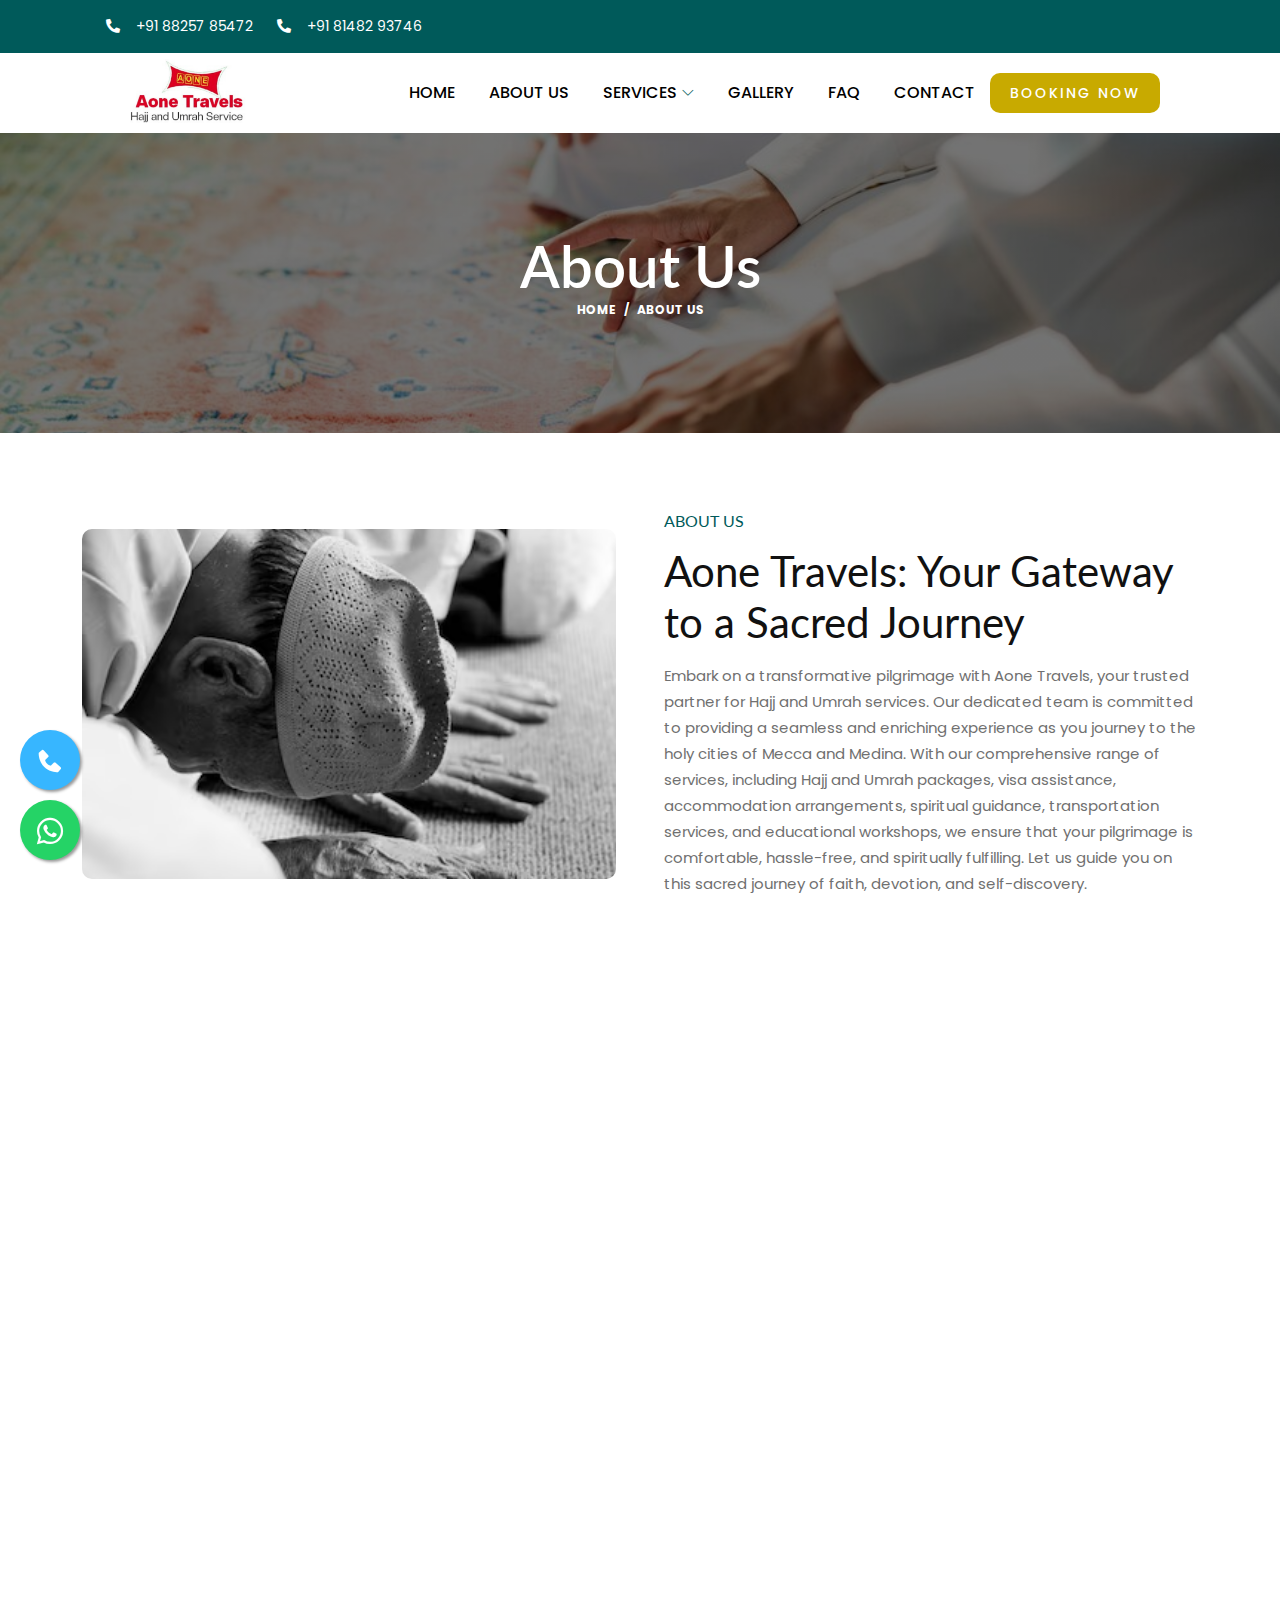
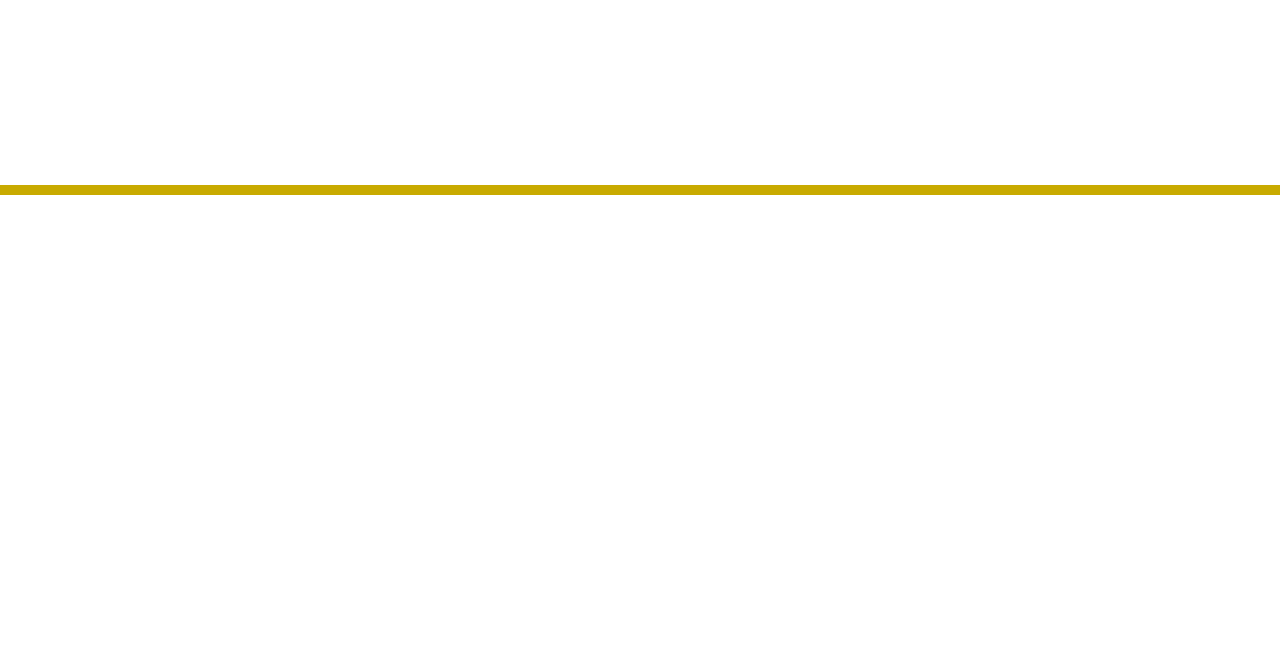
<file: about.html>
<!DOCTYPE html>
<html lang="en" dir="ltr">

<head>
    <!-- Required meta tags -->
    <meta charset="utf-8">
    <meta name="viewport" content="width=device-width, initial-scale=1">

    <meta name="description" content="Discover the essence of Aone Travels – your portal to unforgettable journeys and seamless travel experiences. Join us on a voyage where every moment is an opportunity to explore, connect, and savor the beauty of our diverse world.">
    <meta name="keywords" content="Aone Travels, travel experiences, journey stories, global travel, adventure, exploration, travel community">
    
    <!-- Twitter Meta Tags -->
    <meta name="twitter:card" content="summary_large_image">
    <meta name="twitter:site" content="@YourTwitterHandle">
    <meta name="twitter:title" content="Aone Travels">
    <meta name="twitter:description" content="Aone Travels is your premier destination for seamless and spiritually enriching journeys to Makkah and Madina, offering expertly crafted travel packages that cater to your religious and cultural needs.">
    <meta name="twitter:image" content="URL_TO_IMAGE">

    <!-- Open Graph Meta Tags -->
    <meta property="og:title" content="Aone Travels">
    <meta property="og:description" content="Aone Travels is your premier destination for seamless and spiritually enriching journeys to Makkah and Madina, offering expertly crafted travel packages that cater to your religious and cultural needs.">
    <meta property="og:image" content="URL_TO_IMAGE">
    <meta property="og:url" content="URL_TO_YOUR_WEBSITE">
    <meta property="og:type" content="website">
    <meta property="og:site_name" content="Aone Travels">


    <!-- Favicon -->
    <link rel="icon" type="image/x-icon" href="img/logo.png">

    <!-- Google Web Fonts -->
    <link rel="preconnect" href="https://fonts.googleapis.com">
    <link rel="preconnect" href="https://fonts.gstatic.com" crossorigin>
    <link href="https://fonts.googleapis.com/css2?family=Montserrat:wght@400;500&family=Roboto:wght@500;700&display=swap" rel="stylesheet">
    <link rel="stylesheet" href="https://fonts.googleapis.com/css?family=Sofia|Lato">

    <!-- Icon Font Stylesheet -->
    <link rel="stylesheet" href="https://cdnjs.cloudflare.com/ajax/libs/font-awesome/5.10.0/css/all.min.css">
    <link rel="stylesheet" href="https://cdn.jsdelivr.net/npm/bootstrap-icons@1.4.1/font/bootstrap-icons.css">
    <link rel='stylesheet' href='https://unpkg.com/boxicons@2.1.1/css/boxicons.min.css'>

    <!-- Assets -->
    <link rel="stylesheet" href="css/bootstrap.min.css">
    <link rel="stylesheet" href="assets/animate/animate.min.css">
    <link rel="stylesheet" href="assets/owlcarousel/assets/owl.carousel.min.css">
    <link rel="stylesheet" href="assets/slick/slick.css">
    <link rel="stylesheet" href="assets/slick/slick-theme.css">
    <link rel="stylesheet" href="assets/fancybox/jquery.fancybox.min.css">
    <link rel="stylesheet" href="assets/aos/aos.css">

    <!-- Main CSS -->
    <link rel="stylesheet" href="css/main.css">
    <link rel="stylesheet" href="css/style.css">

    <title>About Us - Aone Travels</title>
</head>

<body data-bs-spy="scroll" data-bs-target=".navbar" data-bs-offset="70">

    <!-- Spinner Start -->
    <div id="spinner" class="show bg-white position-fixed translate-middle w-100 vh-100 top-50 start-50 d-flex align-items-center justify-content-center">
        <div class="spinner-border" role="status" style="width: 3rem; height: 3rem;"></div>
    </div>
    <!-- Spinner End -->


    <!-- Topbar Start -->
    <div class="container-fluid text-white d-none d-lg-flex topbar" id="home" style="background-color: var(--brand);">
        <div class="container py-3">
            <div class="d-flex align-items-center">
                <!-- <small class="ms-4"><i class="fa fa-envelope me-3"></i><a href="mailto:Template@gmail.com" style="color: white;">Template.com</a></small> -->
                <small class="ms-4"><i class="fa fa-phone-alt me-3"></i><a href="tel:8825785472" style="color: white;">+91 88257 85472</a></small>
                <small class="ms-4"><i class="fa fa-phone-alt me-3"></i><a href="tel:8148293746" style="color: white;">+91 81482 93746</a></small>
                <!-- <div class="ms-auto d-flex align-items-center">
                    <div class="ms-3 d-flex icons">
                        <a class="btn btn-sm-square btn-light rounded-circle ms-2" href="" target="_blank"><i class="fab fa-facebook-f"></i></a>
                        <a class="btn btn-sm-square btn-light rounded-circle ms-2" href="" target="_blank"><i class="fab fa-instagram"></i></a>
                        <a class="btn btn-sm-square btn-light rounded-circle ms-2" href="" target="_blank"><i class="fab fa-twitter"></i></a>
                        <a class="btn btn-sm-square btn-light rounded-circle ms-2" href="" target="_blank"><i class="fab fa-youtube"></i></a>
                    </div>
                </div> -->
            </div>
        </div>
    </div>
    <!-- Topbar End -->


    <!-- Main Header Start -->
    <div class="sticky-top">
        <div class="main-header-area" style="height: 80px;">
            <div class="classy-nav-container breakpoint-off">
                <div class="container main-header-start">
                    <nav class="classy-navbar justify-content-between" id="robertoNav">

                        <a class="nav-brand" href="index.html"><img src="img/logo1.png" height="70px"  alt=""></a>

                        <div class="classy-navbar-toggler">
                            <span class="navbarToggler"><span></span><span></span><span></span></span>
                        </div>

                        <div class="classy-menu">
                            <div class="classycloseIcon">
                                <div class="cross-wrap"><span class="top"></span><span class="bottom"></span></div>
                            </div>
                            <div class="classynav">
                                <ul id="nav">
                                    <li><a href="index.html">Home</a></li>
                                    <li><a href="about.html">About Us</a></li>
                                    <li><a href="#">Services</a>
                                        <ul class="dropdown dropdown-laptop">
                                            <li><a href="hajj.html">Hajj and Umrah Packages</a></li>
                                            <li><a href="visa.html">Visa Assistance</a></li>
                                            <li><a href="accommodation.html">Accommodation Arrangements</a></li>
                                            <li><a href="spiritual.html">Spiritual Guidance</a></li>
                                            <li><a href="transportation.html">Transportation Services</a></li>
                                            <li><a href="educational.html">Educational Workshops</a></li>
                                        </ul>
                                    </li>
                                    <li><a href="gallery.html">Gallery</a></li>
                                    <li><a href="faq.html">FAQ</a></li>
                                    <li><a href="contact.html">Contact</a></li>
                                </ul>

                                <!-- Book Now -->
                                <div class="book-now-btn ml-3 ml-lg-5">
                                    <a href="#" data-bs-toggle="modal" data-bs-target="#exampleModal">BOOKING NOW</a>
                                </div>

                            </div>
                            <!-- Nav End -->
                        </div>
                    </nav>
                </div>
            </div>
        </div>
    </div>
    <!-- Header Area End -->


    <!--PATH-->

    <div id="banner-area" class="banner-area">

        <div class="banner-text">

        <div class="container">

            <div class="row">

                <div class="col-lg-12">

                    <div class="banner-heading">

                    <h1 class="banner-title">About Us</h1>

                    <nav aria-label="breadcrumb">

                        <ol class="breadcrumb justify-content-center">

                            <li class="breadcrumb-item"><a href="index.html">Home</a></li>

                            <!-- <li class="breadcrumb-item"><a href="#">Gallery</a></li> -->

                            <li class="breadcrumb-item active" aria-current="page">About Us</li>

                        </ol>

                    </nav>

                    </div>

                </div>

            </div>

        </div>

        </div>

    </div>




    <div class="container-fluid mt-5 wow fadeInUp" id="product-1">
        <div class="container py-5">

            <!-- <div class="wow fadeInUp text-center pb-5" data-wow-delay="0.1s">
                <h1 class="section-title ff-secondary text-center fw-normal">FAQ</h1>
            </div> -->

            <div class="main-about row g-5">
                <div class="col-lg-6  wow zoomIn" data-wow-delay="0.9s" data-aos="fade-up" style="min-height: 350px;">
                    <div class="position-relative h-100">
                        <img class="sub-img position-absolute w-100 h-100 wow zoomIn" height="300px" data-wow-delay="0.1s" src="img/abt-1.avif" style="object-fit: cover;">
                    </div>
                </div>
                <div class="col-lg-6 g-5">
                    <div class="row g-5">
                        <div class="faq-sub col-12 wow zoomIn" data-wow-delay="0.4s" data-aos="fade-up">
                            <h6 style="color: var(--brand);">ABOUT US</h6>
                            <h1 class="py-3">Aone Travels: Your Gateway to a Sacred Journey</h1>
                            <p class="mb-0">Embark on a transformative pilgrimage with Aone Travels, your trusted partner for Hajj and Umrah services. Our dedicated team is committed to providing a seamless and enriching experience as you journey to the holy cities of Mecca and Medina. With our comprehensive range of services, including Hajj and Umrah packages, visa assistance, accommodation arrangements, spiritual guidance, transportation services, and educational workshops, we ensure that your pilgrimage is comfortable, hassle-free, and spiritually fulfilling. Let us guide you on this sacred journey of faith, devotion, and self-discovery.</p>
                        </div>
                    </div>
                </div>
            </div>
        </div>
    </div>


    <!-- ======= Frequently Asked Questions Section ======= -->
    <section id="faq1" class="faq1 section-bg pb-5">
        <div class="container" data-aos="fade-up">

        <!-- <div class="d-flex align-items-center justify-content-center" style="color: white;">
            <h2 class="text-center mb-5">Frequently Asked Questions</h2>
        </div> -->

        <div class="faq-list">
            <ul>
            <li data-aos="fade-up" data-aos="fade-up" data-aos-delay="100">
                <i class="bx bx-help-circle icon-help faqs"></i> <a data-bs-toggle="collapse" class="collapse" data-bs-target="#faq-list-1" style="color: black;">What sets Aone Travels apart from other Hajj and Umrah service providers? <i class="bx bx-chevron-down icon-show"></i><i class="bx bx-chevron-up icon-close"></i></a>
                <div id="faq-list-1" class="collapse show faqs" data-bs-parent=".faq-list">
                <p>Aone Travels stands out for its unwavering commitment to excellence, personalized service, and deep understanding of the spiritual significance of Hajj and Umrah. Our experienced team goes above and beyond to ensure a seamless and enriching pilgrimage experience for every traveler.</p>
                </div>
            </li>

            <li data-aos="fade-up" data-aos-delay="200">
                <i class="bx bx-help-circle icon-help faqs"></i> <a data-bs-toggle="collapse" data-bs-target="#faq-list-2" style="color: black;" class="collapsed">How does Aone Travels ensure the safety and comfort of pilgrims during their journey? <i class="bx bx-chevron-down icon-show"></i><i class="bx bx-chevron-up icon-close"></i></a>
                <div id="faq-list-2" class="collapse faqs" data-bs-parent=".faq-list">
                <p>At Aone Travels, safety and comfort are our top priorities. We carefully select accommodations, transportation options, and provide 24/7 support to address any concerns or emergencies that may arise during the pilgrimage.</p>
                </div>
            </li>

            <li data-aos="fade-up" data-aos-delay="300">
                <i class="bx bx-help-circle icon-help faqs"></i> <a data-bs-toggle="collapse" data-bs-target="#faq-list-3" style="color: black;" class="collapsed">Can Aone Travels accommodate special requests or requirements for pilgrims? <i class="bx bx-chevron-down icon-show"></i><i class="bx bx-chevron-up icon-close"></i></a>
                <div id="faq-list-3" class="collapse faqs" data-bs-parent=".faq-list">
                <p>Yes, we understand that each pilgrim has unique needs and preferences. Whether it's dietary restrictions, medical accommodations, or special requests for spiritual guidance, our team is dedicated to accommodating all requests to ensure a fulfilling pilgrimage experience.</p>
                </div>
            </li>

            </ul>
        </div>

        </div>
    </section><!-- End Frequently Asked Questions Section -->


      <!-- Image section -->
    <section id="call-to-action" class="wow fadeIn" style="background: linear-gradient(rgba(0, 90, 90, 0.5), rgba(0, 90, 90, 0.5)), url(img/cta-2.jpg) no-repeat center center; background-size: cover;">
        <div class="container text-center img-content">
            <h6 class="pb-3 text-white">DISCOVER MORE</h6>
            <h3>Book Your Sacred Journey Today</h3>
            <p>Experience the spiritual journey of a lifetime with Aone Travels. Book now and embark on your pilgrimage to the holy cities of Mecca and Medina.</p>
            <div class="book-now-btn pt-4">
              <a class="" href="#" data-bs-toggle="modal" data-bs-target="#exampleModal" style="padding: 13px 30px;">BOOKING NOW</a>
            </div>
        </div>
      </section>


    <!--Footer Start--> 
    <div class="foot-line"></div>
    <div class="container-fluid footer wow fadeIn" data-wow-delay="0.1s">
    <div class="container py-5">
        <div class="row g-5">
            <div class="col-lg-4 col-md-6">
                <!-- <h4 class="mb-4 footer-head">Aone Travels</h4> -->
                <a class="footer-logo" href="index.html"><img src="img/logo1.png" height="70px"  alt=""></a>
                <p class="footer-color pt-3">At Aone Travels, we are passionate about curating extraordinary travel experiences that linger in your memories forever. As your trusted travel companion, we pride ourselves on delivering seamless and personalized adventures that cater to every wanderlust-filled soul.</p>
            </div>
            <div class="col-lg-3 col-md-6">
                <h4 class="mb-4 footer-head">Services</h4>
                <a class="btn btn-link" href="hajj.html">Hajj and Umrah Packages</a>
                <a class="btn btn-link" href="visa.html">Visa Assistance</a>
                <a class="btn btn-link" href="accommodation.html">Accommodation Arrangements</a>
                <a class="btn btn-link" href="spiritual.html">Spiritual Guidance</a>
                <a class="btn btn-link" href="transportation.html">Transportation Services</a>
                <a class="btn btn-link" href="educational.html">Educational Workshops</a>
            </div>
            <div class="col-lg-2 col-md-6">
                <!-- <h4 class="mb-4 footer-head">Quick Links</h4> -->
                <h4 class="mb-4 footer-head">Quick Links</h4>
                <a class="btn btn-link" href="index.html">Home</a>
                <a class="btn btn-link" href="about.html">About Us</a>
                <a class="btn btn-link" href="index.html#services">Services</a>
                <a class="btn btn-link" href="gallery.html">Gallery</a>
                <a class="btn btn-link" href="faq.html">FAQ</a>
                <a class="btn btn-link" href="contact.html">Contact Us</a>
            </div>
            <div class="col-lg-3 col-md-6">
                <h4 class="mb-4 footer-head">Address</h4>
                <p class="mb-2 footer-color"><i class="fa fa-map-marker-alt me-3"></i>184 B, Puliyamukku theru,<br> &nbsp;&nbsp;&nbsp;&nbsp;&nbsp;&nbsp; Pettai, Kadayanallur,<br> &nbsp;&nbsp;&nbsp;&nbsp;&nbsp;&nbsp; India - 627 751.</p>
                <p class="mb-2 footer-color"><i class="fa fa-phone-alt me-3"></i>+91 88257 85472</p>
                <p class="mb-2 footer-color"><i class="fa fa-phone-alt me-3"></i>+91 81482 93746</p>
                <!-- <p class="mb-2 footer-color"><i class="fa fa-envelope me-3"></i>Template@gmail.com</p> -->
                <!-- <div class="d-flex pt-2">
                    <a class="btn btn-outline-light btn-social" href="" style="border-radius: 100px;"><i class="fab fa-facebook-f"></i></a>
                    <a class="btn btn-outline-light btn-social" href="" style="border-radius: 100px;"><i class="fab fa-instagram"></i></a>
                    <a class="btn btn-outline-light btn-social" href="" style="border-radius: 100px;"><i class="fab fa-twitter"></i></a>
                    <a class="btn btn-outline-light btn-social" href="" style="border-radius: 100px;"><i class="fab fa-youtube"></i></a>
                </div> -->
            </div>
        </div>
    </div>
    <div class="container">
        <div class="copyright">
            <div class="row">
                <div class="col-md-12 text-center mb-3 mb-md-0 footer-color">
                    &copy; Copyright 2023 <a class="border-bottom" href="index.html">Aone Travels</a> | <a class="border-bottom" href="https://tfamsgroup.com/" target="_blank">POWERED BY TFAMS DIGITAL</a> , All Right Reserved.
                </div>
            </div>
        </div>
    </div>
    </div>
    <!-- Footer End -->


    <!-- Modal -->
    <div class="modal fade" id="exampleModal" tabindex="-1" aria-labelledby="exampleModalLabel" 
    aria-hidden="true" style="font-family: Cambria, Cochin, Georgia, Times, 'Times New Roman', serif;">
        <div class="modal-dialog modal-dialog-centered modal-md">
            <div class="modal-content">
                <div class="modal-body">
                    <div class="container-fluid">
                        <div class="row">
                            <div class="col-lg-12" style="display: flex;align-items: center;justify-content: center;">
                                <form class="col-12 row g-3" action="contact.php" name="contactform" 
                                method="post">
                                    <div>
                                        <h4 class="text-center" style="font-family: Cambria, Cochin, Georgia, Times, 'Times New Roman', serif;">Contact Us</h4>
                                    </div>
                                    <div class="col-lg-12">
                                        <label for="userName" class="form-label" style="color: black;">Name</label>
                                        <input type="text" name="name" class="form-control" 
                                        placeholder="Name" id="userName"
                                            aria-describedby="emailHelp" style="background-color: #f6f7fb;border: 1px solid #f6f7fb;" required>
                                    </div>
                                    <div class="col-lg-12">
                                        <label for="userName" class="form-label" style="color: black;">Phone</label>
                                        <input type="text" name="phone" class="form-control" 
                                        placeholder="Phone" id="userName"
                                            aria-describedby="emailHelp" style="background-color: #f6f7fb;border: 1px solid #f6f7fb;" required>
                                    </div>
                                    <div class="col-12">
                                        <label for="userName" class="form-label" style="color: black;">Email</label>
                                        <input type="email" name="email" class="form-control" 
                                        placeholder="Email"
                                            id="userName" aria-describedby="emailHelp" style="background-color: #f6f7fb;border: 1px solid #f6f7fb;" required>
                                    </div>
                                        <div class="col-12">
                                        <label for="exampleInputEmail1" class="form-label" style="color: black;">Message</label>
                                        <textarea name="comments" placeholder="Enter Your Message"
                                            class="form-control" id="" rows="2" style="background-color: #f6f7fb;border: 1px solid #f6f7fb;" required></textarea>
                                    </div>
                                    <div class="col-12">
                                        <button type="submit" style="background-color: #fc7341;color: white;border: 1px solid #fc7341;padding: 8px 20px;border-radius: 3px;">Submit</button>
                                    </div>
                                </form>
                            </div>
                        </div>
                    </div>
                </div>
            </div>
        </div>
    </div>

    <!-- Back to Top -->
    <a href="#" class="btn btn-lg btn-lg-square rounded back-to-top" style="background-color: var(--brand);color: white;" data-aos="zoom-in"><i class="bi bi-arrow-up"></i></a>

    <!-- Float Icons -->
    <a href="tel:8825785472" class="float">
        <i class='bx bxs-phone my-float'></i>
    </a>
    <a href="https://api.whatsapp.com/send?phone=8825785472&text=I am interested in your services." class="float-2" target="_blank">
        <i class='fab fa-whatsapp my-float'></i>
    </a>

    <!-- Template Main JS File -->
    <script src="js/main.js"></script>
    <script src="js/index.js"></script>
    <script src="js/jquery.min.js"></script>
    <script src="js/bootstrap.bundle.min.js"></script>
    <script src="js/bootstrap.min.js"></script>
    <script src="assets/wow/wow.min.js"></script>
    <script src="assets/owlcarousel/owl.carousel.min.js"></script>
    <script src="assets/slick/slick.min.js"></script>
    <script src="assets/slick/slick-animation.min.js"></script>
    <script src="assets/fancybox/jquery.fancybox.min.js"></script>
    <script src="assets/aos/aos.js"></script>
    <script src="js/roberto.bundle.js"></script>
    <script>
        (function ($) {
            "use strict";
            
            // Initiate the wowjs
            new WOW().init();
            
        })(jQuery);
    </script>
    <script>
        // Back to top button
        $(window).scroll(function () {
            if ($(this).scrollTop() > 100) {
                $('.back-to-top').fadeIn('slow');
            } else {
                $('.back-to-top').fadeOut('slow');
            }
            });
            $('.back-to-top').click(function () {
            $('html, body').animate({scrollTop: 0}, 1500, 'easeInOutExpo');
            return false;
        });
    </script>
    <script>
        // Animation on scroll
        window.addEventListener('load', () => {
            AOS.init({
            duration: 1000,
            easing: 'ease-in-out',
            once: true,
            mirror: false
            })
        });
    </script>
</body>
</html>
</file>
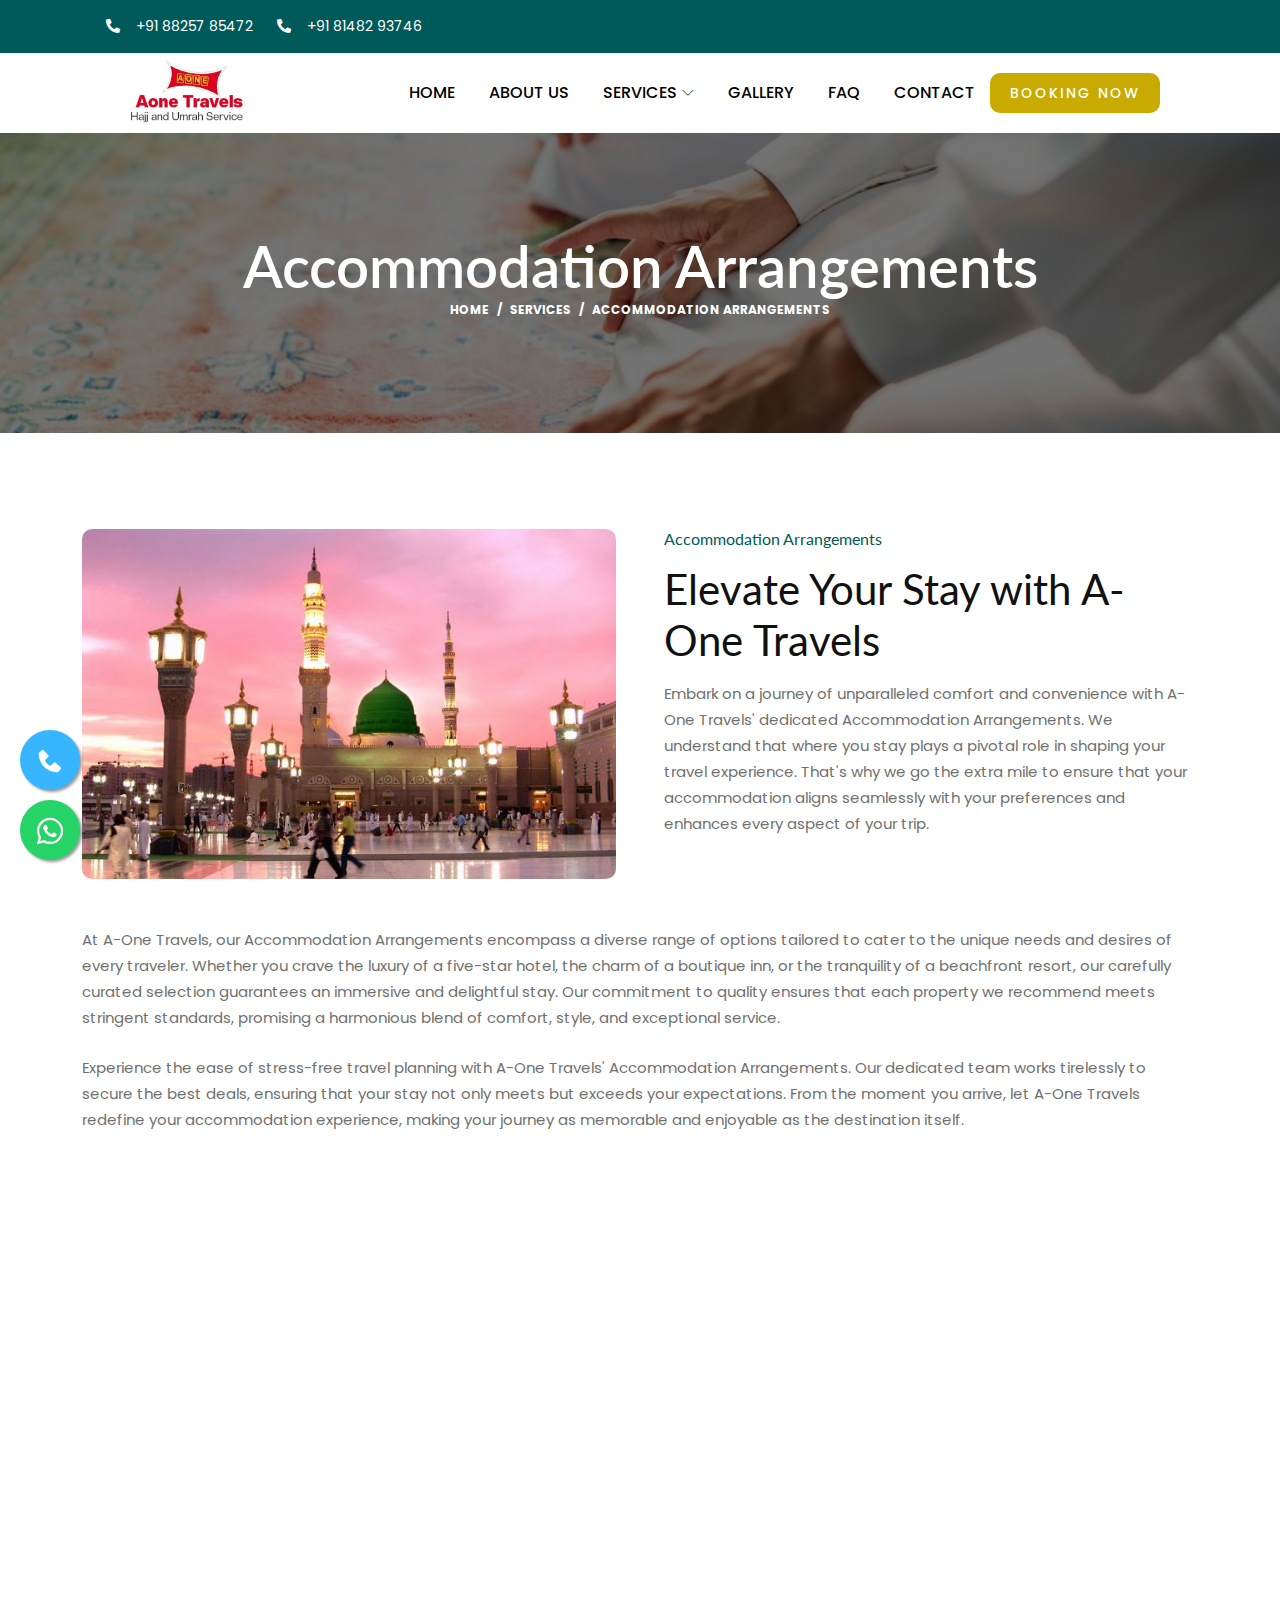
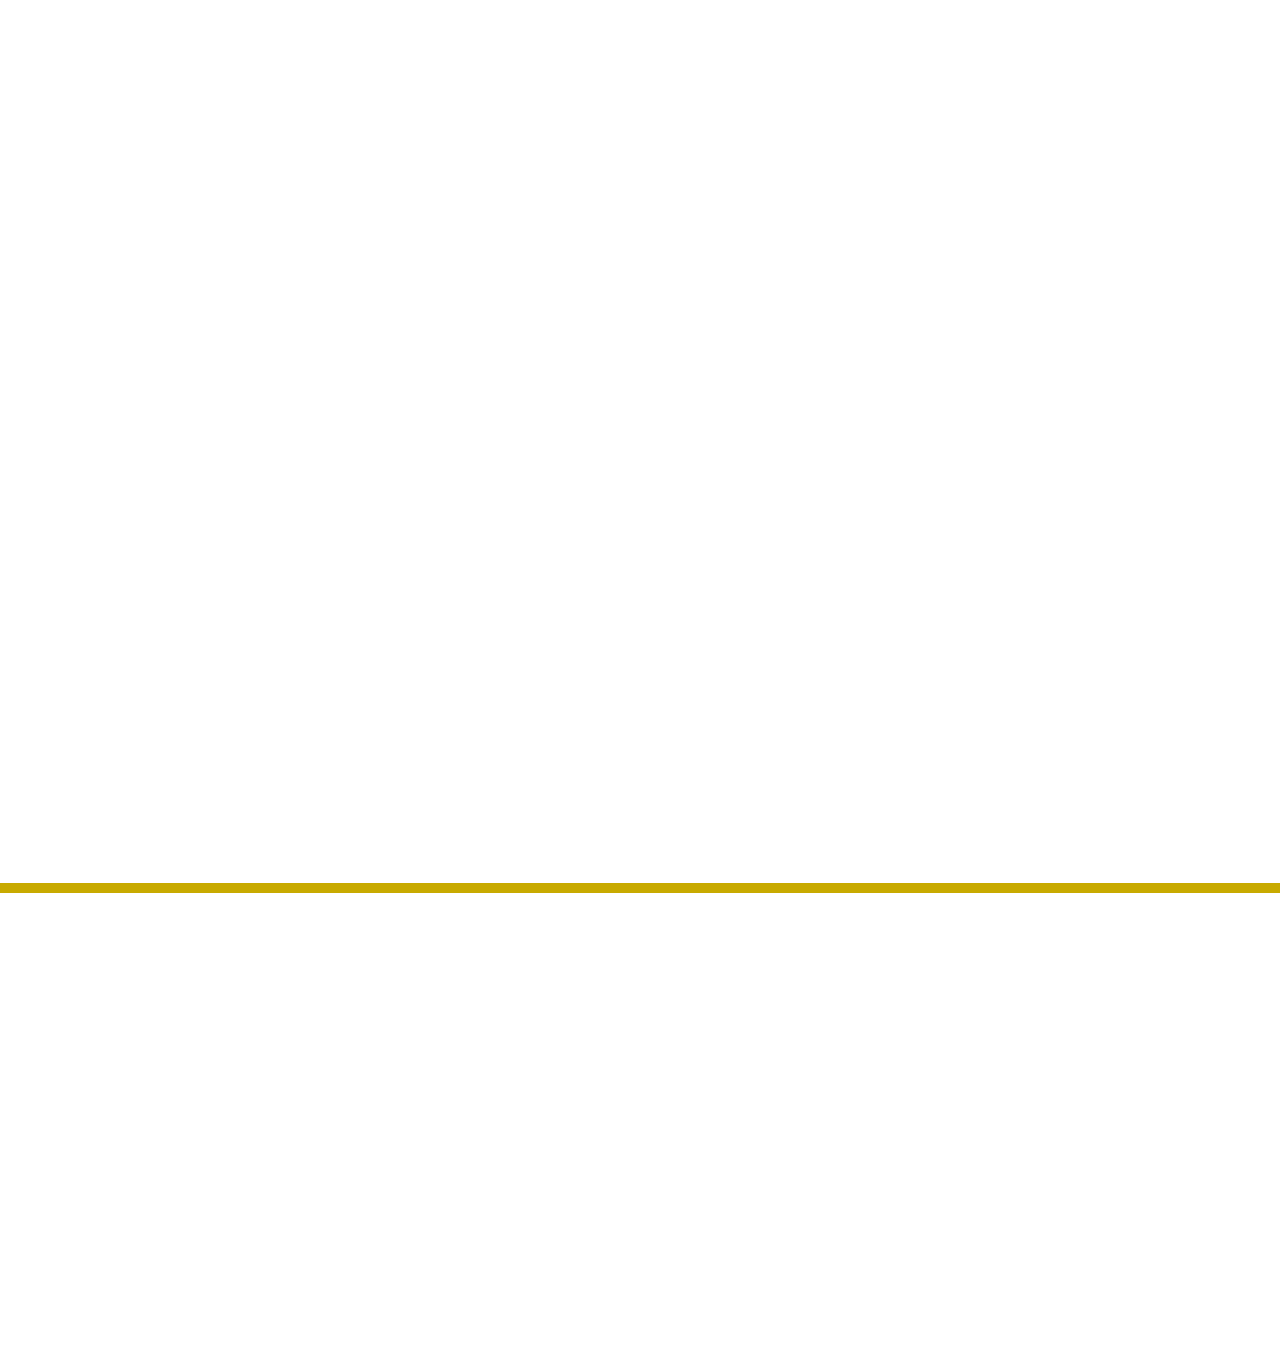
<file: accommodation.html>
<!DOCTYPE html>
<html lang="en" dir="ltr">

<head>
    <!-- Required meta tags -->
    <meta charset="utf-8">
    <meta name="viewport" content="width=device-width, initial-scale=1">

    <meta name="description" content="Explore seamless Accommodation Arrangements with A-One Travels. From luxurious hotels to charming boutique inns and tranquil beachfront resorts, we provide personalized and curated options for a comfortable and memorable stay during your travels. Trust A-One Travels for expert travel planning and accommodation solutions tailored to your preferences.">
    <meta name="keywords" content="Accommodation Arrangements, hotel stays, travel accommodations, boutique inns, beachfront resorts, travel planning, A-One Travels">
  
    <!-- Twitter Meta Tags -->
    <meta name="twitter:card" content="summary_large_image">
    <meta name="twitter:site" content="@YourTwitterHandle">
    <meta name="twitter:title" content="Aone Travels">
    <meta name="twitter:description" content="Aone Travels is your premier destination for seamless and spiritually enriching journeys to Makkah and Madina, offering expertly crafted travel packages that cater to your religious and cultural needs.">
    <meta name="twitter:image" content="URL_TO_IMAGE">

    <!-- Open Graph Meta Tags -->
    <meta property="og:title" content="Aone Travels">
    <meta property="og:description" content="Aone Travels is your premier destination for seamless and spiritually enriching journeys to Makkah and Madina, offering expertly crafted travel packages that cater to your religious and cultural needs.">
    <meta property="og:image" content="URL_TO_IMAGE">
    <meta property="og:url" content="URL_TO_YOUR_WEBSITE">
    <meta property="og:type" content="website">
    <meta property="og:site_name" content="Aone Travels">


    <!-- Favicon -->
    <link rel="icon" type="image/x-icon" href="img/logo.png">

    <!-- Google Web Fonts -->
    <link rel="preconnect" href="https://fonts.googleapis.com">
    <link rel="preconnect" href="https://fonts.gstatic.com" crossorigin>
    <link href="https://fonts.googleapis.com/css2?family=Montserrat:wght@400;500&family=Roboto:wght@500;700&display=swap" rel="stylesheet">
    <link rel="stylesheet" href="https://fonts.googleapis.com/css?family=Sofia|Lato">

    <!-- Icon Font Stylesheet -->
    <link rel="stylesheet" href="https://cdnjs.cloudflare.com/ajax/libs/font-awesome/5.10.0/css/all.min.css">
    <link rel="stylesheet" href="https://cdn.jsdelivr.net/npm/bootstrap-icons@1.4.1/font/bootstrap-icons.css">
    <link rel='stylesheet' href='https://unpkg.com/boxicons@2.1.1/css/boxicons.min.css'>

    <!-- Assets -->
    <link rel="stylesheet" href="css/bootstrap.min.css">
    <link rel="stylesheet" href="assets/animate/animate.min.css">
    <link rel="stylesheet" href="assets/owlcarousel/assets/owl.carousel.min.css">
    <link rel="stylesheet" href="assets/slick/slick.css">
    <link rel="stylesheet" href="assets/slick/slick-theme.css">
    <link rel="stylesheet" href="assets/fancybox/jquery.fancybox.min.css">
    <link rel="stylesheet" href="assets/aos/aos.css">

    <!-- Main CSS -->
    <link rel="stylesheet" href="css/main.css">
    <link rel="stylesheet" href="css/style.css">

    <title>Accommodation Arrangements - Aone Travels</title>
</head>

<body data-bs-spy="scroll" data-bs-target=".navbar" data-bs-offset="70">

    <!-- Spinner Start -->
    <div id="spinner" class="show bg-white position-fixed translate-middle w-100 vh-100 top-50 start-50 d-flex align-items-center justify-content-center">
        <div class="spinner-border" role="status" style="width: 3rem; height: 3rem;"></div>
    </div>
    <!-- Spinner End -->


    <!-- Topbar Start -->
    <div class="container-fluid text-white d-none d-lg-flex topbar" id="home" style="background-color: var(--brand);">
        <div class="container py-3">
            <div class="d-flex align-items-center">
                <!-- <small class="ms-4"><i class="fa fa-envelope me-3"></i><a href="mailto:Template@gmail.com" style="color: white;">Template.com</a></small> -->
                <small class="ms-4"><i class="fa fa-phone-alt me-3"></i><a href="tel:8825785472" style="color: white;">+91 88257 85472</a></small>
                <small class="ms-4"><i class="fa fa-phone-alt me-3"></i><a href="tel:8148293746" style="color: white;">+91 81482 93746</a></small>
                <!-- <div class="ms-auto d-flex align-items-center">
                    <div class="ms-3 d-flex icons">
                        <a class="btn btn-sm-square btn-light rounded-circle ms-2" href="" target="_blank"><i class="fab fa-facebook-f"></i></a>
                        <a class="btn btn-sm-square btn-light rounded-circle ms-2" href="" target="_blank"><i class="fab fa-instagram"></i></a>
                        <a class="btn btn-sm-square btn-light rounded-circle ms-2" href="" target="_blank"><i class="fab fa-twitter"></i></a>
                        <a class="btn btn-sm-square btn-light rounded-circle ms-2" href="" target="_blank"><i class="fab fa-youtube"></i></a>
                    </div>
                </div> -->
            </div>
        </div>
    </div>
    <!-- Topbar End -->


    <!-- Main Header Start -->
    <div class="sticky-top">
        <div class="main-header-area" style="height: 80px;">
            <div class="classy-nav-container breakpoint-off">
                <div class="container main-header-start">
                    <nav class="classy-navbar justify-content-between" id="robertoNav">

                        <a class="nav-brand" href="index.html"><img src="img/logo1.png" height="70px"  alt=""></a>

                        <div class="classy-navbar-toggler">
                            <span class="navbarToggler"><span></span><span></span><span></span></span>
                        </div>

                        <div class="classy-menu">
                            <div class="classycloseIcon">
                                <div class="cross-wrap"><span class="top"></span><span class="bottom"></span></div>
                            </div>
                            <div class="classynav">
                                <ul id="nav">
                                    <li><a href="index.html">Home</a></li>
                                    <li><a href="about.html">About Us</a></li>
                                    <li><a href="#">Services</a>
                                        <ul class="dropdown dropdown-laptop">
                                            <li><a href="hajj.html">Hajj and Umrah Packages</a></li>
                                            <li><a href="visa.html">Visa Assistance</a></li>
                                            <li><a href="accommodation.html">Accommodation Arrangements</a></li>
                                            <li><a href="spiritual.html">Spiritual Guidance</a></li>
                                            <li><a href="transportation.html">Transportation Services</a></li>
                                            <li><a href="educational.html">Educational Workshops</a></li>
                                        </ul>
                                    </li>
                                    <li><a href="gallery.html">Gallery</a></li>
                                    <li><a href="faq.html">FAQ</a></li>
                                    <li><a href="contact.html">Contact</a></li>
                                </ul>

                                <!-- Book Now -->
                                <div class="book-now-btn ml-3 ml-lg-5">
                                    <a href="#" data-bs-toggle="modal" data-bs-target="#exampleModal">BOOKING NOW</a>
                                </div>

                            </div>
                            <!-- Nav End -->
                        </div>
                    </nav>
                </div>
            </div>
        </div>
    </div>
    <!-- Header Area End -->


    <!--PATH-->

    <div id="banner-area" class="banner-area">

        <div class="banner-text">

        <div class="container">

            <div class="row">

                <div class="col-lg-12">

                    <div class="banner-heading">

                    <h1 class="banner-title">Accommodation Arrangements</h1>

                    <nav aria-label="breadcrumb">

                        <ol class="breadcrumb justify-content-center">

                            <li class="breadcrumb-item"><a href="index.html">Home</a></li>

                            <li class="breadcrumb-item"><a href="#">Services</a></li>

                            <li class="breadcrumb-item active" aria-current="page">Accommodation Arrangements</li>

                        </ol>

                    </nav>

                    </div>

                </div>

            </div>

        </div>

        </div>

    </div>



    <div class="container-fluid mt-5 wow fadeInUp" id="product-1">
        <div class="container py-5">

            <!-- <div class="wow fadeInUp text-center pb-5" data-wow-delay="0.1s">
                <h1 class="section-title ff-secondary text-center fw-normal">FAQ</h1>
            </div> -->

            <div class="main-about row g-5">
                <div class="col-lg-6  wow zoomIn" data-wow-delay="0.9s" data-aos="fade-up" style="min-height: 350px;">
                    <div class="position-relative h-100">
                        <img class="sub-img position-absolute w-100 h-100 wow zoomIn" height="300px" data-wow-delay="0.1s" src="img/aa.jpg" style="object-fit: cover;">
                    </div>
                </div>
                <div class="col-lg-6 g-5">
                    <div class="row g-5">
                        <div class="col-12 wow zoomIn" data-wow-delay="0.4s" data-aos="fade-up">
                            <h6 style="color: var(--brand);">Accommodation Arrangements</h6>
                            <h1 class="py-3">Elevate Your Stay with A-One Travels</h1>
                            <p class="mb-0">Embark on a journey of unparalleled comfort and convenience with A-One Travels' dedicated Accommodation Arrangements. We understand that where you stay plays a pivotal role in shaping your travel experience. That's why we go the extra mile to ensure that your accommodation aligns seamlessly with your preferences and enhances every aspect of your trip.</p>
                        </div>
                    </div>
                </div>

                <p class="mb-0">At A-One Travels, our Accommodation Arrangements encompass a diverse range of options tailored to cater to the unique needs and desires of every traveler. Whether you crave the luxury of a five-star hotel, the charm of a boutique inn, or the tranquility of a beachfront resort, our carefully curated selection guarantees an immersive and delightful stay. Our commitment to quality ensures that each property we recommend meets stringent standards, promising a harmonious blend of comfort, style, and exceptional service.</p>
                <p class="mt-4">Experience the ease of stress-free travel planning with A-One Travels' Accommodation Arrangements. Our dedicated team works tirelessly to secure the best deals, ensuring that your stay not only meets but exceeds your expectations. From the moment you arrive, let A-One Travels redefine your accommodation experience, making your journey as memorable and enjoyable as the destination itself.</p>
                
                
                <!--List-->

              <div class="container-fluid pb-5 sub-list">
                <div class="container pt-3">
                    <div class="row">
                        <div class="col-lg-12">
                                <div class="col-12 wow zoomIn" data-wow-delay="0.1s">
                                    <div class="text-center mb-5 wow fadeInUp" data-wow-delay="0.1s">
                                        <h1 class="ff-secondary text-center fw-normal text-brand">Why Choose Aone Travels</h1>
                                    </div>
                                    <ul class="list">
                                        <h6>Expertise and Personalized Service</h6>
                                        <li class="list1 pb-4"><i class="bi bi-chevron-double-right text-brand"></i> A-One Travels stands out with its team of experienced travel professionals who are dedicated to providing personalized assistance. Benefit from our in-depth knowledge of destinations, ensuring that your travel plans are not only seamless but also tailored to your specific preferences and needs.</li>
                                        <h6>Comprehensive Travel Solutions</h6>
                                        <li class="list1 pb-4"><i class="bi bi-chevron-double-right text-brand"></i> Choose A-One Travels for an all-encompassing travel experience. From visa assistance and accommodation arrangements to transportation and itinerary planning, we offer a one-stop solution for all your travel needs. Enjoy the convenience of having every aspect of your journey expertly handled by a single, reliable source.</li>
                                        <h6>Curated Accommodation Options</h6>
                                        <li class="list1 pb-4"><i class="bi bi-chevron-double-right text-brand"></i> Elevate your stay with our carefully curated selection of accommodations. A-One Travels ensures that each property meets stringent standards of quality, providing a diverse range of options from luxury hotels to charming boutique stays. Immerse yourself in comfort and style, no matter your destination.</li>
                                        <h6>Global Network and Partnerships</h6>
                                        <li class="list1 pb-4"><i class="bi bi-chevron-double-right text-brand"></i> Benefit from our extensive global network and partnerships, allowing A-One Travels to secure competitive rates and exclusive deals. Whether you're planning a business trip, family vacation, or solo adventure, our connections enable us to offer you the best value for your travel investment.</li>
                                        <h6>Customer-Centric Approach</h6>
                                        <li class="list1 pb-4"><i class="bi bi-chevron-double-right text-brand"></i> At the heart of A-One Travels is a customer-centric philosophy. We prioritize your satisfaction, offering transparent communication, timely support, and a commitment to resolving any concerns promptly. Choose A-One Travels for a travel partner that values your experience and strives to make every journey unforgettable.</li>
                                    </ul>
                                </div>
                        </div>
                    </div>
                </div>
            </div>
            </div>
        </div>
    </div>


    <!-- Image section -->
    <section id="call-to-action" class="wow fadeIn" style="background: linear-gradient(rgba(0, 90, 90, 0.5), rgba(0, 90, 90, 0.5)), url(img/cta-2.jpg) no-repeat center center; background-size: cover;">
        <div class="container text-center img-content">
            <h6 class="pb-3 text-white">DISCOVER MORE</h6>
            <h3>Book Your Sacred Journey Today</h3>
            <p>Experience the spiritual journey of a lifetime with Aone Travels. Book now and embark on your pilgrimage to the holy cities of Mecca and Medina.</p>
            <div class="book-now-btn pt-4">
              <a class="" href="#" data-bs-toggle="modal" data-bs-target="#exampleModal" style="padding: 13px 30px;">BOOKING NOW</a>
            </div>
        </div>
      </section>


    <!--Footer Start--> 
    <div class="foot-line"></div>
    <div class="container-fluid footer wow fadeIn" data-wow-delay="0.1s">
    <div class="container py-5">
        <div class="row g-5">
            <div class="col-lg-4 col-md-6">
                <!-- <h4 class="mb-4 footer-head">Aone Travels</h4> -->
                <a class="footer-logo" href="index.html"><img src="img/logo1.png" height="70px"  alt=""></a>
                <p class="footer-color pt-3">At Aone Travels, we are passionate about curating extraordinary travel experiences that linger in your memories forever. As your trusted travel companion, we pride ourselves on delivering seamless and personalized adventures that cater to every wanderlust-filled soul.</p>
            </div>
            <div class="col-lg-3 col-md-6">
                <h4 class="mb-4 footer-head">Services</h4>
                <a class="btn btn-link" href="hajj.html">Hajj and Umrah Packages</a>
                <a class="btn btn-link" href="visa.html">Visa Assistance</a>
                <a class="btn btn-link" href="accommodation.html">Accommodation Arrangements</a>
                <a class="btn btn-link" href="spiritual.html">Spiritual Guidance</a>
                <a class="btn btn-link" href="transportation.html">Transportation Services</a>
                <a class="btn btn-link" href="educational.html">Educational Workshops</a>
            </div>
            <div class="col-lg-2 col-md-6">
                <!-- <h4 class="mb-4 footer-head">Quick Links</h4> -->
                <h4 class="mb-4 footer-head">Quick Links</h4>
                <a class="btn btn-link" href="index.html">Home</a>
                <a class="btn btn-link" href="about.html">About Us</a>
                <a class="btn btn-link" href="index.html#services">Services</a>
                <a class="btn btn-link" href="gallery.html">Gallery</a>
                <a class="btn btn-link" href="faq.html">FAQ</a>
                <a class="btn btn-link" href="contact.html">Contact Us</a>
            </div>
            <div class="col-lg-3 col-md-6">
                <h4 class="mb-4 footer-head">Address</h4>
                <p class="mb-2 footer-color"><i class="fa fa-map-marker-alt me-3"></i>184 B, Puliyamukku theru,<br> &nbsp;&nbsp;&nbsp;&nbsp;&nbsp;&nbsp; Pettai, Kadayanallur,<br> &nbsp;&nbsp;&nbsp;&nbsp;&nbsp;&nbsp; India - 627 751.</p>
                <p class="mb-2 footer-color"><i class="fa fa-phone-alt me-3"></i>+91 88257 85472</p>
                <p class="mb-2 footer-color"><i class="fa fa-phone-alt me-3"></i>+91 81482 93746</p>
                <!-- <p class="mb-2 footer-color"><i class="fa fa-envelope me-3"></i>Template@gmail.com</p> -->
                <!-- <div class="d-flex pt-2">
                    <a class="btn btn-outline-light btn-social" href="" style="border-radius: 100px;"><i class="fab fa-facebook-f"></i></a>
                    <a class="btn btn-outline-light btn-social" href="" style="border-radius: 100px;"><i class="fab fa-instagram"></i></a>
                    <a class="btn btn-outline-light btn-social" href="" style="border-radius: 100px;"><i class="fab fa-twitter"></i></a>
                    <a class="btn btn-outline-light btn-social" href="" style="border-radius: 100px;"><i class="fab fa-youtube"></i></a>
                </div> -->
            </div>
        </div>
    </div>
    <div class="container">
        <div class="copyright">
            <div class="row">
                <div class="col-md-12 text-center mb-3 mb-md-0 footer-color">
                    &copy; Copyright 2023 <a class="border-bottom" href="index.html">Aone Travels</a> | <a class="border-bottom" href="https://tfamsgroup.com/" target="_blank">POWERED BY TFAMS DIGITAL</a> , All Right Reserved.
                </div>
            </div>
        </div>
    </div>
    </div>
    <!-- Footer End -->


    <!-- Modal -->
    <div class="modal fade" id="exampleModal" tabindex="-1" aria-labelledby="exampleModalLabel" 
    aria-hidden="true" style="font-family: Cambria, Cochin, Georgia, Times, 'Times New Roman', serif;">
        <div class="modal-dialog modal-dialog-centered modal-md">
            <div class="modal-content">
                <div class="modal-body">
                    <div class="container-fluid">
                        <div class="row">
                            <div class="col-lg-12" style="display: flex;align-items: center;justify-content: center;">
                                <form class="col-12 row g-3" action="contact.php" name="contactform" 
                                method="post">
                                    <div>
                                        <h4 class="text-center" style="font-family: Cambria, Cochin, Georgia, Times, 'Times New Roman', serif;">Contact Us</h4>
                                    </div>
                                    <div class="col-lg-12">
                                        <label for="userName" class="form-label" style="color: black;">Name</label>
                                        <input type="text" name="name" class="form-control" 
                                        placeholder="Name" id="userName"
                                            aria-describedby="emailHelp" style="background-color: #f6f7fb;border: 1px solid #f6f7fb;" required>
                                    </div>
                                    <div class="col-lg-12">
                                        <label for="userName" class="form-label" style="color: black;">Phone</label>
                                        <input type="text" name="phone" class="form-control" 
                                        placeholder="Phone" id="userName"
                                            aria-describedby="emailHelp" style="background-color: #f6f7fb;border: 1px solid #f6f7fb;" required>
                                    </div>
                                    <div class="col-12">
                                        <label for="userName" class="form-label" style="color: black;">Email</label>
                                        <input type="email" name="email" class="form-control" 
                                        placeholder="Email"
                                            id="userName" aria-describedby="emailHelp" style="background-color: #f6f7fb;border: 1px solid #f6f7fb;" required>
                                    </div>
                                        <div class="col-12">
                                        <label for="exampleInputEmail1" class="form-label" style="color: black;">Message</label>
                                        <textarea name="comments" placeholder="Enter Your Message"
                                            class="form-control" id="" rows="2" style="background-color: #f6f7fb;border: 1px solid #f6f7fb;" required></textarea>
                                    </div>
                                    <div class="col-12">
                                        <button type="submit" style="background-color: #fc7341;color: white;border: 1px solid #fc7341;padding: 8px 20px;border-radius: 3px;">Submit</button>
                                    </div>
                                </form>
                            </div>
                        </div>
                    </div>
                </div>
            </div>
        </div>
    </div>

    <!-- Back to Top -->
    <a href="#" class="btn btn-lg btn-lg-square rounded back-to-top" style="background-color: var(--brand);color: white;" data-aos="zoom-in"><i class="bi bi-arrow-up"></i></a>

    <!-- Float Icons -->
    <a href="tel:8825785472" class="float">
        <i class='bx bxs-phone my-float'></i>
    </a>
    <a href="https://api.whatsapp.com/send?phone=8825785472&text=I am interested in your services." class="float-2" target="_blank">
        <i class='fab fa-whatsapp my-float'></i>
    </a>

    <!-- Template Main JS File -->
    <script src="js/main.js"></script>
    <script src="js/index.js"></script>
    <script src="js/jquery.min.js"></script>
    <script src="js/bootstrap.bundle.min.js"></script>
    <script src="js/bootstrap.min.js"></script>
    <script src="assets/wow/wow.min.js"></script>
    <script src="assets/owlcarousel/owl.carousel.min.js"></script>
    <script src="assets/slick/slick.min.js"></script>
    <script src="assets/slick/slick-animation.min.js"></script>
    <script src="assets/fancybox/jquery.fancybox.min.js"></script>
    <script src="assets/aos/aos.js"></script>
    <script src="js/roberto.bundle.js"></script>
    <script>
        (function ($) {
            "use strict";
            
            // Initiate the wowjs
            new WOW().init();
            
        })(jQuery);
    </script>
    <script>
        // Back to top button
        $(window).scroll(function () {
            if ($(this).scrollTop() > 100) {
                $('.back-to-top').fadeIn('slow');
            } else {
                $('.back-to-top').fadeOut('slow');
            }
            });
            $('.back-to-top').click(function () {
            $('html, body').animate({scrollTop: 0}, 1500, 'easeInOutExpo');
            return false;
        });
    </script>
    <script>
        // Animation on scroll
        window.addEventListener('load', () => {
            AOS.init({
            duration: 1000,
            easing: 'ease-in-out',
            once: true,
            mirror: false
            })
        });
    </script>
</body>
</html>
</file>
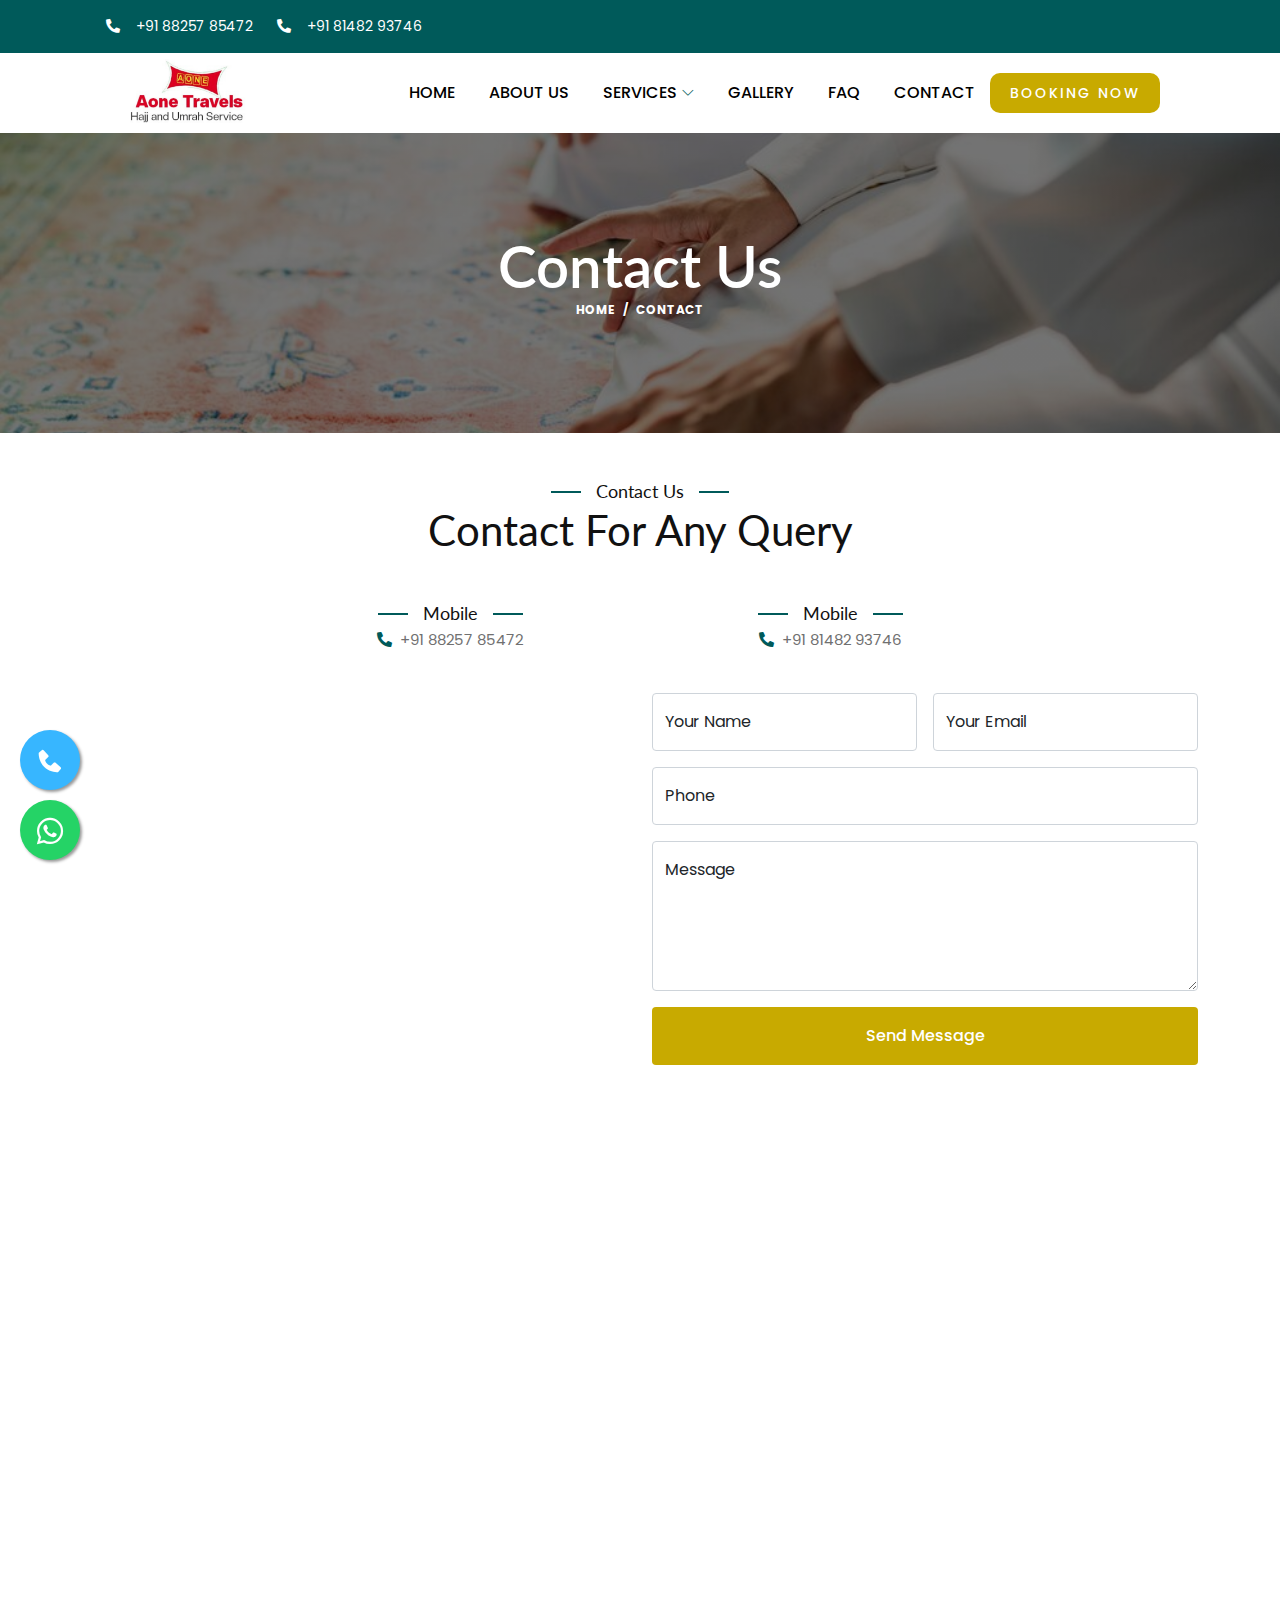
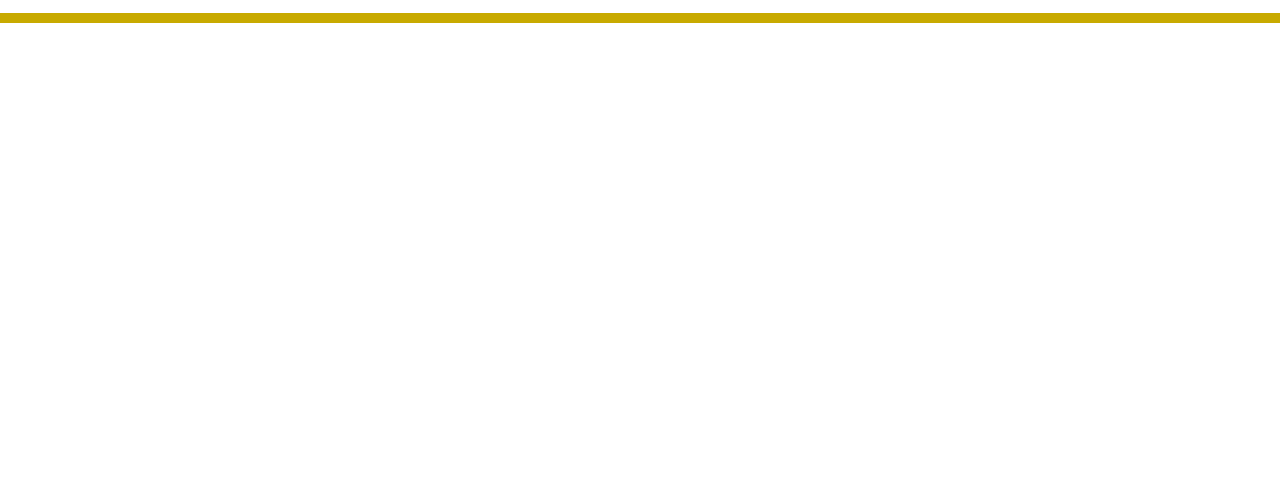
<file: contact.html>
<!DOCTYPE html>
<html lang="en" dir="ltr">

<head>
    <!-- Required meta tags -->
    <meta charset="utf-8">
    <meta name="viewport" content="width=device-width, initial-scale=1">

    <meta name="description" content="Contact Aone Travels for all your Makkah and Madina pilgrimage needs. Our dedicated team is ready to assist you with personalized travel solutions.">
    <meta name="keywords" content="Aone Travels, Makkah travel, Madina travel, pilgrimage, contact us, travel agency, religious travel">
  
    <!-- Twitter Meta Tags -->
    <meta name="twitter:card" content="summary_large_image">
    <meta name="twitter:site" content="@YourTwitterHandle">
    <meta name="twitter:title" content="Aone Travels">
    <meta name="twitter:description" content="Aone Travels is your premier destination for seamless and spiritually enriching journeys to Makkah and Madina, offering expertly crafted travel packages that cater to your religious and cultural needs.">
    <meta name="twitter:image" content="URL_TO_IMAGE">

    <!-- Open Graph Meta Tags -->
    <meta property="og:title" content="Aone Travels">
    <meta property="og:description" content="Aone Travels is your premier destination for seamless and spiritually enriching journeys to Makkah and Madina, offering expertly crafted travel packages that cater to your religious and cultural needs.">
    <meta property="og:image" content="URL_TO_IMAGE">
    <meta property="og:url" content="URL_TO_YOUR_WEBSITE">
    <meta property="og:type" content="website">
    <meta property="og:site_name" content="Aone Travels">


    <!-- Favicon -->
    <link rel="icon" type="image/x-icon" href="img/logo.png">

    <!-- Google Web Fonts -->
    <link rel="preconnect" href="https://fonts.googleapis.com">
    <link rel="preconnect" href="https://fonts.gstatic.com" crossorigin>
    <link href="https://fonts.googleapis.com/css2?family=Montserrat:wght@400;500&family=Roboto:wght@500;700&display=swap" rel="stylesheet">
    <link rel="stylesheet" href="https://fonts.googleapis.com/css?family=Sofia|Lato">

    <!-- Icon Font Stylesheet -->
    <link rel="stylesheet" href="https://cdnjs.cloudflare.com/ajax/libs/font-awesome/5.10.0/css/all.min.css">
    <link rel="stylesheet" href="https://cdn.jsdelivr.net/npm/bootstrap-icons@1.4.1/font/bootstrap-icons.css">
    <link rel='stylesheet' href='https://unpkg.com/boxicons@2.1.1/css/boxicons.min.css'>

    <!-- Assets -->
    <link rel="stylesheet" href="css/bootstrap.min.css">
    <link rel="stylesheet" href="assets/animate/animate.min.css">
    <link rel="stylesheet" href="assets/owlcarousel/assets/owl.carousel.min.css">
    <link rel="stylesheet" href="assets/slick/slick.css">
    <link rel="stylesheet" href="assets/slick/slick-theme.css">
    <link rel="stylesheet" href="assets/fancybox/jquery.fancybox.min.css">
    <link rel="stylesheet" href="assets/aos/aos.css">

    <!-- Main CSS -->
    <link rel="stylesheet" href="css/main.css">
    <link rel="stylesheet" href="css/style.css">

    <title>Contact - Aone Travels</title>
</head>

<body data-bs-spy="scroll" data-bs-target=".navbar" data-bs-offset="70">

    <!-- Spinner Start -->
    <div id="spinner" class="show bg-white position-fixed translate-middle w-100 vh-100 top-50 start-50 d-flex align-items-center justify-content-center">
        <div class="spinner-border" role="status" style="width: 3rem; height: 3rem;"></div>
    </div>
    <!-- Spinner End -->


    <!-- Topbar Start -->
    <div class="container-fluid text-white d-none d-lg-flex topbar" id="home" style="background-color: var(--brand);">
        <div class="container py-3">
            <div class="d-flex align-items-center">
                <!-- <small class="ms-4"><i class="fa fa-envelope me-3"></i><a href="mailto:Template@gmail.com" style="color: white;">Template.com</a></small> -->
                <small class="ms-4"><i class="fa fa-phone-alt me-3"></i><a href="tel:8825785472" style="color: white;">+91 88257 85472</a></small>
                <small class="ms-4"><i class="fa fa-phone-alt me-3"></i><a href="tel:8148293746" style="color: white;">+91 81482 93746</a></small>
                <!-- <div class="ms-auto d-flex align-items-center">
                    <div class="ms-3 d-flex icons">
                        <a class="btn btn-sm-square btn-light rounded-circle ms-2" href="" target="_blank"><i class="fab fa-facebook-f"></i></a>
                        <a class="btn btn-sm-square btn-light rounded-circle ms-2" href="" target="_blank"><i class="fab fa-instagram"></i></a>
                        <a class="btn btn-sm-square btn-light rounded-circle ms-2" href="" target="_blank"><i class="fab fa-twitter"></i></a>
                        <a class="btn btn-sm-square btn-light rounded-circle ms-2" href="" target="_blank"><i class="fab fa-youtube"></i></a>
                    </div>
                </div> -->
            </div>
        </div>
    </div>
    <!-- Topbar End -->


    <!-- Main Header Start -->
    <div class="sticky-top">
        <div class="main-header-area" style="height: 80px;">
            <div class="classy-nav-container breakpoint-off">
                <div class="container main-header-start">
                    <nav class="classy-navbar justify-content-between" id="robertoNav">

                        <a class="nav-brand" href="index.html"><img src="img/logo1.png" height="70px"  alt=""></a>

                        <div class="classy-navbar-toggler">
                            <span class="navbarToggler"><span></span><span></span><span></span></span>
                        </div>

                        <div class="classy-menu">
                            <div class="classycloseIcon">
                                <div class="cross-wrap"><span class="top"></span><span class="bottom"></span></div>
                            </div>
                            <div class="classynav">
                                <ul id="nav">
                                    <li><a href="index.html">Home</a></li>
                                    <li><a href="about.html">About Us</a></li>
                                    <li><a href="#">Services</a>
                                        <ul class="dropdown dropdown-laptop">
                                            <li><a href="hajj.html">Hajj and Umrah Packages</a></li>
                                            <li><a href="visa.html">Visa Assistance</a></li>
                                            <li><a href="accommodation.html">Accommodation Arrangements</a></li>
                                            <li><a href="spiritual.html">Spiritual Guidance</a></li>
                                            <li><a href="transportation.html">Transportation Services</a></li>
                                            <li><a href="educational.html">Educational Workshops</a></li>
                                        </ul>
                                    </li>
                                    <li><a href="gallery.html">Gallery</a></li>
                                    <li><a href="faq.html">FAQ</a></li>
                                    <li><a href="contact.html">Contact</a></li>
                                </ul>

                                <!-- Book Now -->
                                <div class="book-now-btn ml-3 ml-lg-5">
                                    <a href="#" data-bs-toggle="modal" data-bs-target="#exampleModal">BOOKING NOW</a>
                                </div>

                            </div>
                            <!-- Nav End -->
                        </div>
                    </nav>
                </div>
            </div>
        </div>
    </div>
    <!-- Header Area End -->


    <!--PATH-->

    <div id="banner-area" class="banner-area">

        <div class="banner-text">

        <div class="container">

            <div class="row">

                <div class="col-lg-12">

                    <div class="banner-heading">

                    <h1 class="banner-title">Contact Us</h1>

                    <nav aria-label="breadcrumb">

                        <ol class="breadcrumb justify-content-center">

                            <li class="breadcrumb-item"><a href="index.html">Home</a></li>

                            <!-- <li class="breadcrumb-item"><a href="#">Gallery</a></li> -->

                            <li class="breadcrumb-item active" aria-current="page">Contact</li>

                        </ol>

                    </nav>

                    </div>

                </div>

            </div>

        </div>

        </div>

    </div>



     <!-- Contact Start -->
     <div class="container-xxl py-5" id="contact">
        <div class="container">
            <div class="text-center wow fadeInUp" data-wow-delay="0.1s">
                <h5 class="section-title ff-secondary text-center fw-normal">Contact Us</h5>
                <h1 class="mb-5">Contact For Any Query</h1>
            </div>
            <div class="row g-4">
                <div class="col-12">
                    <div class="row gy-4 text-center justify-content-center">
                        <div class="col-md-4 wow zoomIn" data-wow-delay="0.1s">
                            <h5 class="section-title ff-secondary fw-normal">Mobile</h5>
                            <p><i class="fa fa-phone-alt text-brand me-2"></i>+91 88257 85472</p>
                        </div>
                        <div class="col-md-4 wow zoomIn" data-wow-delay="0.1s">
                            <h5 class="section-title ff-secondary fw-normal">Mobile</h5>
                            <p><i class="fa fa-phone-alt text-brand me-2"></i>+91 81482 93746</p>
                        </div>
                        <!-- <div class="col-md-4 wow zoomIn" data-wow-delay="0.7s">
                            <h5 class="section-title ff-secondary fw-normal">Email</h5>
                            <p><i class="fa fa-envelope-open text-brand me-2"></i>Template@gmail.com</p>
                        </div> -->
                    </div>
                </div>
                <div class="col-md-6 wow fadeInUp" data-wow-delay="0.1s">
                    <iframe class="position-relative rounded w-100 h-100"
                        src="https://www.google.com/maps/embed?pb=!1m18!1m12!1m3!1d3939.785329771077!2d77.33996447028764!3d9.083311168227572!2m3!1f0!2f0!3f0!3m2!1i1024!2i768!4f13.1!3m3!1m2!1s0x3b0684edef9724ef%3A0xd37bf9423f40fa94!2s184%2C%20Puliyamukku%20St%2C%20Pettai%2C%20Kadayanallur%2C%20Tamil%20Nadu%20627751!5e0!3m2!1sen!2sin!4v1705135063098!5m2!1sen!2sin" frameborder="0" style="min-height: 350px; border:0;" allowfullscreen="" aria-hidden="false"
                        tabindex="0"></iframe>
                </div>
                <div class="col-md-6">
                    <div class="wow fadeInUp" data-wow-delay="0.2s">
                        <form action="contact.php" method="post">
                            <div class="row g-3">
                                <div class="col-md-6">
                                    <div class="form-floating">
                                        <input type="text" class="form-control" id="name" placeholder="Your Name" name="name" required>
                                        <label for="name">Your Name</label>
                                    </div>
                                </div>
                                <div class="col-md-6">
                                    <div class="form-floating">
                                        <input type="email" class="form-control" id="email" placeholder="Your Email" name="email" required>
                                        <label for="email">Your Email</label>
                                    </div>
                                </div>
                                <div class="col-12">
                                    <div class="form-floating">
                                        <input type="text" class="form-control" id="subject" placeholder="Your Phone"  name="phone" required>
                                        <label for="subject">Phone</label>
                                    </div>
                                </div>
                                <div class="col-12">
                                    <div class="form-floating">
                                        <textarea class="form-control" placeholder="Leave a message here" id="message" style="height: 150px" name="comments" required></textarea>
                                        <label for="message">Message</label>
                                    </div>
                                </div>
                                <div class="col-12">
                                    <button class="btn btn-brand w-100 py-3" type="submit">Send Message</button>
                                </div>
                            </div>
                        </form>
                    </div>
                </div>
            </div>
        </div>
    </div>
    <!-- Contact End -->


    <!-- Image section -->
    <section id="call-to-action" class="wow fadeIn" style="background: linear-gradient(rgba(0, 90, 90, 0.5), rgba(0, 90, 90, 0.5)), url(img/cta-2.jpg) no-repeat center center; background-size: cover;">
        <div class="container text-center img-content">
            <h6 class="pb-3 text-white">DISCOVER MORE</h6>
            <h3>Book Your Sacred Journey Today</h3>
            <p>Experience the spiritual journey of a lifetime with Aone Travels. Book now and embark on your pilgrimage to the holy cities of Mecca and Medina.</p>
            <div class="book-now-btn pt-4">
              <a class="" href="#" data-bs-toggle="modal" data-bs-target="#exampleModal" style="padding: 13px 30px;">BOOKING NOW</a>
            </div>
        </div>
      </section>


    <!--Footer Start--> 
    <div class="foot-line"></div>
    <div class="container-fluid footer wow fadeIn" data-wow-delay="0.1s">
    <div class="container py-5">
        <div class="row g-5">
            <div class="col-lg-4 col-md-6">
                <!-- <h4 class="mb-4 footer-head">Aone Travels</h4> -->
                <a class="footer-logo" href="index.html"><img src="img/logo1.png" height="70px"  alt=""></a>
                <p class="footer-color pt-3">At Aone Travels, we are passionate about curating extraordinary travel experiences that linger in your memories forever. As your trusted travel companion, we pride ourselves on delivering seamless and personalized adventures that cater to every wanderlust-filled soul.</p>
            </div>
            <div class="col-lg-3 col-md-6">
                <h4 class="mb-4 footer-head">Services</h4>
                <a class="btn btn-link" href="hajj.html">Hajj and Umrah Packages</a>
                <a class="btn btn-link" href="visa.html">Visa Assistance</a>
                <a class="btn btn-link" href="accommodation.html">Accommodation Arrangements</a>
                <a class="btn btn-link" href="spiritual.html">Spiritual Guidance</a>
                <a class="btn btn-link" href="transportation.html">Transportation Services</a>
                <a class="btn btn-link" href="educational.html">Educational Workshops</a>
            </div>
            <div class="col-lg-2 col-md-6">
                <!-- <h4 class="mb-4 footer-head">Quick Links</h4> -->
                <h4 class="mb-4 footer-head">Quick Links</h4>
                <a class="btn btn-link" href="index.html">Home</a>
                <a class="btn btn-link" href="about.html">About Us</a>
                <a class="btn btn-link" href="index.html#services">Services</a>
                <a class="btn btn-link" href="gallery.html">Gallery</a>
                <a class="btn btn-link" href="faq.html">FAQ</a>
                <a class="btn btn-link" href="contact.html">Contact Us</a>
            </div>
            <div class="col-lg-3 col-md-6">
                <h4 class="mb-4 footer-head">Address</h4>
                <p class="mb-2 footer-color"><i class="fa fa-map-marker-alt me-3"></i>184 B, Puliyamukku theru,<br> &nbsp;&nbsp;&nbsp;&nbsp;&nbsp;&nbsp; Pettai, Kadayanallur,<br> &nbsp;&nbsp;&nbsp;&nbsp;&nbsp;&nbsp; India - 627 751.</p>
                <p class="mb-2 footer-color"><i class="fa fa-phone-alt me-3"></i>+91 88257 85472</p>
                <p class="mb-2 footer-color"><i class="fa fa-phone-alt me-3"></i>+91 81482 93746</p>
                <!-- <p class="mb-2 footer-color"><i class="fa fa-envelope me-3"></i>Template@gmail.com</p> -->
                <!-- <div class="d-flex pt-2">
                    <a class="btn btn-outline-light btn-social" href="" style="border-radius: 100px;"><i class="fab fa-facebook-f"></i></a>
                    <a class="btn btn-outline-light btn-social" href="" style="border-radius: 100px;"><i class="fab fa-instagram"></i></a>
                    <a class="btn btn-outline-light btn-social" href="" style="border-radius: 100px;"><i class="fab fa-twitter"></i></a>
                    <a class="btn btn-outline-light btn-social" href="" style="border-radius: 100px;"><i class="fab fa-youtube"></i></a>
                </div> -->
            </div>
        </div>
    </div>
    <div class="container">
        <div class="copyright">
            <div class="row">
                <div class="col-md-12 text-center mb-3 mb-md-0 footer-color">
                    &copy; Copyright 2023 <a class="border-bottom" href="index.html">Aone Travels</a> | <a class="border-bottom" href="https://tfamsgroup.com/" target="_blank">POWERED BY TFAMS DIGITAL</a> , All Right Reserved.
                </div>
            </div>
        </div>
    </div>
    </div>
    <!-- Footer End -->


    <!-- Modal -->
    <div class="modal fade" id="exampleModal" tabindex="-1" aria-labelledby="exampleModalLabel" 
    aria-hidden="true" style="font-family: Cambria, Cochin, Georgia, Times, 'Times New Roman', serif;">
        <div class="modal-dialog modal-dialog-centered modal-md">
            <div class="modal-content">
                <div class="modal-body">
                    <div class="container-fluid">
                        <div class="row">
                            <div class="col-lg-12" style="display: flex;align-items: center;justify-content: center;">
                                <form class="col-12 row g-3" action="contact.php" name="contactform" 
                                method="post">
                                    <div>
                                        <h4 class="text-center" style="font-family: Cambria, Cochin, Georgia, Times, 'Times New Roman', serif;">Contact Us</h4>
                                    </div>
                                    <div class="col-lg-12">
                                        <label for="userName" class="form-label" style="color: black;">Name</label>
                                        <input type="text" name="name" class="form-control" 
                                        placeholder="Name" id="userName"
                                            aria-describedby="emailHelp" style="background-color: #f6f7fb;border: 1px solid #f6f7fb;" required>
                                    </div>
                                    <div class="col-lg-12">
                                        <label for="userName" class="form-label" style="color: black;">Phone</label>
                                        <input type="text" name="phone" class="form-control" 
                                        placeholder="Phone" id="userName"
                                            aria-describedby="emailHelp" style="background-color: #f6f7fb;border: 1px solid #f6f7fb;" required>
                                    </div>
                                    <div class="col-12">
                                        <label for="userName" class="form-label" style="color: black;">Email</label>
                                        <input type="email" name="email" class="form-control" 
                                        placeholder="Email"
                                            id="userName" aria-describedby="emailHelp" style="background-color: #f6f7fb;border: 1px solid #f6f7fb;" required>
                                    </div>
                                        <div class="col-12">
                                        <label for="exampleInputEmail1" class="form-label" style="color: black;">Message</label>
                                        <textarea name="comments" placeholder="Enter Your Message"
                                            class="form-control" id="" rows="2" style="background-color: #f6f7fb;border: 1px solid #f6f7fb;" required></textarea>
                                    </div>
                                    <div class="col-12">
                                        <button type="submit" style="background-color: #fc7341;color: white;border: 1px solid #fc7341;padding: 8px 20px;border-radius: 3px;">Submit</button>
                                    </div>
                                </form>
                            </div>
                        </div>
                    </div>
                </div>
            </div>
        </div>
    </div>

    <!-- Back to Top -->
    <a href="#" class="btn btn-lg btn-lg-square rounded back-to-top" style="background-color: var(--brand);color: white;" data-aos="zoom-in"><i class="bi bi-arrow-up"></i></a>

    <!-- Float Icons -->
    <a href="tel:8825785472" class="float">
        <i class='bx bxs-phone my-float'></i>
    </a>
    <a href="https://api.whatsapp.com/send?phone=8825785472&text=I am interested in your services." class="float-2" target="_blank">
        <i class='fab fa-whatsapp my-float'></i>
    </a>

    <!-- Template Main JS File -->
    <script src="js/main.js"></script>
    <script src="js/index.js"></script>
    <script src="js/jquery.min.js"></script>
    <script src="js/bootstrap.bundle.min.js"></script>
    <script src="js/bootstrap.min.js"></script>
    <script src="assets/wow/wow.min.js"></script>
    <script src="assets/owlcarousel/owl.carousel.min.js"></script>
    <script src="assets/slick/slick.min.js"></script>
    <script src="assets/slick/slick-animation.min.js"></script>
    <script src="assets/fancybox/jquery.fancybox.min.js"></script>
    <script src="assets/aos/aos.js"></script>
    <script src="js/roberto.bundle.js"></script>
    <script>
        (function ($) {
            "use strict";
            
            // Initiate the wowjs
            new WOW().init();
            
        })(jQuery);
    </script>
    <script>
        // Back to top button
        $(window).scroll(function () {
            if ($(this).scrollTop() > 100) {
                $('.back-to-top').fadeIn('slow');
            } else {
                $('.back-to-top').fadeOut('slow');
            }
            });
            $('.back-to-top').click(function () {
            $('html, body').animate({scrollTop: 0}, 1500, 'easeInOutExpo');
            return false;
        });
    </script>
    <script>
        // Animation on scroll
        window.addEventListener('load', () => {
            AOS.init({
            duration: 1000,
            easing: 'ease-in-out',
            once: true,
            mirror: false
            })
        });
    </script>
</body>
</html>
</file>
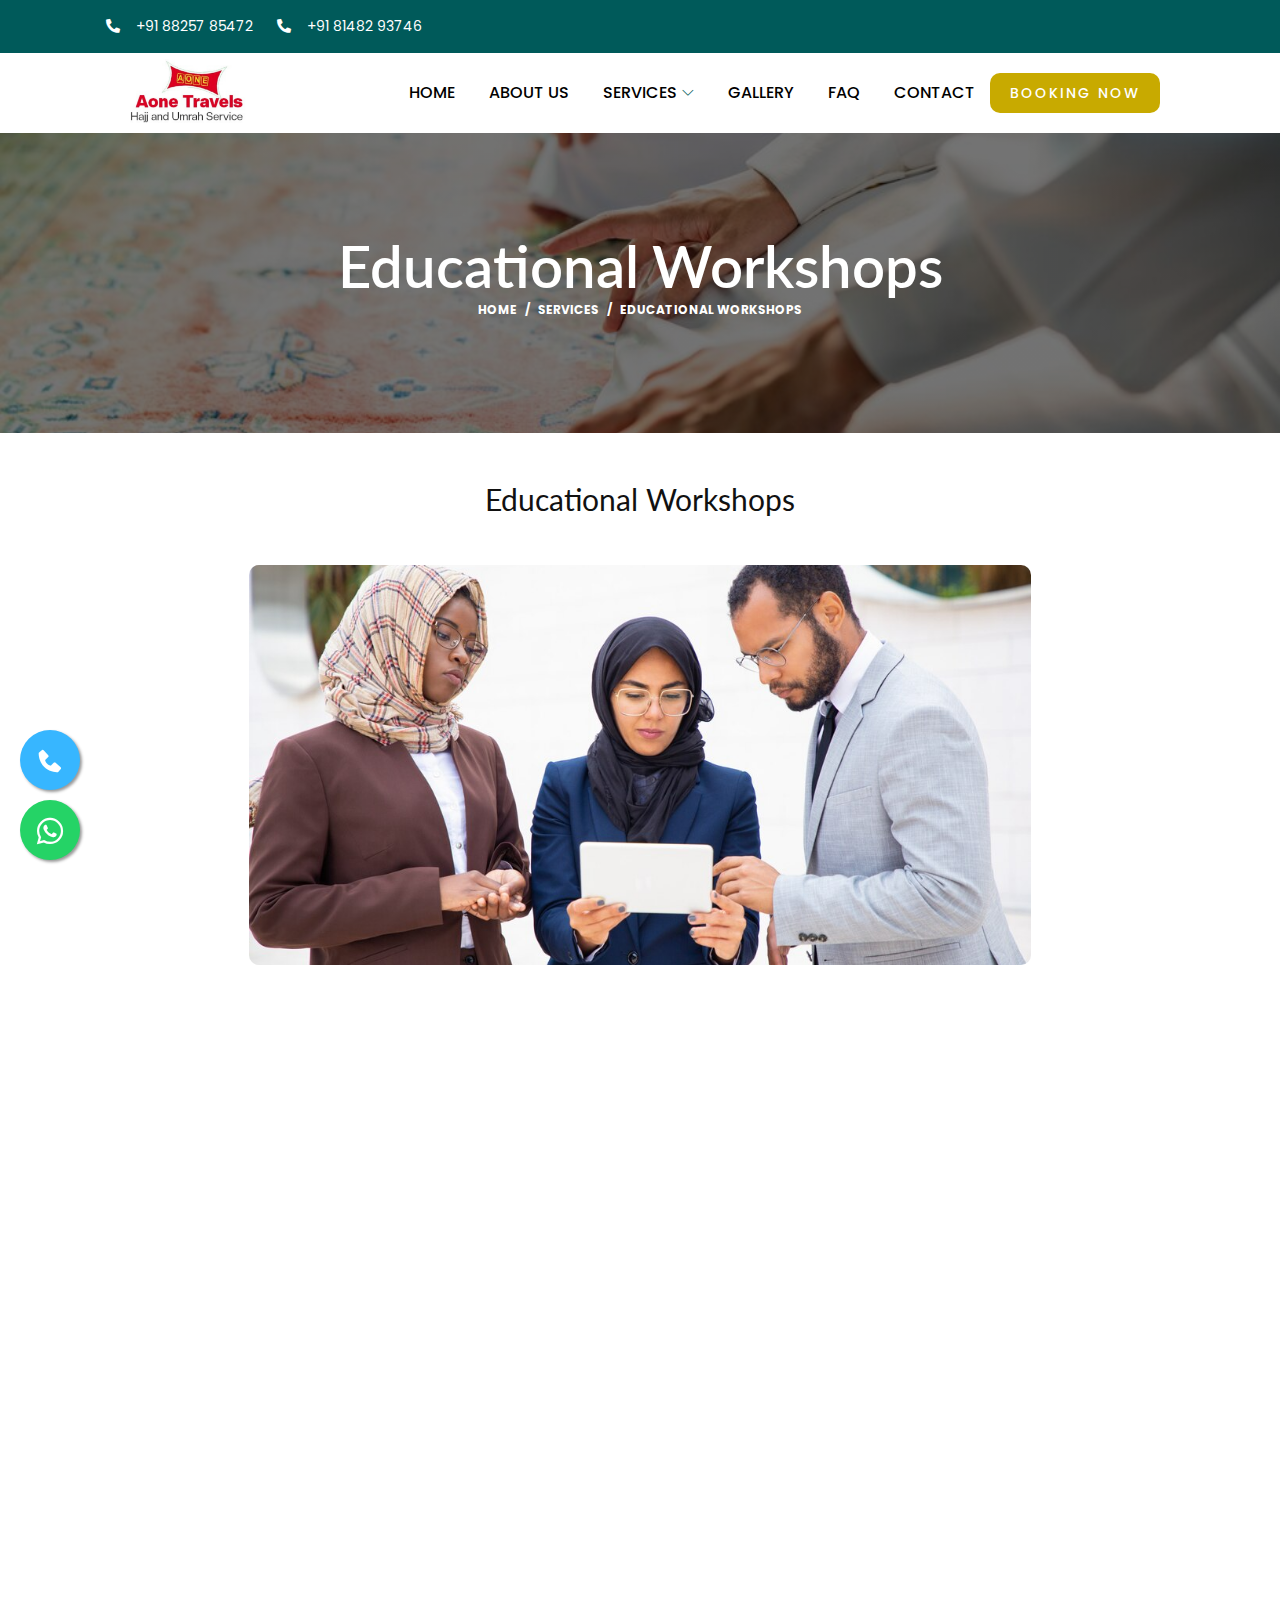
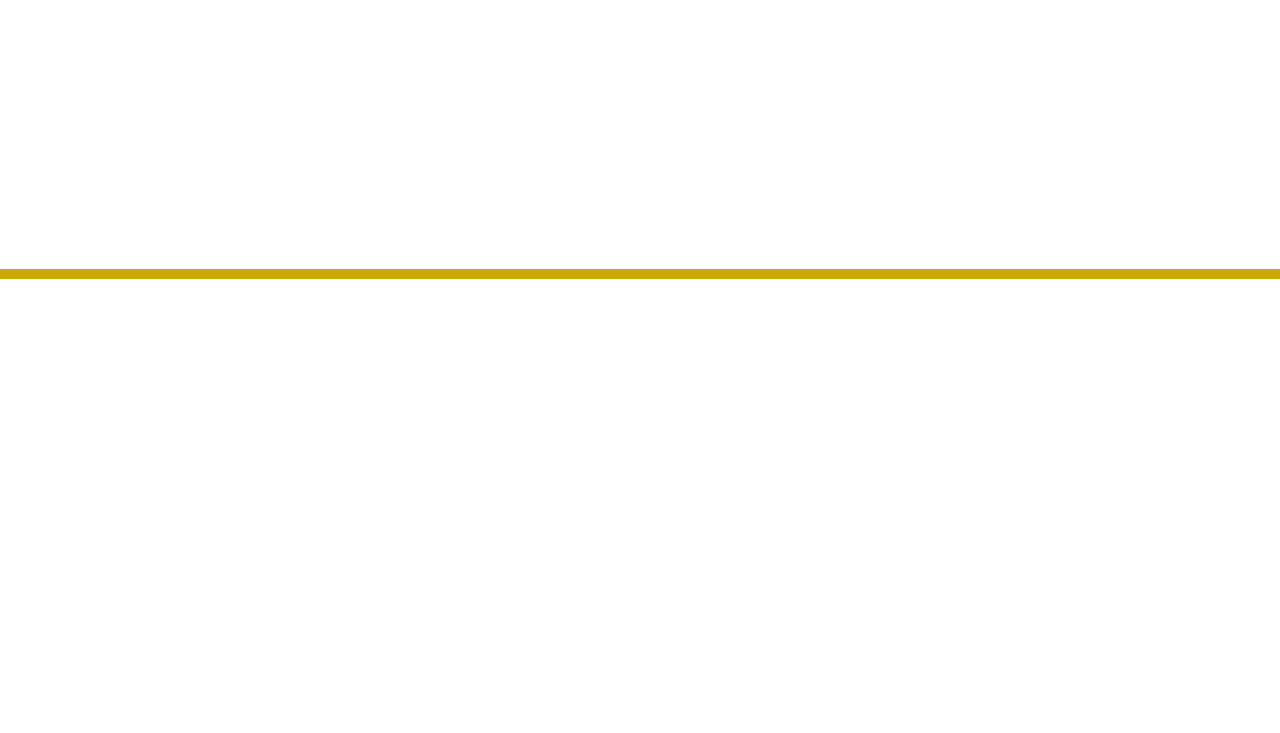
<file: educational.html>
<!DOCTYPE html>
<html lang="en" dir="ltr">

<head>
    <!-- Required meta tags -->
    <meta charset="utf-8">
    <meta name="viewport" content="width=device-width, initial-scale=1">

    <meta name="description" content="Explore A-One Travels' Educational Workshops and elevate your travel experience with insightful sessions covering history, culture, language, and more. Immerse yourself in unique learning opportunities during your journey.">
    <meta name="keywords" content="educational workshops, travel education, cultural workshops, destination learning, travel enrichment">
   
    <!-- Twitter Meta Tags -->
    <meta name="twitter:card" content="summary_large_image">
    <meta name="twitter:site" content="@YourTwitterHandle">
    <meta name="twitter:title" content="Aone Travels">
    <meta name="twitter:description" content="Aone Travels is your premier destination for seamless and spiritually enriching journeys to Makkah and Madina, offering expertly crafted travel packages that cater to your religious and cultural needs.">
    <meta name="twitter:image" content="URL_TO_IMAGE">

    <!-- Open Graph Meta Tags -->
    <meta property="og:title" content="Aone Travels">
    <meta property="og:description" content="Aone Travels is your premier destination for seamless and spiritually enriching journeys to Makkah and Madina, offering expertly crafted travel packages that cater to your religious and cultural needs.">
    <meta property="og:image" content="URL_TO_IMAGE">
    <meta property="og:url" content="URL_TO_YOUR_WEBSITE">
    <meta property="og:type" content="website">
    <meta property="og:site_name" content="Aone Travels">


    <!-- Favicon -->
    <link rel="icon" type="image/x-icon" href="img/logo.png">

    <!-- Google Web Fonts -->
    <link rel="preconnect" href="https://fonts.googleapis.com">
    <link rel="preconnect" href="https://fonts.gstatic.com" crossorigin>
    <link href="https://fonts.googleapis.com/css2?family=Montserrat:wght@400;500&family=Roboto:wght@500;700&display=swap" rel="stylesheet">
    <link rel="stylesheet" href="https://fonts.googleapis.com/css?family=Sofia|Lato">

    <!-- Icon Font Stylesheet -->
    <link rel="stylesheet" href="https://cdnjs.cloudflare.com/ajax/libs/font-awesome/5.10.0/css/all.min.css">
    <link rel="stylesheet" href="https://cdn.jsdelivr.net/npm/bootstrap-icons@1.4.1/font/bootstrap-icons.css">
    <link rel='stylesheet' href='https://unpkg.com/boxicons@2.1.1/css/boxicons.min.css'>

    <!-- Assets -->
    <link rel="stylesheet" href="css/bootstrap.min.css">
    <link rel="stylesheet" href="assets/animate/animate.min.css">
    <link rel="stylesheet" href="assets/owlcarousel/assets/owl.carousel.min.css">
    <link rel="stylesheet" href="assets/slick/slick.css">
    <link rel="stylesheet" href="assets/slick/slick-theme.css">
    <link rel="stylesheet" href="assets/fancybox/jquery.fancybox.min.css">
    <link rel="stylesheet" href="assets/aos/aos.css">

    <!-- Main CSS -->
    <link rel="stylesheet" href="css/main.css">
    <link rel="stylesheet" href="css/style.css">

    <title>Educational Workshops - Aone Travels</title>
</head>

<body data-bs-spy="scroll" data-bs-target=".navbar" data-bs-offset="70">

    <!-- Spinner Start -->
    <div id="spinner" class="show bg-white position-fixed translate-middle w-100 vh-100 top-50 start-50 d-flex align-items-center justify-content-center">
        <div class="spinner-border" role="status" style="width: 3rem; height: 3rem;"></div>
    </div>
    <!-- Spinner End -->


    <!-- Topbar Start -->
    <div class="container-fluid text-white d-none d-lg-flex topbar" id="home" style="background-color: var(--brand);">
        <div class="container py-3">
            <div class="d-flex align-items-center">
                <!-- <small class="ms-4"><i class="fa fa-envelope me-3"></i><a href="mailto:Template@gmail.com" style="color: white;">Template.com</a></small> -->
                <small class="ms-4"><i class="fa fa-phone-alt me-3"></i><a href="tel:8825785472" style="color: white;">+91 88257 85472</a></small>
                <small class="ms-4"><i class="fa fa-phone-alt me-3"></i><a href="tel:8148293746" style="color: white;">+91 81482 93746</a></small>
                <!-- <div class="ms-auto d-flex align-items-center">
                    <div class="ms-3 d-flex icons">
                        <a class="btn btn-sm-square btn-light rounded-circle ms-2" href="" target="_blank"><i class="fab fa-facebook-f"></i></a>
                        <a class="btn btn-sm-square btn-light rounded-circle ms-2" href="" target="_blank"><i class="fab fa-instagram"></i></a>
                        <a class="btn btn-sm-square btn-light rounded-circle ms-2" href="" target="_blank"><i class="fab fa-twitter"></i></a>
                        <a class="btn btn-sm-square btn-light rounded-circle ms-2" href="" target="_blank"><i class="fab fa-youtube"></i></a>
                    </div>
                </div> -->
            </div>
        </div>
    </div>
    <!-- Topbar End -->


    <!-- Main Header Start -->
    <div class="sticky-top">
        <div class="main-header-area" style="height: 80px;">
            <div class="classy-nav-container breakpoint-off">
                <div class="container main-header-start">
                    <nav class="classy-navbar justify-content-between" id="robertoNav">

                        <a class="nav-brand" href="index.html"><img src="img/logo1.png" height="70px"  alt=""></a>

                        <div class="classy-navbar-toggler">
                            <span class="navbarToggler"><span></span><span></span><span></span></span>
                        </div>

                        <div class="classy-menu">
                            <div class="classycloseIcon">
                                <div class="cross-wrap"><span class="top"></span><span class="bottom"></span></div>
                            </div>
                            <div class="classynav">
                                <ul id="nav">
                                    <li><a href="index.html">Home</a></li>
                                    <li><a href="about.html">About Us</a></li>
                                    <li><a href="#">Services</a>
                                        <ul class="dropdown dropdown-laptop">
                                            <li><a href="hajj.html">Hajj and Umrah Packages</a></li>
                                            <li><a href="visa.html">Visa Assistance</a></li>
                                            <li><a href="accommodation.html">Accommodation Arrangements</a></li>
                                            <li><a href="spiritual.html">Spiritual Guidance</a></li>
                                            <li><a href="transportation.html">Transportation Services</a></li>
                                            <li><a href="educational.html">Educational Workshops</a></li>
                                        </ul>
                                    </li>
                                    <li><a href="gallery.html">Gallery</a></li>
                                    <li><a href="faq.html">FAQ</a></li>
                                    <li><a href="contact.html">Contact</a></li>
                                </ul>

                                <!-- Book Now -->
                                <div class="book-now-btn ml-3 ml-lg-5">
                                    <a href="#" data-bs-toggle="modal" data-bs-target="#exampleModal">BOOKING NOW</a>
                                </div>

                            </div>
                            <!-- Nav End -->
                        </div>
                    </nav>
                </div>
            </div>
        </div>
    </div>
    <!-- Header Area End -->


    <!--PATH-->

    <div id="banner-area" class="banner-area">

        <div class="banner-text">

        <div class="container">

            <div class="row">

                <div class="col-lg-12">

                    <div class="banner-heading">

                    <h1 class="banner-title">Educational Workshops</h1>

                    <nav aria-label="breadcrumb">

                        <ol class="breadcrumb justify-content-center">

                            <li class="breadcrumb-item"><a href="index.html">Home</a></li>

                            <li class="breadcrumb-item"><a href="#">Services</a></li>

                            <li class="breadcrumb-item active" aria-current="page">Educational Workshops</li>

                        </ol>

                    </nav>

                    </div>

                </div>

            </div>

        </div>

        </div>

    </div>



    <section class="service-page" id="meetings">
        <div class="container pb-5">
            <div class="row">
              <div class="col-lg-12">
                <header class="section-header text-center wow fadeInUp my-5" data-wow-delay="0.1s">
                    <h3 class="s-one">Educational Workshops</h3>
                  </header>
                <div class="ser-img text-center">
                    <img src="img/ew.jpg" width="70%" height="400px" alt="" style="object-fit: cover;">
                </div>
                <div class="col-lg-12">
                    <p class="py-2 mt-5 wow fadeInUp" data-wow-delay="0.2s">Embark on a transformative journey with A-One Travels' Educational Workshops, a unique offering designed to enrich your travel experience. We believe that travel is not just about visiting new places; it's an opportunity for learning, cultural exchange, and personal growth. Our Educational Workshops are curated to provide you with insights into the history, traditions, and local nuances of the destinations you explore. Led by knowledgeable guides and experts, these workshops offer an immersive educational experience that goes beyond the typical tourist encounter, allowing you to connect more deeply with the places you visit.</p>
                    <p class="wow fadeInUp" data-wow-delay="0.3s">At A-One Travels, we understand the power of education to enhance travel, making it a truly enriching endeavor. Our workshops cover a wide range of topics, from historical narratives and cultural traditions to language and culinary experiences. Whether you're a solo traveler, a family, or part of a group, our Educational Workshops are crafted to cater to various interests and age groups, ensuring that each participant gains a deeper understanding of the destinations they explore. Immerse yourself in the culture, history, and unique facets of each location with A-One Travels' Educational Workshops, and turn your journey into a captivating learning experience.</p>
                </div>
                <!-- <div class="col-md-12 mt-5 wow fadeInUp" data-wow-delay="0.4s">
                    <h5 class="text-brand wow fadeInUp" data-wow-delay="0.5s"><b>Features:</b></h5>
            <p class="py-3 wow fadeInUp" data-wow-delay="0.6s">Noteworthy features of this fully automatic filter press include zero downtime, significant labor cost savings, a short cycle time ranging from 8 to 30 minutes, reduced pollution control costs, and increased product yield. The filter press is designed for various applications, including ETP (Effluent Treatment Plants) and industries such as granites, marble, and ceramics.</p>
            <ul class="list-arrow wow fadeInUp" data-wow-delay="0.7s">
                <li><i class="bi bi-chevron-double-right text-brand"></i> SHA Fully Automatic Filter Press priced at ₹30,00,000 per unit.</li>
                <li><i class="bi bi-chevron-double-right text-brand"></i> Minimum Order Quantity: 1 unit, designed for industrial applications.</li>
                <li><i class="bi bi-chevron-double-right text-brand"></i> Filtration Capacity: 36,000, with 90 plates and a filter area of 400-500 square meters.</li>
                <li><i class="bi bi-chevron-double-right text-brand"></i> Fabricated with supreme quality material, conforming to industry parameters.</li>
                <li><i class="bi bi-chevron-double-right text-brand"></i> Appreciated for longer service life, corrosion resistance, performance, and compressive strength.</li>
                <li><i class="bi bi-chevron-double-right text-brand"></i> Customizable in both standard and customized forms, featuring PLC-based controls.</li>
                <li><i class="bi bi-chevron-double-right text-brand"></i> Features include zero downtime, labor cost savings, short cycle time, reduced pollution control cost, and increased product yield.</li>
              </ul>
            <p class="pt-5 wow fadeInUp" data-wow-delay="0.8s">SHA Fully Automatic Filter Press emerges as a cutting-edge solution for industrial filtration needs. Its advanced features, customization options, and efficiency in delivering high performance make it an indispensable asset for industries seeking reliability, reduced operational costs, and improved process outcomes in effluent treatment and manufacturing processes.</p>

                </div> -->
              </div>
            </div>
        </div>
    </section>


    <!-- Image section -->
    <section id="call-to-action" class="wow fadeIn" style="background: linear-gradient(rgba(0, 90, 90, 0.5), rgba(0, 90, 90, 0.5)), url(img/cta-2.jpg) no-repeat center center; background-size: cover;">
        <div class="container text-center img-content">
            <h6 class="pb-3 text-white">DISCOVER MORE</h6>
            <h3>Book Your Sacred Journey Today</h3>
            <p>Experience the spiritual journey of a lifetime with Aone Travels. Book now and embark on your pilgrimage to the holy cities of Mecca and Medina.</p>
            <div class="book-now-btn pt-4">
              <a class="" href="#" data-bs-toggle="modal" data-bs-target="#exampleModal" style="padding: 13px 30px;">BOOKING NOW</a>
            </div>
        </div>
      </section>


    <!--Footer Start--> 
    <div class="foot-line"></div>
    <div class="container-fluid footer wow fadeIn" data-wow-delay="0.1s">
    <div class="container py-5">
        <div class="row g-5">
            <div class="col-lg-4 col-md-6">
                <!-- <h4 class="mb-4 footer-head">Aone Travels</h4> -->
                <a class="footer-logo" href="index.html"><img src="img/logo1.png" height="70px"  alt=""></a>
                <p class="footer-color pt-3">At Aone Travels, we are passionate about curating extraordinary travel experiences that linger in your memories forever. As your trusted travel companion, we pride ourselves on delivering seamless and personalized adventures that cater to every wanderlust-filled soul.</p>
            </div>
            <div class="col-lg-3 col-md-6">
                <h4 class="mb-4 footer-head">Services</h4>
                <a class="btn btn-link" href="hajj.html">Hajj and Umrah Packages</a>
                <a class="btn btn-link" href="visa.html">Visa Assistance</a>
                <a class="btn btn-link" href="accommodation.html">Accommodation Arrangements</a>
                <a class="btn btn-link" href="spiritual.html">Spiritual Guidance</a>
                <a class="btn btn-link" href="transportation.html">Transportation Services</a>
                <a class="btn btn-link" href="educational.html">Educational Workshops</a>
            </div>
            <div class="col-lg-2 col-md-6">
                <!-- <h4 class="mb-4 footer-head">Quick Links</h4> -->
                <h4 class="mb-4 footer-head">Quick Links</h4>
                <a class="btn btn-link" href="index.html">Home</a>
                <a class="btn btn-link" href="about.html">About Us</a>
                <a class="btn btn-link" href="index.html#services">Services</a>
                <a class="btn btn-link" href="gallery.html">Gallery</a>
                <a class="btn btn-link" href="faq.html">FAQ</a>
                <a class="btn btn-link" href="contact.html">Contact Us</a>
            </div>
            <div class="col-lg-3 col-md-6">
                <h4 class="mb-4 footer-head">Address</h4>
                <p class="mb-2 footer-color"><i class="fa fa-map-marker-alt me-3"></i>184 B, Puliyamukku theru,<br> &nbsp;&nbsp;&nbsp;&nbsp;&nbsp;&nbsp; Pettai, Kadayanallur,<br> &nbsp;&nbsp;&nbsp;&nbsp;&nbsp;&nbsp; India - 627 751.</p>
                <p class="mb-2 footer-color"><i class="fa fa-phone-alt me-3"></i>+91 88257 85472</p>
                <p class="mb-2 footer-color"><i class="fa fa-phone-alt me-3"></i>+91 81482 93746</p>
                <!-- <p class="mb-2 footer-color"><i class="fa fa-envelope me-3"></i>Template@gmail.com</p> -->
                <!-- <div class="d-flex pt-2">
                    <a class="btn btn-outline-light btn-social" href="" style="border-radius: 100px;"><i class="fab fa-facebook-f"></i></a>
                    <a class="btn btn-outline-light btn-social" href="" style="border-radius: 100px;"><i class="fab fa-instagram"></i></a>
                    <a class="btn btn-outline-light btn-social" href="" style="border-radius: 100px;"><i class="fab fa-twitter"></i></a>
                    <a class="btn btn-outline-light btn-social" href="" style="border-radius: 100px;"><i class="fab fa-youtube"></i></a>
                </div> -->
            </div>
        </div>
    </div>
    <div class="container">
        <div class="copyright">
            <div class="row">
                <div class="col-md-12 text-center mb-3 mb-md-0 footer-color">
                    &copy; Copyright 2023 <a class="border-bottom" href="index.html">Aone Travels</a> | <a class="border-bottom" href="https://tfamsgroup.com/" target="_blank">POWERED BY TFAMS DIGITAL</a> , All Right Reserved.
                </div>
            </div>
        </div>
    </div>
    </div>
    <!-- Footer End -->


    <!-- Modal -->
    <div class="modal fade" id="exampleModal" tabindex="-1" aria-labelledby="exampleModalLabel" 
    aria-hidden="true" style="font-family: Cambria, Cochin, Georgia, Times, 'Times New Roman', serif;">
        <div class="modal-dialog modal-dialog-centered modal-md">
            <div class="modal-content">
                <div class="modal-body">
                    <div class="container-fluid">
                        <div class="row">
                            <div class="col-lg-12" style="display: flex;align-items: center;justify-content: center;">
                                <form class="col-12 row g-3" action="contact.php" name="contactform" 
                                method="post">
                                    <div>
                                        <h4 class="text-center" style="font-family: Cambria, Cochin, Georgia, Times, 'Times New Roman', serif;">Contact Us</h4>
                                    </div>
                                    <div class="col-lg-12">
                                        <label for="userName" class="form-label" style="color: black;">Name</label>
                                        <input type="text" name="name" class="form-control" 
                                        placeholder="Name" id="userName"
                                            aria-describedby="emailHelp" style="background-color: #f6f7fb;border: 1px solid #f6f7fb;" required>
                                    </div>
                                    <div class="col-lg-12">
                                        <label for="userName" class="form-label" style="color: black;">Phone</label>
                                        <input type="text" name="phone" class="form-control" 
                                        placeholder="Phone" id="userName"
                                            aria-describedby="emailHelp" style="background-color: #f6f7fb;border: 1px solid #f6f7fb;" required>
                                    </div>
                                    <div class="col-12">
                                        <label for="userName" class="form-label" style="color: black;">Email</label>
                                        <input type="email" name="email" class="form-control" 
                                        placeholder="Email"
                                            id="userName" aria-describedby="emailHelp" style="background-color: #f6f7fb;border: 1px solid #f6f7fb;" required>
                                    </div>
                                        <div class="col-12">
                                        <label for="exampleInputEmail1" class="form-label" style="color: black;">Message</label>
                                        <textarea name="comments" placeholder="Enter Your Message"
                                            class="form-control" id="" rows="2" style="background-color: #f6f7fb;border: 1px solid #f6f7fb;" required></textarea>
                                    </div>
                                    <div class="col-12">
                                        <button type="submit" style="background-color: #fc7341;color: white;border: 1px solid #fc7341;padding: 8px 20px;border-radius: 3px;">Submit</button>
                                    </div>
                                </form>
                            </div>
                        </div>
                    </div>
                </div>
            </div>
        </div>
    </div>

    <!-- Back to Top -->
    <a href="#" class="btn btn-lg btn-lg-square rounded back-to-top" style="background-color: var(--brand);color: white;" data-aos="zoom-in"><i class="bi bi-arrow-up"></i></a>

    <!-- Float Icons -->
    <a href="tel:8825785472" class="float">
        <i class='bx bxs-phone my-float'></i>
    </a>
    <a href="https://api.whatsapp.com/send?phone=8825785472&text=I am interested in your services." class="float-2" target="_blank">
        <i class='fab fa-whatsapp my-float'></i>
    </a>

    <!-- Template Main JS File -->
    <script src="js/main.js"></script>
    <script src="js/index.js"></script>
    <script src="js/jquery.min.js"></script>
    <script src="js/bootstrap.bundle.min.js"></script>
    <script src="js/bootstrap.min.js"></script>
    <script src="assets/wow/wow.min.js"></script>
    <script src="assets/owlcarousel/owl.carousel.min.js"></script>
    <script src="assets/slick/slick.min.js"></script>
    <script src="assets/slick/slick-animation.min.js"></script>
    <script src="assets/fancybox/jquery.fancybox.min.js"></script>
    <script src="assets/aos/aos.js"></script>
    <script src="js/roberto.bundle.js"></script>
    <script>
        (function ($) {
            "use strict";
            
            // Initiate the wowjs
            new WOW().init();
            
        })(jQuery);
    </script>
    <script>
        // Back to top button
        $(window).scroll(function () {
            if ($(this).scrollTop() > 100) {
                $('.back-to-top').fadeIn('slow');
            } else {
                $('.back-to-top').fadeOut('slow');
            }
            });
            $('.back-to-top').click(function () {
            $('html, body').animate({scrollTop: 0}, 1500, 'easeInOutExpo');
            return false;
        });
    </script>
    <script>
        // Animation on scroll
        window.addEventListener('load', () => {
            AOS.init({
            duration: 1000,
            easing: 'ease-in-out',
            once: true,
            mirror: false
            })
        });
    </script>
</body>
</html>
</file>
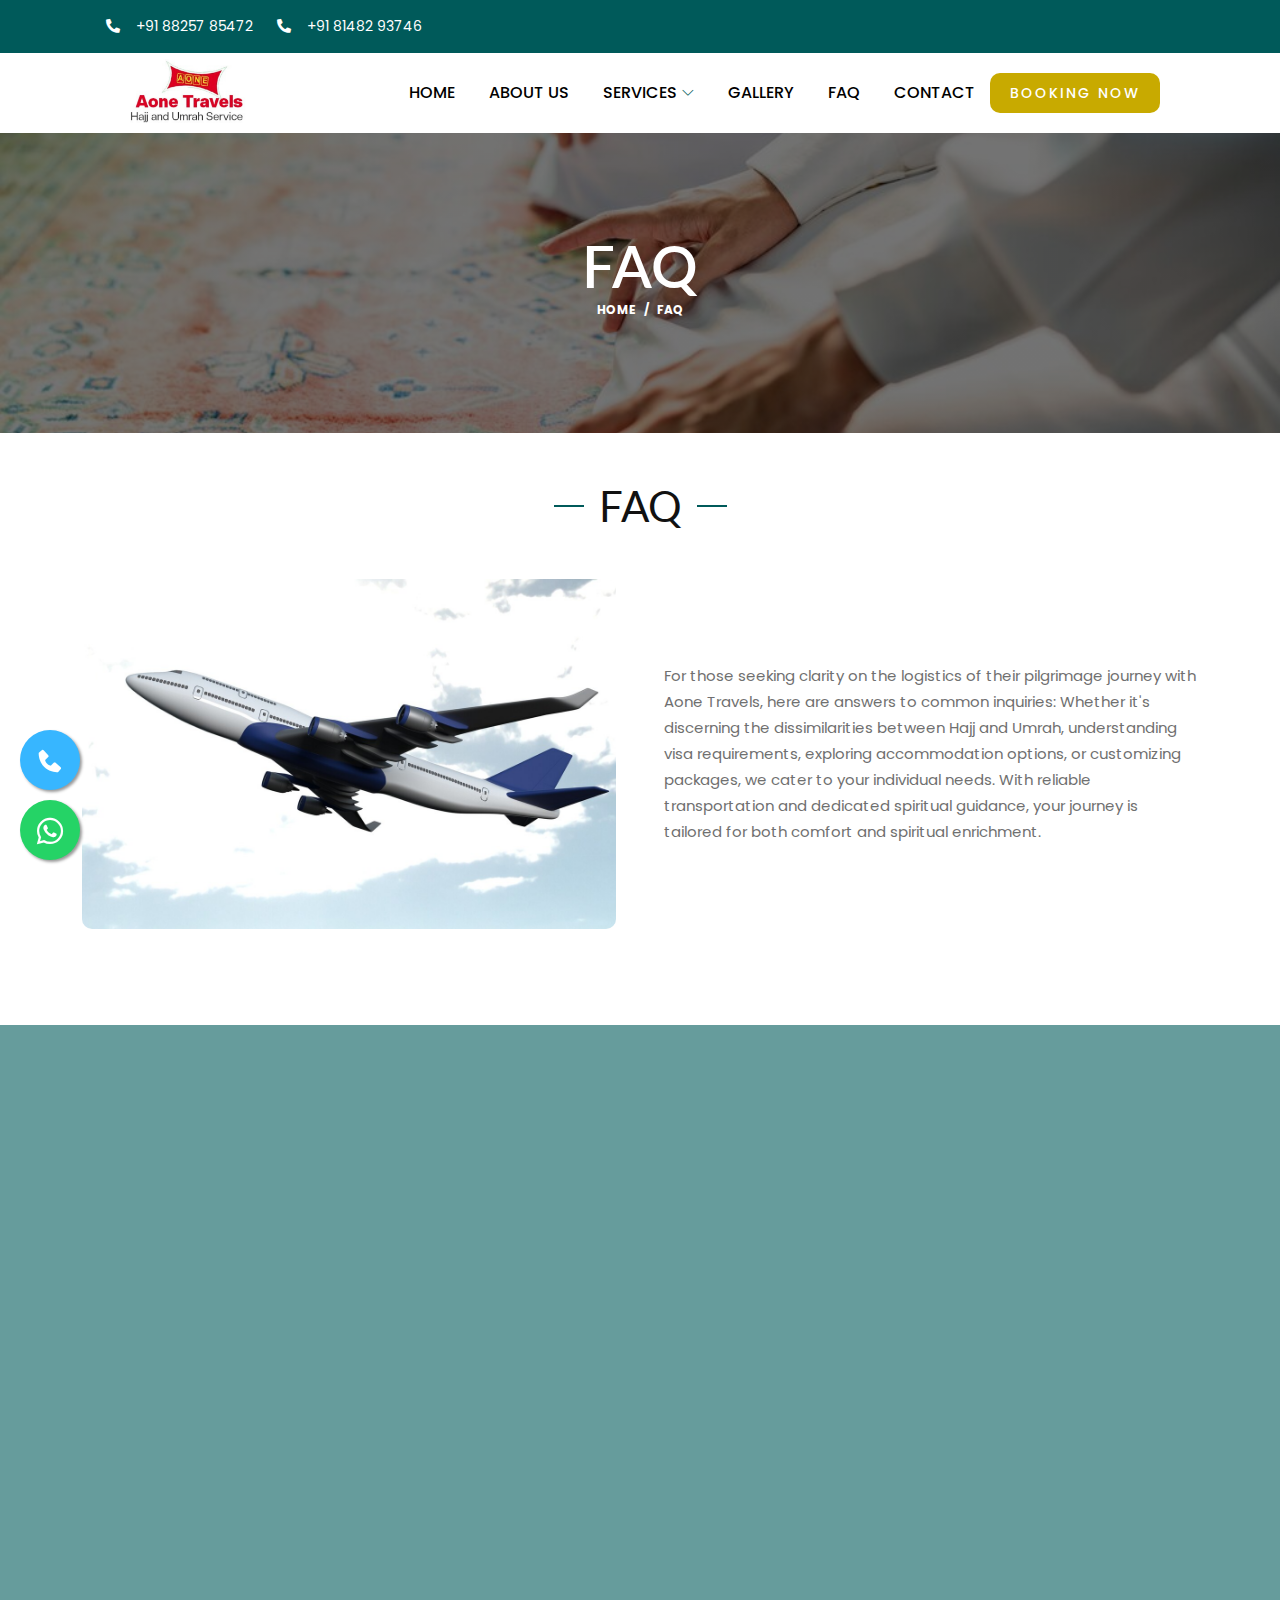
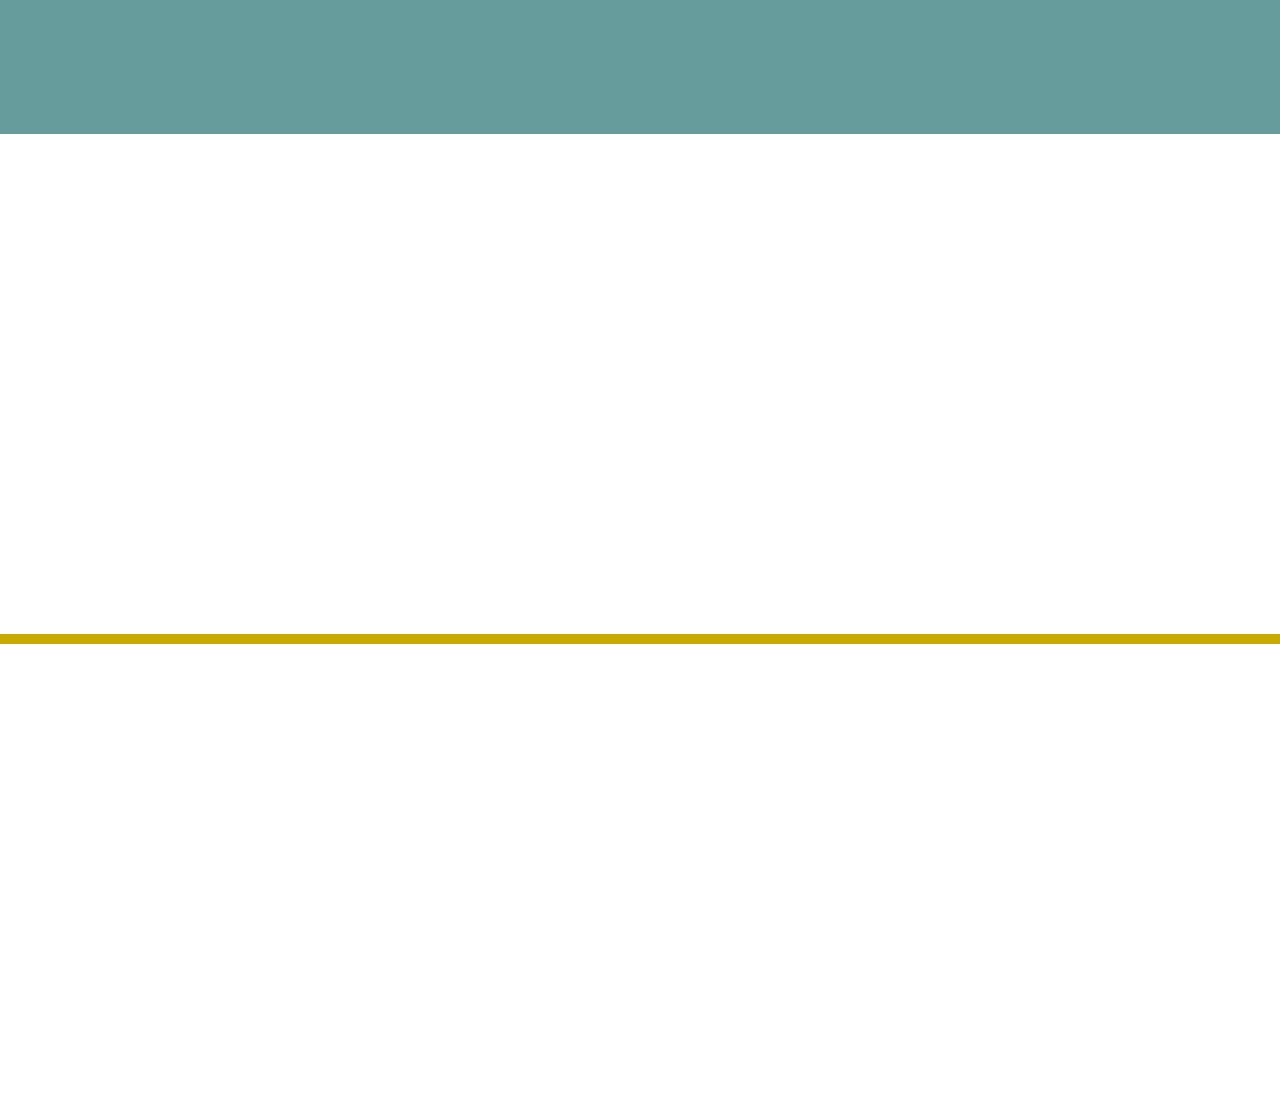
<file: faq.html>
<!DOCTYPE html>
<html lang="en" dir="ltr">

<head>
    <!-- Required meta tags -->
    <meta charset="utf-8">
    <meta name="viewport" content="width=device-width, initial-scale=1">

    <meta name="description" content="Explore the frequently asked questions (FAQs) page at Aone Travels to find detailed answers to common queries about our booking process, travel policies, and essential travel information. Plan your journey with confidence.">
    <meta name="keywords" content="Aone Travels, frequently asked questions, FAQs, travel queries, booking process, travel information">
    
    <!-- Twitter Meta Tags -->
    <meta name="twitter:card" content="summary_large_image">
    <meta name="twitter:site" content="@YourTwitterHandle">
    <meta name="twitter:title" content="Aone Travels">
    <meta name="twitter:description" content="Aone Travels is your premier destination for seamless and spiritually enriching journeys to Makkah and Madina, offering expertly crafted travel packages that cater to your religious and cultural needs.">
    <meta name="twitter:image" content="URL_TO_IMAGE">

    <!-- Open Graph Meta Tags -->
    <meta property="og:title" content="Aone Travels">
    <meta property="og:description" content="Aone Travels is your premier destination for seamless and spiritually enriching journeys to Makkah and Madina, offering expertly crafted travel packages that cater to your religious and cultural needs.">
    <meta property="og:image" content="URL_TO_IMAGE">
    <meta property="og:url" content="URL_TO_YOUR_WEBSITE">
    <meta property="og:type" content="website">
    <meta property="og:site_name" content="Aone Travels">


    <!-- Favicon -->
    <link rel="icon" type="image/x-icon" href="img/logo.png">

    <!-- Google Web Fonts -->
    <link rel="preconnect" href="https://fonts.googleapis.com">
    <link rel="preconnect" href="https://fonts.gstatic.com" crossorigin>
    <link href="https://fonts.googleapis.com/css2?family=Montserrat:wght@400;500&family=Roboto:wght@500;700&display=swap" rel="stylesheet">
    <link rel="stylesheet" href="https://fonts.googleapis.com/css?family=Sofia|Lato">

    <!-- Icon Font Stylesheet -->
    <link rel="stylesheet" href="https://cdnjs.cloudflare.com/ajax/libs/font-awesome/5.10.0/css/all.min.css">
    <link rel="stylesheet" href="https://cdn.jsdelivr.net/npm/bootstrap-icons@1.4.1/font/bootstrap-icons.css">
    <link rel='stylesheet' href='https://unpkg.com/boxicons@2.1.1/css/boxicons.min.css'>

    <!-- Assets -->
    <link rel="stylesheet" href="css/bootstrap.min.css">
    <link rel="stylesheet" href="assets/animate/animate.min.css">
    <link rel="stylesheet" href="assets/owlcarousel/assets/owl.carousel.min.css">
    <link rel="stylesheet" href="assets/slick/slick.css">
    <link rel="stylesheet" href="assets/slick/slick-theme.css">
    <link rel="stylesheet" href="assets/fancybox/jquery.fancybox.min.css">
    <link rel="stylesheet" href="assets/aos/aos.css">

    <!-- Main CSS -->
    <link rel="stylesheet" href="css/main.css">
    <link rel="stylesheet" href="css/style.css">

    <title>FAQ - Aone Travels</title>
</head>

<body data-bs-spy="scroll" data-bs-target=".navbar" data-bs-offset="70">

    <!-- Spinner Start -->
    <div id="spinner" class="show bg-white position-fixed translate-middle w-100 vh-100 top-50 start-50 d-flex align-items-center justify-content-center">
        <div class="spinner-border" role="status" style="width: 3rem; height: 3rem;"></div>
    </div>
    <!-- Spinner End -->


    <!-- Topbar Start -->
    <div class="container-fluid text-white d-none d-lg-flex topbar" id="home" style="background-color: var(--brand);">
        <div class="container py-3">
            <div class="d-flex align-items-center">
                <!-- <small class="ms-4"><i class="fa fa-envelope me-3"></i><a href="mailto:Template@gmail.com" style="color: white;">Template.com</a></small> -->
                <small class="ms-4"><i class="fa fa-phone-alt me-3"></i><a href="tel:8825785472" style="color: white;">+91 88257 85472</a></small>
                <small class="ms-4"><i class="fa fa-phone-alt me-3"></i><a href="tel:8148293746" style="color: white;">+91 81482 93746</a></small>
                <!-- <div class="ms-auto d-flex align-items-center">
                    <div class="ms-3 d-flex icons">
                        <a class="btn btn-sm-square btn-light rounded-circle ms-2" href="" target="_blank"><i class="fab fa-facebook-f"></i></a>
                        <a class="btn btn-sm-square btn-light rounded-circle ms-2" href="" target="_blank"><i class="fab fa-instagram"></i></a>
                        <a class="btn btn-sm-square btn-light rounded-circle ms-2" href="" target="_blank"><i class="fab fa-twitter"></i></a>
                        <a class="btn btn-sm-square btn-light rounded-circle ms-2" href="" target="_blank"><i class="fab fa-youtube"></i></a>
                    </div>
                </div> -->
            </div>
        </div>
    </div>
    <!-- Topbar End -->


    <!-- Main Header Start -->
    <div class="sticky-top">
        <div class="main-header-area" style="height: 80px;">
            <div class="classy-nav-container breakpoint-off">
                <div class="container main-header-start">
                    <nav class="classy-navbar justify-content-between" id="robertoNav">

                        <a class="nav-brand" href="index.html"><img src="img/logo1.png" height="70px"  alt=""></a>

                        <div class="classy-navbar-toggler">
                            <span class="navbarToggler"><span></span><span></span><span></span></span>
                        </div>

                        <div class="classy-menu">
                            <div class="classycloseIcon">
                                <div class="cross-wrap"><span class="top"></span><span class="bottom"></span></div>
                            </div>
                            <div class="classynav">
                                <ul id="nav">
                                    <li><a href="index.html">Home</a></li>
                                    <li><a href="about.html">About Us</a></li>
                                    <li><a href="#">Services</a>
                                        <ul class="dropdown dropdown-laptop">
                                            <li><a href="hajj.html">Hajj and Umrah Packages</a></li>
                                            <li><a href="visa.html">Visa Assistance</a></li>
                                            <li><a href="accommodation.html">Accommodation Arrangements</a></li>
                                            <li><a href="spiritual.html">Spiritual Guidance</a></li>
                                            <li><a href="transportation.html">Transportation Services</a></li>
                                            <li><a href="educational.html">Educational Workshops</a></li>
                                        </ul>
                                    </li>
                                    <li><a href="gallery.html">Gallery</a></li>
                                    <li><a href="faq.html">FAQ</a></li>
                                    <li><a href="contact.html">Contact</a></li>
                                </ul>

                                <!-- Book Now -->
                                <div class="book-now-btn ml-3 ml-lg-5">
                                    <a href="#" data-bs-toggle="modal" data-bs-target="#exampleModal">BOOKING NOW</a>
                                </div>

                            </div>
                            <!-- Nav End -->
                        </div>
                    </nav>
                </div>
            </div>
        </div>
    </div>
    <!-- Header Area End -->


    <!--PATH-->

    <div id="banner-area" class="banner-area">

        <div class="banner-text">

        <div class="container">

            <div class="row">

                <div class="col-lg-12">

                    <div class="banner-heading">

                    <h1 class="banner-title">FAQ</h1>

                    <nav aria-label="breadcrumb">

                        <ol class="breadcrumb justify-content-center">

                            <li class="breadcrumb-item"><a href="index.html">Home</a></li>

                            <!-- <li class="breadcrumb-item"><a href="#">Gallery</a></li> -->

                            <li class="breadcrumb-item active" aria-current="page">FAQ</li>

                        </ol>

                    </nav>

                    </div>

                </div>

            </div>

        </div>

        </div>

    </div>



    <div class="container-fluid pb-5 wow fadeInUp" id="product-1">
        <div class="container py-5">

            <div class="wow fadeInUp text-center pb-5" data-wow-delay="0.1s">
                <h1 class="section-title ff-secondary text-center fw-normal">FAQ</h1>
            </div>

            <div class="row g-5">
                <div class="col-lg-6  wow zoomIn" data-wow-delay="0.9s" data-aos="fade-up" style="min-height: 350px;">
                    <div class="position-relative h-100">
                        <img class="sub-img position-absolute w-100 h-100 wow zoomIn" height="300px" data-wow-delay="0.1s" src="img/faq.jpg" style="object-fit: cover;">
                    </div>
                </div>
                <div class="col-lg-6">
                    <div class="row g-5">
                        <div class="faq-sub col-12 wow zoomIn" data-wow-delay="0.4s" data-aos="fade-up">
                            <p class="mb-0">For those seeking clarity on the logistics of their pilgrimage journey with Aone Travels, here are answers to common inquiries: Whether it's discerning the dissimilarities between Hajj and Umrah, understanding visa requirements, exploring accommodation options, or customizing packages, we cater to your individual needs. With reliable transportation and dedicated spiritual guidance, your journey is tailored for both comfort and spiritual enrichment.</p>
                        </div>
                    </div>
                </div>
            </div>
        </div>
    </div>


    <!-- ======= Frequently Asked Questions Section ======= -->
    <section id="faq" class="faq section-bg py-5">
        <div class="container" data-aos="fade-up">

        <div class="d-flex align-items-center justify-content-center" style="color: white;">
            <h2 class="text-center mb-5 text-white">Frequently Asked Questions</h2>
        </div>

        <div class="faq-list">
            <ul>
            <li data-aos="fade-up" data-aos="fade-up" data-aos-delay="100">
                <i class="bx bx-help-circle icon-help"></i> <a data-bs-toggle="collapse" class="collapse" data-bs-target="#faq-list-1" style="color: black;">What is the difference between Hajj and Umrah? <i class="bx bx-chevron-down icon-show"></i><i class="bx bx-chevron-up icon-close"></i></a>
                <div id="faq-list-1" class="collapse show" data-bs-parent=".faq-list">
                <p>Hajj is a mandatory pilgrimage for Muslims, while Umrah is a non-mandatory pilgrimage that can be performed at any time of the year.</p>
                </div>
            </li>

            <li data-aos="fade-up" data-aos-delay="200">
                <i class="bx bx-help-circle icon-help"></i> <a data-bs-toggle="collapse" data-bs-target="#faq-list-2" style="color: black;" class="collapsed">Do I need a visa for Hajj or Umrah? <i class="bx bx-chevron-down icon-show"></i><i class="bx bx-chevron-up icon-close"></i></a>
                <div id="faq-list-2" class="collapse" data-bs-parent=".faq-list">
                <p>Yes, you will need a visa to enter Saudi Arabia for both Hajj and Umrah. Our team will assist you with the visa application process.</p>
                </div>
            </li>

            <li data-aos="fade-up" data-aos-delay="300">
                <i class="bx bx-help-circle icon-help"></i> <a data-bs-toggle="collapse" data-bs-target="#faq-list-3" style="color: black;" class="collapsed">What types of accommodation do you offer? <i class="bx bx-chevron-down icon-show"></i><i class="bx bx-chevron-up icon-close"></i></a>
                <div id="faq-list-3" class="collapse" data-bs-parent=".faq-list">
                <p>We offer a range of accommodation options, from budget-friendly hotels to luxurious resorts, ensuring that there is something to suit every pilgrim's needs and preferences.</p>
                </div>
            </li>

            <li data-aos="fade-up" data-aos-delay="400">
                <i class="bx bx-help-circle icon-help"></i> <a data-bs-toggle="collapse" data-bs-target="#faq-list-4" style="color: black;" class="collapsed">Can I customize my Hajj or Umrah package? <i class="bx bx-chevron-down icon-show"></i><i class="bx bx-chevron-up icon-close"></i></a>
                <div id="faq-list-4" class="collapse" data-bs-parent=".faq-list">
                <p>Yes, we offer personalized packages tailored to your individual requirements, including accommodation, transportation, and guided tours.</p>
                </div>
            </li>

            <li data-aos="fade-up" data-aos-delay="500">
                <i class="bx bx-help-circle icon-help"></i> <a data-bs-toggle="collapse" data-bs-target="#faq-list-5" style="color: black;" class="collapsed">Is transportation provided during the pilgrimage? <i class="bx bx-chevron-down icon-show"></i><i class="bx bx-chevron-up icon-close"></i></a>
                <div id="faq-list-5" class="collapse" data-bs-parent=".faq-list">
                <p>Yes, we arrange reliable transportation for pilgrims, ensuring that you can travel comfortably between the holy sites and your accommodation.</p>
                </div>
            </li>

            <li data-aos="fade-up" data-aos-delay="500">
                <i class="bx bx-help-circle icon-help"></i> <a data-bs-toggle="collapse" data-bs-target="#faq-list-6" style="color: black;" class="collapsed">Do you provide spiritual guidance during the pilgrimage? <i class="bx bx-chevron-down icon-show"></i><i class="bx bx-chevron-up icon-close"></i></a>
                <div id="faq-list-6" class="collapse" data-bs-parent=".faq-list">
                <p>Absolutely, our experienced guides offer spiritual guidance and support throughout your journey, helping you navigate the rituals and traditions with ease.</p>
                </div>
            </li>

            </ul>
        </div>

        </div>
    </section><!-- End Frequently Asked Questions Section -->



     <!-- Image section -->
    <section id="call-to-action" class="wow fadeIn" style="background: linear-gradient(rgba(0, 90, 90, 0.5), rgba(0, 90, 90, 0.5)), url(img/cta-2.jpg) no-repeat center center; background-size: cover;">
        <div class="container text-center img-content">
            <h6 class="pb-3 text-white">DISCOVER MORE</h6>
            <h3>Book Your Sacred Journey Today</h3>
            <p>Experience the spiritual journey of a lifetime with Aone Travels. Book now and embark on your pilgrimage to the holy cities of Mecca and Medina.</p>
            <div class="book-now-btn pt-4">
              <a class="" href="#" data-bs-toggle="modal" data-bs-target="#exampleModal" style="padding: 13px 30px;">BOOKING NOW</a>
            </div>
        </div>
      </section>


    <!--Footer Start--> 
    <div class="foot-line"></div>
    <div class="container-fluid footer wow fadeIn" data-wow-delay="0.1s">
    <div class="container py-5">
        <div class="row g-5">
            <div class="col-lg-4 col-md-6">
                <!-- <h4 class="mb-4 footer-head">Aone Travels</h4> -->
                <a class="footer-logo" href="index.html"><img src="img/logo1.png" height="70px"  alt=""></a>
                <p class="footer-color pt-3">At Aone Travels, we are passionate about curating extraordinary travel experiences that linger in your memories forever. As your trusted travel companion, we pride ourselves on delivering seamless and personalized adventures that cater to every wanderlust-filled soul.</p>
            </div>
            <div class="col-lg-3 col-md-6">
                <h4 class="mb-4 footer-head">Services</h4>
                <a class="btn btn-link" href="hajj.html">Hajj and Umrah Packages</a>
                <a class="btn btn-link" href="visa.html">Visa Assistance</a>
                <a class="btn btn-link" href="accommodation.html">Accommodation Arrangements</a>
                <a class="btn btn-link" href="spiritual.html">Spiritual Guidance</a>
                <a class="btn btn-link" href="transportation.html">Transportation Services</a>
                <a class="btn btn-link" href="educational.html">Educational Workshops</a>
            </div>
            <div class="col-lg-2 col-md-6">
                <!-- <h4 class="mb-4 footer-head">Quick Links</h4> -->
                <h4 class="mb-4 footer-head">Quick Links</h4>
                <a class="btn btn-link" href="index.html">Home</a>
                <a class="btn btn-link" href="about.html">About Us</a>
                <a class="btn btn-link" href="index.html#services">Services</a>
                <a class="btn btn-link" href="gallery.html">Gallery</a>
                <a class="btn btn-link" href="faq.html">FAQ</a>
                <a class="btn btn-link" href="contact.html">Contact Us</a>
            </div>
            <div class="col-lg-3 col-md-6">
                <h4 class="mb-4 footer-head">Address</h4>
                <p class="mb-2 footer-color"><i class="fa fa-map-marker-alt me-3"></i>184 B, Puliyamukku theru,<br> &nbsp;&nbsp;&nbsp;&nbsp;&nbsp;&nbsp; Pettai, Kadayanallur,<br> &nbsp;&nbsp;&nbsp;&nbsp;&nbsp;&nbsp; India - 627 751.</p>
                <p class="mb-2 footer-color"><i class="fa fa-phone-alt me-3"></i>+91 88257 85472</p>
                <p class="mb-2 footer-color"><i class="fa fa-phone-alt me-3"></i>+91 81482 93746</p>
                <!-- <p class="mb-2 footer-color"><i class="fa fa-envelope me-3"></i>Template@gmail.com</p> -->
                <!-- <div class="d-flex pt-2">
                    <a class="btn btn-outline-light btn-social" href="" style="border-radius: 100px;"><i class="fab fa-facebook-f"></i></a>
                    <a class="btn btn-outline-light btn-social" href="" style="border-radius: 100px;"><i class="fab fa-instagram"></i></a>
                    <a class="btn btn-outline-light btn-social" href="" style="border-radius: 100px;"><i class="fab fa-twitter"></i></a>
                    <a class="btn btn-outline-light btn-social" href="" style="border-radius: 100px;"><i class="fab fa-youtube"></i></a>
                </div> -->
            </div>
        </div>
    </div>
    <div class="container">
        <div class="copyright">
            <div class="row">
                <div class="col-md-12 text-center mb-3 mb-md-0 footer-color">
                    &copy; Copyright 2023 <a class="border-bottom" href="index.html">Aone Travels</a> | <a class="border-bottom" href="https://tfamsgroup.com/" target="_blank">POWERED BY TFAMS DIGITAL</a> , All Right Reserved.
                </div>
            </div>
        </div>
    </div>
    </div>
    <!-- Footer End -->


    <!-- Modal -->
    <div class="modal fade" id="exampleModal" tabindex="-1" aria-labelledby="exampleModalLabel" 
    aria-hidden="true" style="font-family: Cambria, Cochin, Georgia, Times, 'Times New Roman', serif;">
        <div class="modal-dialog modal-dialog-centered modal-md">
            <div class="modal-content">
                <div class="modal-body">
                    <div class="container-fluid">
                        <div class="row">
                            <div class="col-lg-12" style="display: flex;align-items: center;justify-content: center;">
                                <form class="col-12 row g-3" action="contact.php" name="contactform" 
                                method="post">
                                    <div>
                                        <h4 class="text-center" style="font-family: Cambria, Cochin, Georgia, Times, 'Times New Roman', serif;">Contact Us</h4>
                                    </div>
                                    <div class="col-lg-12">
                                        <label for="userName" class="form-label" style="color: black;">Name</label>
                                        <input type="text" name="name" class="form-control" 
                                        placeholder="Name" id="userName"
                                            aria-describedby="emailHelp" style="background-color: #f6f7fb;border: 1px solid #f6f7fb;" required>
                                    </div>
                                    <div class="col-lg-12">
                                        <label for="userName" class="form-label" style="color: black;">Phone</label>
                                        <input type="text" name="phone" class="form-control" 
                                        placeholder="Phone" id="userName"
                                            aria-describedby="emailHelp" style="background-color: #f6f7fb;border: 1px solid #f6f7fb;" required>
                                    </div>
                                    <div class="col-12">
                                        <label for="userName" class="form-label" style="color: black;">Email</label>
                                        <input type="email" name="email" class="form-control" 
                                        placeholder="Email"
                                            id="userName" aria-describedby="emailHelp" style="background-color: #f6f7fb;border: 1px solid #f6f7fb;" required>
                                    </div>
                                        <div class="col-12">
                                        <label for="exampleInputEmail1" class="form-label" style="color: black;">Message</label>
                                        <textarea name="comments" placeholder="Enter Your Message"
                                            class="form-control" id="" rows="2" style="background-color: #f6f7fb;border: 1px solid #f6f7fb;" required></textarea>
                                    </div>
                                    <div class="col-12">
                                        <button type="submit" style="background-color: #fc7341;color: white;border: 1px solid #fc7341;padding: 8px 20px;border-radius: 3px;">Submit</button>
                                    </div>
                                </form>
                            </div>
                        </div>
                    </div>
                </div>
            </div>
        </div>
    </div>

    <!-- Back to Top -->
    <a href="#" class="btn btn-lg btn-lg-square rounded back-to-top" style="background-color: var(--brand);color: white;" data-aos="zoom-in"><i class="bi bi-arrow-up"></i></a>

    <!-- Float Icons -->
    <a href="tel:8825785472" class="float">
        <i class='bx bxs-phone my-float'></i>
    </a>
    <a href="https://api.whatsapp.com/send?phone=8825785472&text=I am interested in your services." class="float-2" target="_blank">
        <i class='fab fa-whatsapp my-float'></i>
    </a>

    <!-- Template Main JS File -->
    <script src="js/main.js"></script>
    <script src="js/index.js"></script>
    <script src="js/jquery.min.js"></script>
    <script src="js/bootstrap.bundle.min.js"></script>
    <script src="js/bootstrap.min.js"></script>
    <script src="assets/wow/wow.min.js"></script>
    <script src="assets/owlcarousel/owl.carousel.min.js"></script>
    <script src="assets/slick/slick.min.js"></script>
    <script src="assets/slick/slick-animation.min.js"></script>
    <script src="assets/fancybox/jquery.fancybox.min.js"></script>
    <script src="assets/aos/aos.js"></script>
    <script src="js/roberto.bundle.js"></script>
    <script>
        (function ($) {
            "use strict";
            
            // Initiate the wowjs
            new WOW().init();
            
        })(jQuery);
    </script>
    <script>
        // Back to top button
        $(window).scroll(function () {
            if ($(this).scrollTop() > 100) {
                $('.back-to-top').fadeIn('slow');
            } else {
                $('.back-to-top').fadeOut('slow');
            }
            });
            $('.back-to-top').click(function () {
            $('html, body').animate({scrollTop: 0}, 1500, 'easeInOutExpo');
            return false;
        });
    </script>
    <script>
        // Animation on scroll
        window.addEventListener('load', () => {
            AOS.init({
            duration: 1000,
            easing: 'ease-in-out',
            once: true,
            mirror: false
            })
        });
    </script>
</body>
</html>
</file>
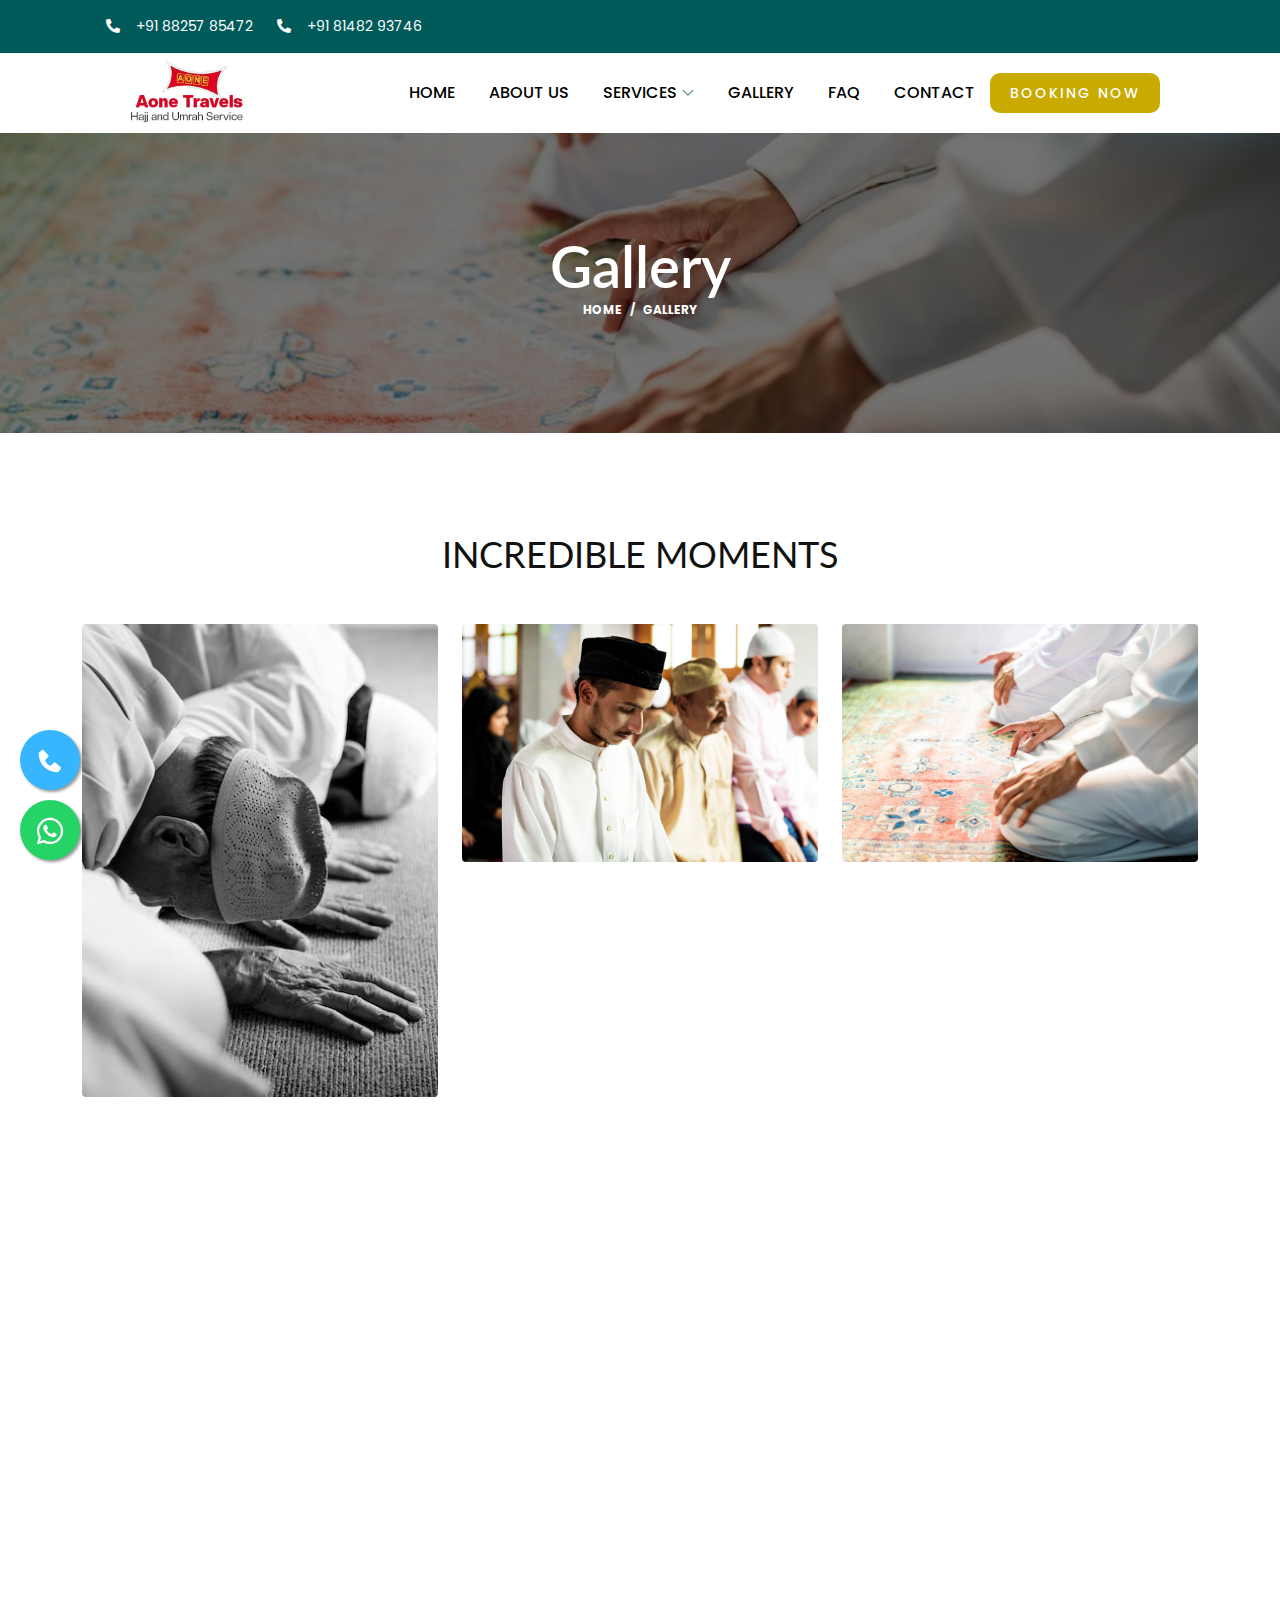
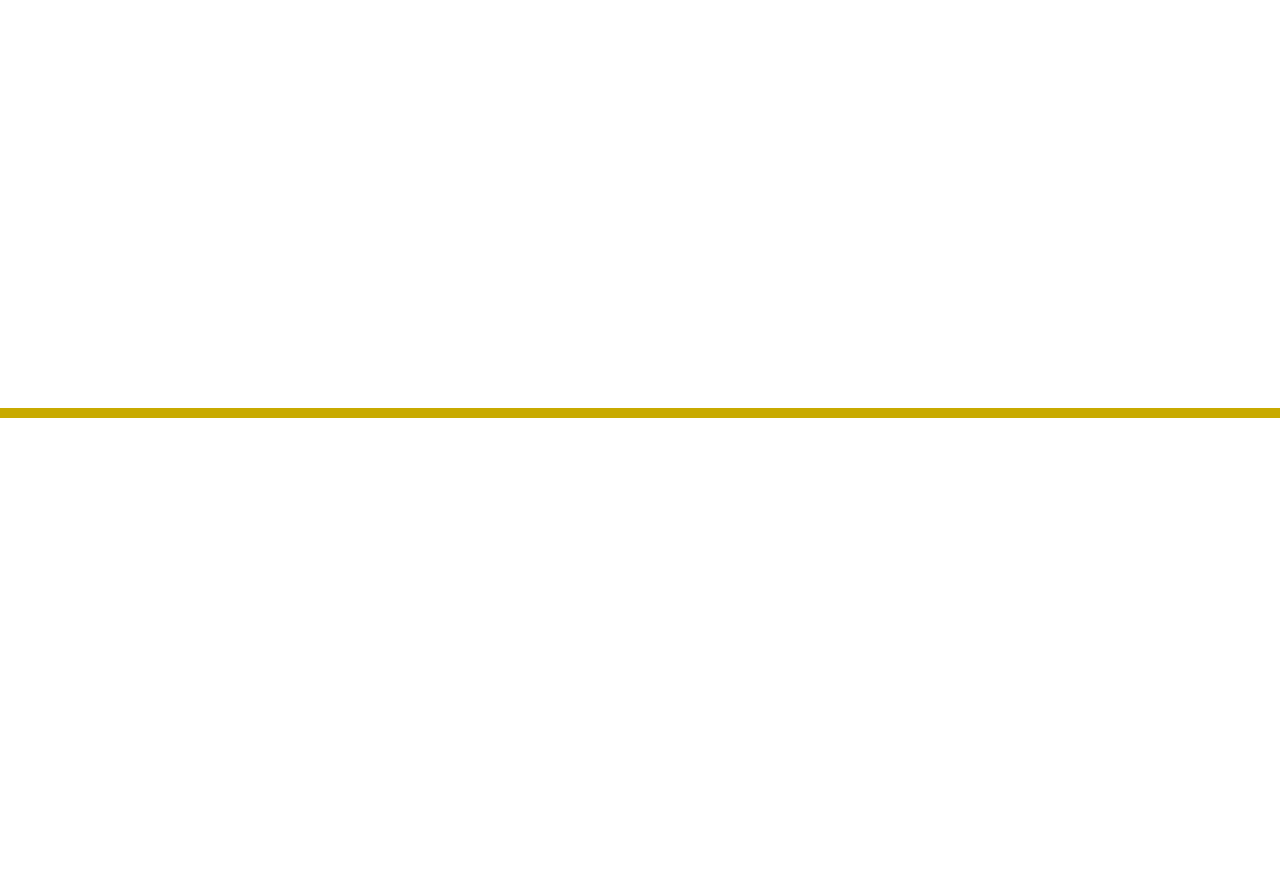
<file: gallery.html>
<!DOCTYPE html>
<html lang="en" dir="ltr">

<head>
    <!-- Required meta tags -->
    <meta charset="utf-8">
    <meta name="viewport" content="width=device-width, initial-scale=1">

    <meta name="description" content="Explore the breathtaking gallery of Aone Travels showcasing the beauty and serenity of Makkah and Madina. Immerse yourself in the sacred moments captured during the spiritual journeys.">
    <meta name="keywords" content="Aone Travels, Makkah, Madina, pilgrimage, travel, gallery, spiritual journey, sacred moments">
    
    <!-- Twitter Meta Tags -->
    <meta name="twitter:card" content="summary_large_image">
    <meta name="twitter:site" content="@YourTwitterHandle">
    <meta name="twitter:title" content="Aone Travels">
    <meta name="twitter:description" content="Aone Travels is your premier destination for seamless and spiritually enriching journeys to Makkah and Madina, offering expertly crafted travel packages that cater to your religious and cultural needs.">
    <meta name="twitter:image" content="URL_TO_IMAGE">

    <!-- Open Graph Meta Tags -->
    <meta property="og:title" content="Aone Travels">
    <meta property="og:description" content="Aone Travels is your premier destination for seamless and spiritually enriching journeys to Makkah and Madina, offering expertly crafted travel packages that cater to your religious and cultural needs.">
    <meta property="og:image" content="URL_TO_IMAGE">
    <meta property="og:url" content="URL_TO_YOUR_WEBSITE">
    <meta property="og:type" content="website">
    <meta property="og:site_name" content="Aone Travels">


    <!-- Favicon -->
    <link rel="icon" type="image/x-icon" href="img/logo.png">

    <!-- Google Web Fonts -->
    <link rel="preconnect" href="https://fonts.googleapis.com">
    <link rel="preconnect" href="https://fonts.gstatic.com" crossorigin>
    <link href="https://fonts.googleapis.com/css2?family=Montserrat:wght@400;500&family=Roboto:wght@500;700&display=swap" rel="stylesheet">
    <link rel="stylesheet" href="https://fonts.googleapis.com/css?family=Sofia|Lato">

    <!-- Icon Font Stylesheet -->
    <link rel="stylesheet" href="https://cdnjs.cloudflare.com/ajax/libs/font-awesome/5.10.0/css/all.min.css">
    <link rel="stylesheet" href="https://cdn.jsdelivr.net/npm/bootstrap-icons@1.4.1/font/bootstrap-icons.css">
    <link rel='stylesheet' href='https://unpkg.com/boxicons@2.1.1/css/boxicons.min.css'>

    <!-- Assets -->
    <link rel="stylesheet" href="css/bootstrap.min.css">
    <link rel="stylesheet" href="assets/animate/animate.min.css">
    <link rel="stylesheet" href="assets/owlcarousel/assets/owl.carousel.min.css">
    <link rel="stylesheet" href="assets/slick/slick.css">
    <link rel="stylesheet" href="assets/slick/slick-theme.css">
    <link rel="stylesheet" href="assets/fancybox/jquery.fancybox.min.css">
    <link rel="stylesheet" href="assets/aos/aos.css">

    <!-- Main CSS -->
    <link rel="stylesheet" href="css/main.css">
    <link rel="stylesheet" href="css/style.css">

    <title>Gallery - Aone Travels</title>
</head>

<body data-bs-spy="scroll" data-bs-target=".navbar" data-bs-offset="70">

    <!-- Spinner Start -->
    <div id="spinner" class="show bg-white position-fixed translate-middle w-100 vh-100 top-50 start-50 d-flex align-items-center justify-content-center">
        <div class="spinner-border" role="status" style="width: 3rem; height: 3rem;"></div>
    </div>
    <!-- Spinner End -->


    <!-- Topbar Start -->
    <div class="container-fluid text-white d-none d-lg-flex topbar" id="home" style="background-color: var(--brand);">
        <div class="container py-3">
            <div class="d-flex align-items-center">
                <!-- <small class="ms-4"><i class="fa fa-envelope me-3"></i><a href="mailto:Template@gmail.com" style="color: white;">Template.com</a></small> -->
                <small class="ms-4"><i class="fa fa-phone-alt me-3"></i><a href="tel:8825785472" style="color: white;">+91 88257 85472</a></small>
                <small class="ms-4"><i class="fa fa-phone-alt me-3"></i><a href="tel:8148293746" style="color: white;">+91 81482 93746</a></small>
                <!-- <div class="ms-auto d-flex align-items-center">
                    <div class="ms-3 d-flex icons">
                        <a class="btn btn-sm-square btn-light rounded-circle ms-2" href="" target="_blank"><i class="fab fa-facebook-f"></i></a>
                        <a class="btn btn-sm-square btn-light rounded-circle ms-2" href="" target="_blank"><i class="fab fa-instagram"></i></a>
                        <a class="btn btn-sm-square btn-light rounded-circle ms-2" href="" target="_blank"><i class="fab fa-twitter"></i></a>
                        <a class="btn btn-sm-square btn-light rounded-circle ms-2" href="" target="_blank"><i class="fab fa-youtube"></i></a>
                    </div>
                </div> -->
            </div>
        </div>
    </div>
    <!-- Topbar End -->


    <!-- Main Header Start -->
    <div class="sticky-top">
        <div class="main-header-area" style="height: 80px;">
            <div class="classy-nav-container breakpoint-off">
                <div class="container main-header-start">
                    <nav class="classy-navbar justify-content-between" id="robertoNav">

                        <a class="nav-brand" href="index.html"><img src="img/logo1.png" height="70px"  alt=""></a>

                        <div class="classy-navbar-toggler">
                            <span class="navbarToggler"><span></span><span></span><span></span></span>
                        </div>

                        <div class="classy-menu">
                            <div class="classycloseIcon">
                                <div class="cross-wrap"><span class="top"></span><span class="bottom"></span></div>
                            </div>
                            <div class="classynav">
                                <ul id="nav">
                                    <li><a href="index.html">Home</a></li>
                                    <li><a href="about.html">About Us</a></li>
                                    <li><a href="#">Services</a>
                                        <ul class="dropdown dropdown-laptop">
                                            <li><a href="hajj.html">Hajj and Umrah Packages</a></li>
                                            <li><a href="visa.html">Visa Assistance</a></li>
                                            <li><a href="accommodation.html">Accommodation Arrangements</a></li>
                                            <li><a href="spiritual.html">Spiritual Guidance</a></li>
                                            <li><a href="transportation.html">Transportation Services</a></li>
                                            <li><a href="educational.html">Educational Workshops</a></li>
                                        </ul>
                                    </li>
                                    <li><a href="gallery.html">Gallery</a></li>
                                    <li><a href="faq.html">FAQ</a></li>
                                    <li><a href="contact.html">Contact</a></li>
                                </ul>

                                <!-- Book Now -->
                                <div class="book-now-btn ml-3 ml-lg-5">
                                    <a href="#" data-bs-toggle="modal" data-bs-target="#exampleModal">BOOKING NOW</a>
                                </div>

                            </div>
                            <!-- Nav End -->
                        </div>
                    </nav>
                </div>
            </div>
        </div>
    </div>
    <!-- Header Area End -->


    <!--PATH-->

    <div id="banner-area" class="banner-area">

        <div class="banner-text">

        <div class="container">

            <div class="row">

                <div class="col-lg-12">

                    <div class="banner-heading">

                    <h1 class="banner-title">Gallery</h1>

                    <nav aria-label="breadcrumb">

                        <ol class="breadcrumb justify-content-center">

                            <li class="breadcrumb-item"><a href="index.html">Home</a></li>

                            <!-- <li class="breadcrumb-item"><a href="#">Gallery</a></li> -->

                            <li class="breadcrumb-item active" aria-current="page">Gallery</li>

                        </ol>

                    </nav>

                    </div>

                </div>

            </div>

        </div>

        </div>

    </div>




    <div class="untree_co-section wow fadeInUp" id="image-gallery" data-wow-delay="0.1s">
        <div class="container">
          <div class="row">
            <h2 class="text-center mb-5">INCREDIBLE MOMENTS</h2>

            <div class="col-md-6 col-lg-4 item">
              <a href="img/abt-1.avif" class="item-wrap fancybox mb-4" data-fancybox="gal" data-aos="fade-up" data-aos-delay="0">
                <i class='bx bx-search-alt-2' ></i>
                <img class="img-fluid" src="img/abt-1.avif">
              </a>
              <a href="img/abt-2.jpg" class="item-wrap fancybox mb-4" data-fancybox="gal" data-aos="fade-up" data-aos-delay="0">
                <i class='bx bx-search-alt-2' ></i>
                <img class="img-fluid" src="img/abt-2.jpg">
              </a>
            </div>

            <div class="col-md-6 col-lg-4 item">
                <a href="img/cta-2.jpg" class="item-wrap fancybox mb-4" data-fancybox="gal" data-aos="fade-up" data-aos-delay="0">
                  <i class='bx bx-search-alt-2' ></i>
                  <img class="img-fluid" src="img/cta-2.jpg">
                </a>
                <a href="img/cta.jpg" class="item-wrap fancybox mb-4" data-fancybox="gal" data-aos="fade-up" data-aos-delay="0">
                  <i class='bx bx-search-alt-2' ></i>
                  <img class="img-fluid" src="img/cta.jpg">
                </a>
            </div>

            <div class="col-md-6 col-lg-4 item">
                <a href="img/path.jpg" class="item-wrap fancybox mb-4" data-fancybox="gal" data-aos="fade-up" data-aos-delay="0">
                  <i class='bx bx-search-alt-2' ></i>
                  <img class="img-fluid" src="img/path.jpg">
                </a>
                <a href="img/why.jpg" class="item-wrap fancybox mb-4" data-fancybox="gal" data-aos="fade-up" data-aos-delay="0">
                  <i class='bx bx-search-alt-2' ></i>
                  <img class="img-fluid" src="img/why.jpg">
                </a>
                
            </div>

          </div>
        </div>
      </div>


    <!-- Image section -->
    <section id="call-to-action" class="wow fadeIn" style="background: linear-gradient(rgba(0, 90, 90, 0.5), rgba(0, 90, 90, 0.5)), url(img/cta-2.jpg) no-repeat center center; background-size: cover;">
        <div class="container text-center img-content">
            <h6 class="pb-3 text-white">DISCOVER MORE</h6>
            <h3>Book Your Sacred Journey Today</h3>
            <p>Experience the spiritual journey of a lifetime with Aone Travels. Book now and embark on your pilgrimage to the holy cities of Mecca and Medina.</p>
            <div class="book-now-btn pt-4">
              <a class="" href="#" data-bs-toggle="modal" data-bs-target="#exampleModal" style="padding: 13px 30px;">BOOKING NOW</a>
            </div>
        </div>
      </section>


    <!--Footer Start--> 
    <div class="foot-line"></div>
    <div class="container-fluid footer wow fadeIn" data-wow-delay="0.1s">
    <div class="container py-5">
        <div class="row g-5">
            <div class="col-lg-4 col-md-6">
                <!-- <h4 class="mb-4 footer-head">Aone Travels</h4> -->
                <a class="footer-logo" href="index.html"><img src="img/logo1.png" height="70px"  alt=""></a>
                <p class="footer-color pt-3">At Aone Travels, we are passionate about curating extraordinary travel experiences that linger in your memories forever. As your trusted travel companion, we pride ourselves on delivering seamless and personalized adventures that cater to every wanderlust-filled soul.</p>
            </div>
            <div class="col-lg-3 col-md-6">
                <h4 class="mb-4 footer-head">Services</h4>
                <a class="btn btn-link" href="hajj.html">Hajj and Umrah Packages</a>
                <a class="btn btn-link" href="visa.html">Visa Assistance</a>
                <a class="btn btn-link" href="accommodation.html">Accommodation Arrangements</a>
                <a class="btn btn-link" href="spiritual.html">Spiritual Guidance</a>
                <a class="btn btn-link" href="transportation.html">Transportation Services</a>
                <a class="btn btn-link" href="educational.html">Educational Workshops</a>
            </div>
            <div class="col-lg-2 col-md-6">
                <!-- <h4 class="mb-4 footer-head">Quick Links</h4> -->
                <h4 class="mb-4 footer-head">Quick Links</h4>
                <a class="btn btn-link" href="index.html">Home</a>
                <a class="btn btn-link" href="about.html">About Us</a>
                <a class="btn btn-link" href="index.html#services">Services</a>
                <a class="btn btn-link" href="gallery.html">Gallery</a>
                <a class="btn btn-link" href="faq.html">FAQ</a>
                <a class="btn btn-link" href="contact.html">Contact Us</a>
            </div>
            <div class="col-lg-3 col-md-6">
                <h4 class="mb-4 footer-head">Address</h4>
                <p class="mb-2 footer-color"><i class="fa fa-map-marker-alt me-3"></i>184 B, Puliyamukku theru,<br> &nbsp;&nbsp;&nbsp;&nbsp;&nbsp;&nbsp; Pettai, Kadayanallur,<br> &nbsp;&nbsp;&nbsp;&nbsp;&nbsp;&nbsp; India - 627 751.</p>
                <p class="mb-2 footer-color"><i class="fa fa-phone-alt me-3"></i>+91 88257 85472</p>
                <p class="mb-2 footer-color"><i class="fa fa-phone-alt me-3"></i>+91 81482 93746</p>
                <!-- <p class="mb-2 footer-color"><i class="fa fa-envelope me-3"></i>Template@gmail.com</p> -->
                <!-- <div class="d-flex pt-2">
                    <a class="btn btn-outline-light btn-social" href="" style="border-radius: 100px;"><i class="fab fa-facebook-f"></i></a>
                    <a class="btn btn-outline-light btn-social" href="" style="border-radius: 100px;"><i class="fab fa-instagram"></i></a>
                    <a class="btn btn-outline-light btn-social" href="" style="border-radius: 100px;"><i class="fab fa-twitter"></i></a>
                    <a class="btn btn-outline-light btn-social" href="" style="border-radius: 100px;"><i class="fab fa-youtube"></i></a>
                </div> -->
            </div>
        </div>
    </div>
    <div class="container">
        <div class="copyright">
            <div class="row">
                <div class="col-md-12 text-center mb-3 mb-md-0 footer-color">
                    &copy; Copyright 2023 <a class="border-bottom" href="index.html">Aone Travels</a> | <a class="border-bottom" href="https://tfamsgroup.com/" target="_blank">POWERED BY TFAMS DIGITAL</a> , All Right Reserved.
                </div>
            </div>
        </div>
    </div>
    </div>
    <!-- Footer End -->


    <!-- Modal -->
    <div class="modal fade" id="exampleModal" tabindex="-1" aria-labelledby="exampleModalLabel" 
    aria-hidden="true" style="font-family: Cambria, Cochin, Georgia, Times, 'Times New Roman', serif;">
        <div class="modal-dialog modal-dialog-centered modal-md">
            <div class="modal-content">
                <div class="modal-body">
                    <div class="container-fluid">
                        <div class="row">
                            <div class="col-lg-12" style="display: flex;align-items: center;justify-content: center;">
                                <form class="col-12 row g-3" action="contact.php" name="contactform" 
                                method="post">
                                    <div>
                                        <h4 class="text-center" style="font-family: Cambria, Cochin, Georgia, Times, 'Times New Roman', serif;">Contact Us</h4>
                                    </div>
                                    <div class="col-lg-12">
                                        <label for="userName" class="form-label" style="color: black;">Name</label>
                                        <input type="text" name="name" class="form-control" 
                                        placeholder="Name" id="userName"
                                            aria-describedby="emailHelp" style="background-color: #f6f7fb;border: 1px solid #f6f7fb;" required>
                                    </div>
                                    <div class="col-lg-12">
                                        <label for="userName" class="form-label" style="color: black;">Phone</label>
                                        <input type="text" name="phone" class="form-control" 
                                        placeholder="Phone" id="userName"
                                            aria-describedby="emailHelp" style="background-color: #f6f7fb;border: 1px solid #f6f7fb;" required>
                                    </div>
                                    <div class="col-12">
                                        <label for="userName" class="form-label" style="color: black;">Email</label>
                                        <input type="email" name="email" class="form-control" 
                                        placeholder="Email"
                                            id="userName" aria-describedby="emailHelp" style="background-color: #f6f7fb;border: 1px solid #f6f7fb;" required>
                                    </div>
                                        <div class="col-12">
                                        <label for="exampleInputEmail1" class="form-label" style="color: black;">Message</label>
                                        <textarea name="comments" placeholder="Enter Your Message"
                                            class="form-control" id="" rows="2" style="background-color: #f6f7fb;border: 1px solid #f6f7fb;" required></textarea>
                                    </div>
                                    <div class="col-12">
                                        <button type="submit" style="background-color: #fc7341;color: white;border: 1px solid #fc7341;padding: 8px 20px;border-radius: 3px;">Submit</button>
                                    </div>
                                </form>
                            </div>
                        </div>
                    </div>
                </div>
            </div>
        </div>
    </div>

    <!-- Back to Top -->
    <a href="#" class="btn btn-lg btn-lg-square rounded back-to-top" style="background-color: var(--brand);color: white;" data-aos="zoom-in"><i class="bi bi-arrow-up"></i></a>

    <!-- Float Icons -->
    <a href="tel:8825785472" class="float">
        <i class='bx bxs-phone my-float'></i>
    </a>
    <a href="https://api.whatsapp.com/send?phone=8825785472&text=I am interested in your services." class="float-2" target="_blank">
        <i class='fab fa-whatsapp my-float'></i>
    </a>

    <!-- Template Main JS File -->
    <script src="js/main.js"></script>
    <script src="js/index.js"></script>
    <script src="js/jquery.min.js"></script>
    <script src="js/bootstrap.bundle.min.js"></script>
    <script src="js/bootstrap.min.js"></script>
    <script src="assets/wow/wow.min.js"></script>
    <script src="assets/owlcarousel/owl.carousel.min.js"></script>
    <script src="assets/slick/slick.min.js"></script>
    <script src="assets/slick/slick-animation.min.js"></script>
    <script src="assets/fancybox/jquery.fancybox.min.js"></script>
    <script src="assets/aos/aos.js"></script>
    <script src="js/roberto.bundle.js"></script>
    <script>
        (function ($) {
            "use strict";
            
            // Initiate the wowjs
            new WOW().init();
            
        })(jQuery);
    </script>
    <script>
        // Back to top button
        $(window).scroll(function () {
            if ($(this).scrollTop() > 100) {
                $('.back-to-top').fadeIn('slow');
            } else {
                $('.back-to-top').fadeOut('slow');
            }
            });
            $('.back-to-top').click(function () {
            $('html, body').animate({scrollTop: 0}, 1500, 'easeInOutExpo');
            return false;
        });
    </script>
    <script>
        // Animation on scroll
        window.addEventListener('load', () => {
            AOS.init({
            duration: 1000,
            easing: 'ease-in-out',
            once: true,
            mirror: false
            })
        });
    </script>
</body>
</html>
</file>
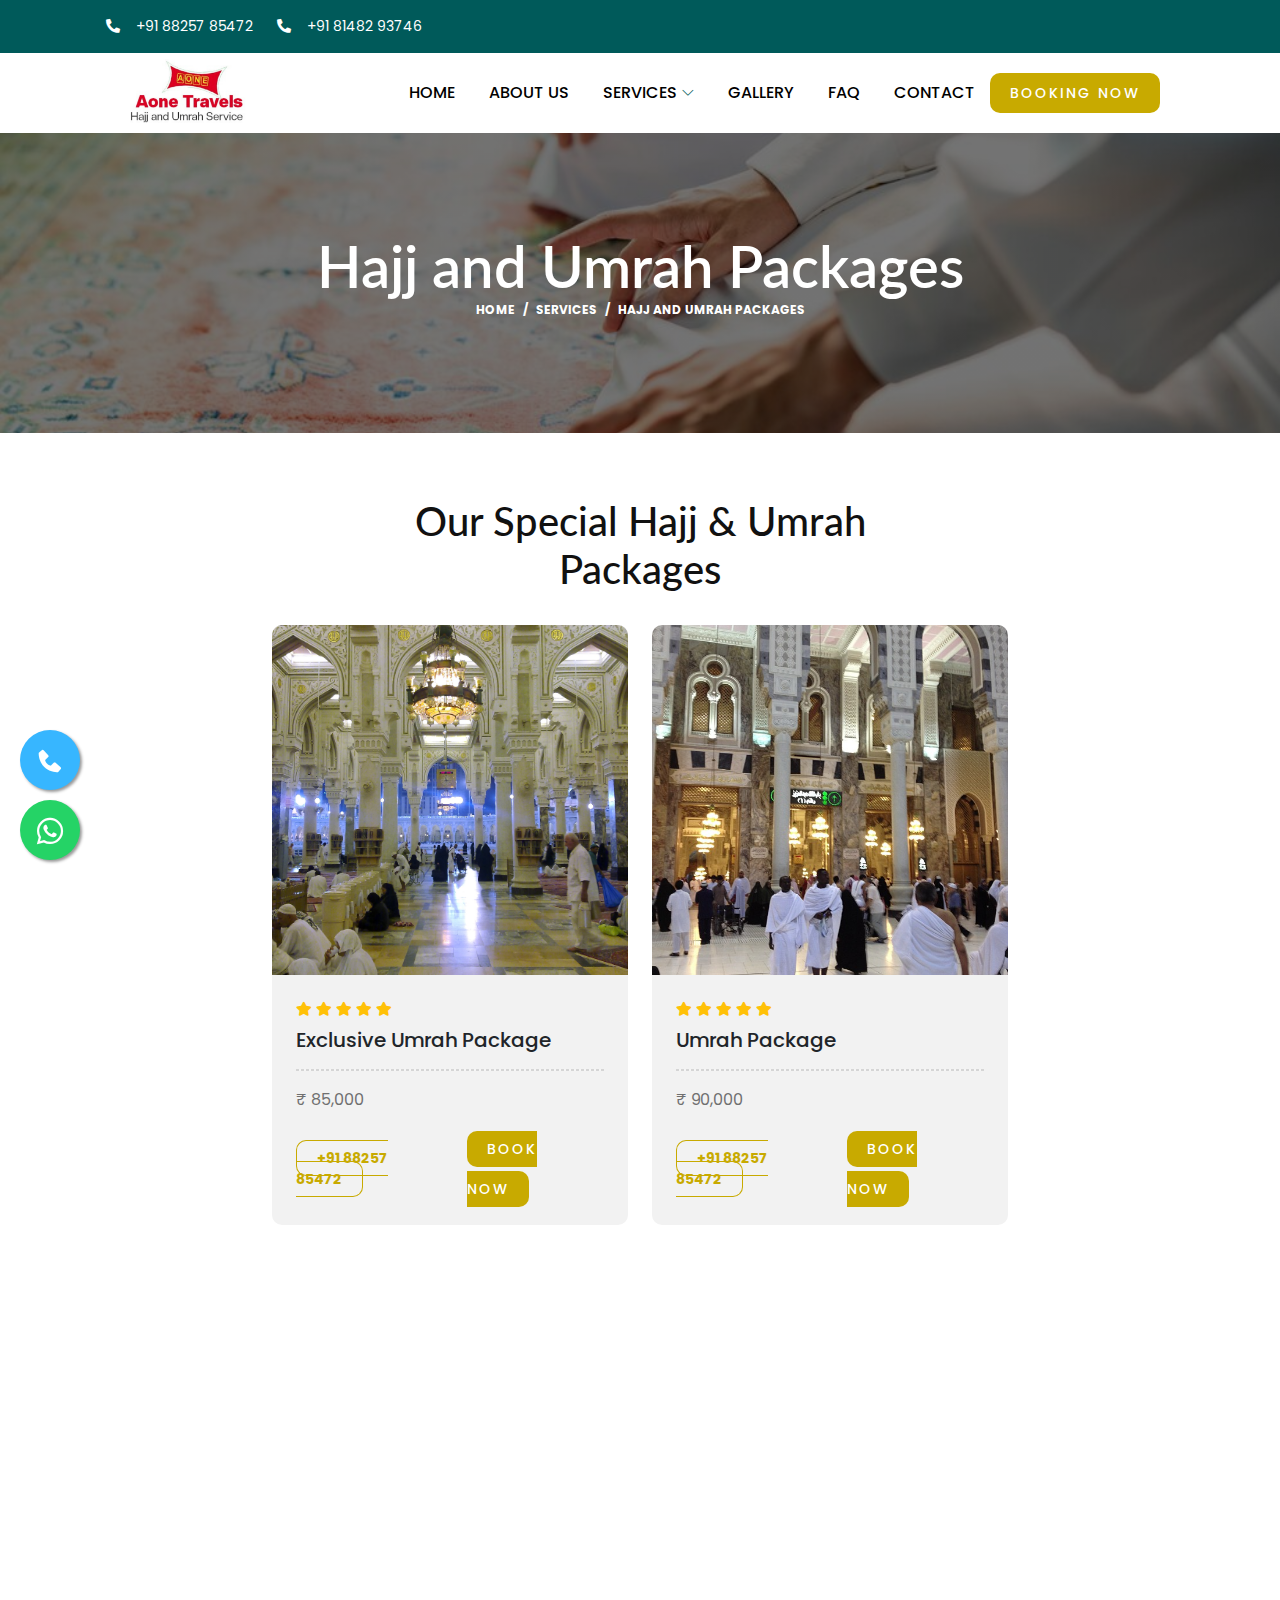
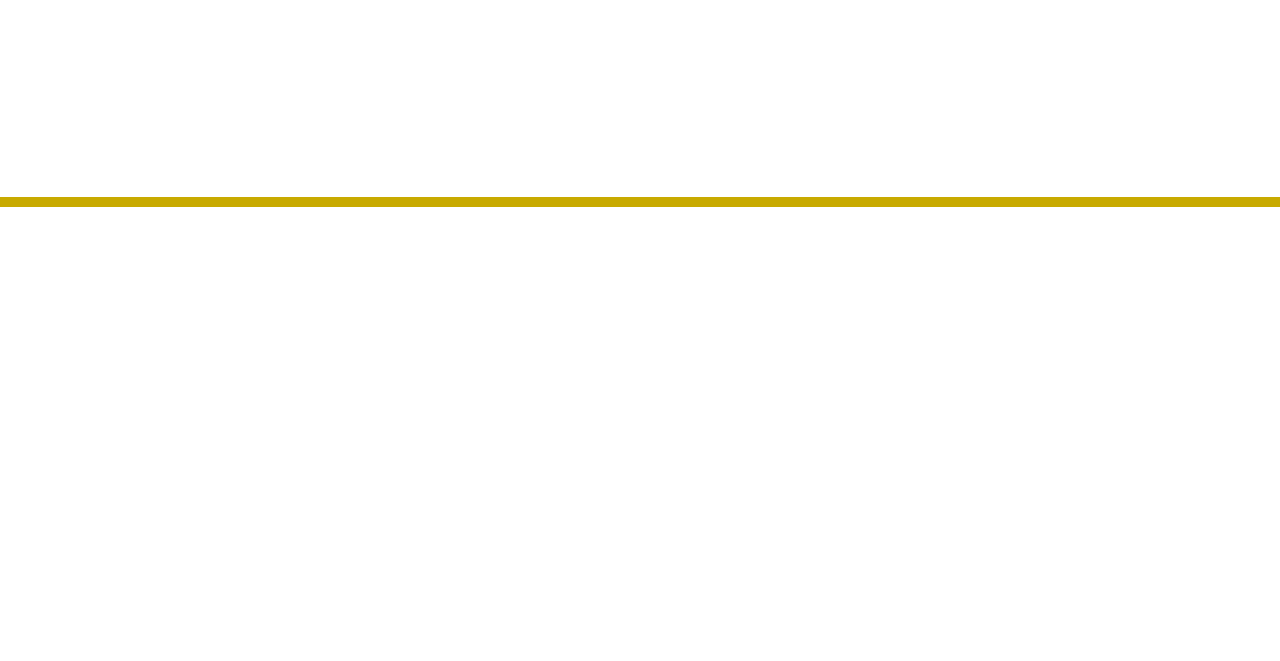
<file: hajj.html>
<!DOCTYPE html>
<html lang="en" dir="ltr">

<head>
    <!-- Required meta tags -->
    <meta charset="utf-8">
    <meta name="viewport" content="width=device-width, initial-scale=1">

    <meta name="description" content="Explore A-One Travels' comprehensive Hajj and Umrah Packages, offering a seamless and spiritually enriching pilgrimage experience. Discover tailored travel solutions for your sacred journey with our expert guidance and exceptional services.">
    <meta name="keywords" content="Hajj and Umrah Packages, pilgrimage, travel, A-One Travels, sacred journey, religious travel">
    
    <!-- Twitter Meta Tags -->
    <meta name="twitter:card" content="summary_large_image">
    <meta name="twitter:site" content="@YourTwitterHandle">
    <meta name="twitter:title" content="Aone Travels">
    <meta name="twitter:description" content="Aone Travels is your premier destination for seamless and spiritually enriching journeys to Makkah and Madina, offering expertly crafted travel packages that cater to your religious and cultural needs.">
    <meta name="twitter:image" content="URL_TO_IMAGE">

    <!-- Open Graph Meta Tags -->
    <meta property="og:title" content="Aone Travels">
    <meta property="og:description" content="Aone Travels is your premier destination for seamless and spiritually enriching journeys to Makkah and Madina, offering expertly crafted travel packages that cater to your religious and cultural needs.">
    <meta property="og:image" content="URL_TO_IMAGE">
    <meta property="og:url" content="URL_TO_YOUR_WEBSITE">
    <meta property="og:type" content="website">
    <meta property="og:site_name" content="Aone Travels">


    <!-- Favicon -->
    <link rel="icon" type="image/x-icon" href="img/logo.png">

    <!-- Google Web Fonts -->
    <link rel="preconnect" href="https://fonts.googleapis.com">
    <link rel="preconnect" href="https://fonts.gstatic.com" crossorigin>
    <link href="https://fonts.googleapis.com/css2?family=Montserrat:wght@400;500&family=Roboto:wght@500;700&display=swap" rel="stylesheet">
    <link rel="stylesheet" href="https://fonts.googleapis.com/css?family=Sofia|Lato">

    <!-- Icon Font Stylesheet -->
    <link rel="stylesheet" href="https://cdnjs.cloudflare.com/ajax/libs/font-awesome/5.10.0/css/all.min.css">
    <link rel="stylesheet" href="https://cdn.jsdelivr.net/npm/bootstrap-icons@1.4.1/font/bootstrap-icons.css">
    <link rel='stylesheet' href='https://unpkg.com/boxicons@2.1.1/css/boxicons.min.css'>

    <!-- Assets -->
    <link rel="stylesheet" href="css/bootstrap.min.css">
    <link rel="stylesheet" href="assets/animate/animate.min.css">
    <link rel="stylesheet" href="assets/owlcarousel/assets/owl.carousel.min.css">
    <link rel="stylesheet" href="assets/slick/slick.css">
    <link rel="stylesheet" href="assets/slick/slick-theme.css">
    <link rel="stylesheet" href="assets/fancybox/jquery.fancybox.min.css">
    <link rel="stylesheet" href="assets/aos/aos.css">

    <!-- Main CSS -->
    <link rel="stylesheet" href="css/main.css">
    <link rel="stylesheet" href="css/style.css">

    <title>Hajj and Umrah Packages - Aone Travels</title>
</head>

<body data-bs-spy="scroll" data-bs-target=".navbar" data-bs-offset="70">

    <!-- Spinner Start -->
    <div id="spinner" class="show bg-white position-fixed translate-middle w-100 vh-100 top-50 start-50 d-flex align-items-center justify-content-center">
        <div class="spinner-border" role="status" style="width: 3rem; height: 3rem;"></div>
    </div>
    <!-- Spinner End -->


    <!-- Topbar Start -->
    <div class="container-fluid text-white d-none d-lg-flex topbar" id="home" style="background-color: var(--brand);">
        <div class="container py-3">
            <div class="d-flex align-items-center">
                <!-- <small class="ms-4"><i class="fa fa-envelope me-3"></i><a href="mailto:Template@gmail.com" style="color: white;">Template.com</a></small> -->
                <small class="ms-4"><i class="fa fa-phone-alt me-3"></i><a href="tel:8825785472" style="color: white;">+91 88257 85472</a></small>
                <small class="ms-4"><i class="fa fa-phone-alt me-3"></i><a href="tel:8148293746" style="color: white;">+91 81482 93746</a></small>
                <!-- <div class="ms-auto d-flex align-items-center">
                    <div class="ms-3 d-flex icons">
                        <a class="btn btn-sm-square btn-light rounded-circle ms-2" href="" target="_blank"><i class="fab fa-facebook-f"></i></a>
                        <a class="btn btn-sm-square btn-light rounded-circle ms-2" href="" target="_blank"><i class="fab fa-instagram"></i></a>
                        <a class="btn btn-sm-square btn-light rounded-circle ms-2" href="" target="_blank"><i class="fab fa-twitter"></i></a>
                        <a class="btn btn-sm-square btn-light rounded-circle ms-2" href="" target="_blank"><i class="fab fa-youtube"></i></a>
                    </div>
                </div> -->
            </div>
        </div>
    </div>
    <!-- Topbar End -->


    <!-- Main Header Start -->
    <div class="sticky-top">
        <div class="main-header-area" style="height: 80px;">
            <div class="classy-nav-container breakpoint-off">
                <div class="container main-header-start">
                    <nav class="classy-navbar justify-content-between" id="robertoNav">

                        <a class="nav-brand" href="index.html"><img src="img/logo1.png" height="70px"  alt=""></a>

                        <div class="classy-navbar-toggler">
                            <span class="navbarToggler"><span></span><span></span><span></span></span>
                        </div>

                        <div class="classy-menu">
                            <div class="classycloseIcon">
                                <div class="cross-wrap"><span class="top"></span><span class="bottom"></span></div>
                            </div>
                            <div class="classynav">
                                <ul id="nav">
                                    <li><a href="index.html">Home</a></li>
                                    <li><a href="about.html">About Us</a></li>
                                    <li><a href="#">Services</a>
                                        <ul class="dropdown dropdown-laptop">
                                            <li><a href="hajj.html">Hajj and Umrah Packages</a></li>
                                            <li><a href="visa.html">Visa Assistance</a></li>
                                            <li><a href="accommodation.html">Accommodation Arrangements</a></li>
                                            <li><a href="spiritual.html">Spiritual Guidance</a></li>
                                            <li><a href="transportation.html">Transportation Services</a></li>
                                            <li><a href="educational.html">Educational Workshops</a></li>
                                        </ul>
                                    </li>
                                    <li><a href="gallery.html">Gallery</a></li>
                                    <li><a href="faq.html">FAQ</a></li>
                                    <li><a href="contact.html">Contact</a></li>
                                </ul>

                                <!-- Book Now -->
                                <div class="book-now-btn ml-3 ml-lg-5">
                                    <a href="#" data-bs-toggle="modal" data-bs-target="#exampleModal">BOOKING NOW</a>
                                </div>

                            </div>
                            <!-- Nav End -->
                        </div>
                    </nav>
                </div>
            </div>
        </div>
    </div>
    <!-- Header Area End -->


    <!--PATH-->

    <div id="banner-area" class="banner-area">

        <div class="banner-text">

        <div class="container">

            <div class="row">

                <div class="col-lg-12">

                    <div class="banner-heading">

                    <h1 class="banner-title">Hajj and Umrah Packages</h1>

                    <nav aria-label="breadcrumb">

                        <ol class="breadcrumb justify-content-center">

                            <li class="breadcrumb-item"><a href="index.html">Home</a></li>

                            <li class="breadcrumb-item"><a href="#">Services</a></li>

                            <li class="breadcrumb-item active" aria-current="page">Hajj and Umrah Packages</li>

                        </ol>

                    </nav>

                    </div>

                </div>

            </div>

        </div>

        </div>

    </div>


    <!-- Start Featured Product -->
    <section id="services">
        <div class="container main-card py-5">
            <div class="row text-center py-3">
                <div class="col-lg-6 m-auto">
                    <h1 class="h1 mb-3">Our Special Hajj & Umrah Packages</h1>
                </div>
            </div>
            <div class="row justify-content-center">

                <div class="col-12 col-md-4 mb-4 wow fadeInUp" data-wow-delay="0.3s">
                    <div class="card h-100">
                        <a href="hajj.html">
                            <img src="img/pack-1.jpg" class="card-img-top" alt="..." height="350px" style="object-fit: cover;">
                        </a>
                        <div class="card-body px-4">
                            <ul class="list-unstyled d-flex justify-content-between py-2">
                                <li>
                                    <i class="text-warning fa fa-star"></i>
                                    <i class="text-warning fa fa-star"></i>
                                    <i class="text-warning fa fa-star"></i>
                                    <i class="text-warning fa fa-star"></i>
                                    <i class="text-warning fa fa-star"></i>
                                </li>
                                <!-- <li class="text-muted text-right">$240.00</li> -->
                            </ul>
                            <a href="" class="h5 text-decoration-none text-dark">Exclusive Umrah Package</a>
                            <hr style="border: 1px dashed gray; background-color: white;">

                            <!-- <p class="pro-cnt">
                                Hayat Regency ( 14 nights )</p>
                            <hr>
                            <p class="pro-cnt">
                                Saudi Airlines</p>
                            <hr> -->
                            <p class="pro-cnt">
                                ₹ 85,000</p>

                            <div class="pro-btn">
                                <div class="book-now">
                                    <a href="tel:8825785472">+91 88257 85472</a>
                                </div>
                                <div class="book-now-btn">
                                    <a href="#" data-bs-toggle="modal" data-bs-target="#exampleModal" style="padding: 8px 20px;">BOOK NOW</a>
                                </div>
                            </div>
                            
                        </div>
                    </div>
                </div>
                <div class="col-12 col-md-4 mb-4 wow fadeInUp" data-wow-delay="0.3s">
                    <div class="card h-100">
                        <a href="hajj.html">
                            <img src="img/pack-2.jpg" class="card-img-top" alt="..." height="350px" style="object-fit: cover;">
                        </a>
                        <div class="card-body px-4">
                            <ul class="list-unstyled d-flex justify-content-between py-2">
                                <li>
                                    <i class="text-warning fa fa-star"></i>
                                    <i class="text-warning fa fa-star"></i>
                                    <i class="text-warning fa fa-star"></i>
                                    <i class="text-warning fa fa-star"></i>
                                    <i class="text-warning fa fa-star"></i>
                                </li>
                                <!-- <li class="text-muted text-right">$240.00</li> -->
                            </ul>
                            <a href="" class="h5 text-decoration-none text-dark">Umrah Package</a>
                            <hr style="border: 1px dashed gray; background-color: white;">

                            <!-- <p class="pro-cnt">
                                Hayat Regency ( 14 nights )</p>
                            <hr>
                            <p class="pro-cnt">
                                Saudi Airlines</p>
                            <hr> -->
                            <p class="pro-cnt">
                                ₹ 90,000</p>

                            <div class="pro-btn">
                                <div class="book-now">
                                    <a href="tel:8825785472">+91 88257 85472</a>
                                </div>
                                <div class="book-now-btn">
                                    <a href="#" data-bs-toggle="modal" data-bs-target="#exampleModal" style="padding: 8px 20px;">BOOK NOW</a>
                                </div>
                            </div>
                            
                        </div>
                    </div>
                </div>
                
            </div>
        </div>
    </section>
    <!-- End Featured Product -->


    <!-- Image section -->
    <section id="call-to-action" class="wow fadeIn" style="background: linear-gradient(rgba(0, 90, 90, 0.5), rgba(0, 90, 90, 0.5)), url(img/cta-2.jpg) no-repeat center center; background-size: cover;">
        <div class="container text-center img-content">
            <h6 class="pb-3 text-white">DISCOVER MORE</h6>
            <h3>Book Your Sacred Journey Today</h3>
            <p>Experience the spiritual journey of a lifetime with Aone Travels. Book now and embark on your pilgrimage to the holy cities of Mecca and Medina.</p>
            <div class="book-now-btn pt-4">
              <a class="" href="#" data-bs-toggle="modal" data-bs-target="#exampleModal" style="padding: 13px 30px;">BOOKING NOW</a>
            </div>
        </div>
      </section>


    <!--Footer Start--> 
    <div class="foot-line"></div>
    <div class="container-fluid footer wow fadeIn" data-wow-delay="0.1s">
    <div class="container py-5">
        <div class="row g-5">
            <div class="col-lg-4 col-md-6">
                <!-- <h4 class="mb-4 footer-head">Aone Travels</h4> -->
                <a class="footer-logo" href="index.html"><img src="img/logo1.png" height="70px"  alt=""></a>
                <p class="footer-color pt-3">At Aone Travels, we are passionate about curating extraordinary travel experiences that linger in your memories forever. As your trusted travel companion, we pride ourselves on delivering seamless and personalized adventures that cater to every wanderlust-filled soul.</p>
            </div>
            <div class="col-lg-3 col-md-6">
                <h4 class="mb-4 footer-head">Services</h4>
                <a class="btn btn-link" href="hajj.html">Hajj and Umrah Packages</a>
                <a class="btn btn-link" href="visa.html">Visa Assistance</a>
                <a class="btn btn-link" href="accommodation.html">Accommodation Arrangements</a>
                <a class="btn btn-link" href="spiritual.html">Spiritual Guidance</a>
                <a class="btn btn-link" href="transportation.html">Transportation Services</a>
                <a class="btn btn-link" href="educational.html">Educational Workshops</a>
            </div>
            <div class="col-lg-2 col-md-6">
                <!-- <h4 class="mb-4 footer-head">Quick Links</h4> -->
                <h4 class="mb-4 footer-head">Quick Links</h4>
                <a class="btn btn-link" href="index.html">Home</a>
                <a class="btn btn-link" href="about.html">About Us</a>
                <a class="btn btn-link" href="index.html#services">Services</a>
                <a class="btn btn-link" href="gallery.html">Gallery</a>
                <a class="btn btn-link" href="faq.html">FAQ</a>
                <a class="btn btn-link" href="contact.html">Contact Us</a>
            </div>
            <div class="col-lg-3 col-md-6">
                <h4 class="mb-4 footer-head">Address</h4>
                <p class="mb-2 footer-color"><i class="fa fa-map-marker-alt me-3"></i>184 B, Puliyamukku theru,<br> &nbsp;&nbsp;&nbsp;&nbsp;&nbsp;&nbsp; Pettai, Kadayanallur,<br> &nbsp;&nbsp;&nbsp;&nbsp;&nbsp;&nbsp; India - 627 751.</p>
                <p class="mb-2 footer-color"><i class="fa fa-phone-alt me-3"></i>+91 88257 85472</p>
                <p class="mb-2 footer-color"><i class="fa fa-phone-alt me-3"></i>+91 81482 93746</p>
                <!-- <p class="mb-2 footer-color"><i class="fa fa-envelope me-3"></i>Template@gmail.com</p> -->
                <!-- <div class="d-flex pt-2">
                    <a class="btn btn-outline-light btn-social" href="" style="border-radius: 100px;"><i class="fab fa-facebook-f"></i></a>
                    <a class="btn btn-outline-light btn-social" href="" style="border-radius: 100px;"><i class="fab fa-instagram"></i></a>
                    <a class="btn btn-outline-light btn-social" href="" style="border-radius: 100px;"><i class="fab fa-twitter"></i></a>
                    <a class="btn btn-outline-light btn-social" href="" style="border-radius: 100px;"><i class="fab fa-youtube"></i></a>
                </div> -->
            </div>
        </div>
    </div>
    <div class="container">
        <div class="copyright">
            <div class="row">
                <div class="col-md-12 text-center mb-3 mb-md-0 footer-color">
                    &copy; Copyright 2023 <a class="border-bottom" href="index.html">Aone Travels</a> | <a class="border-bottom" href="https://tfamsgroup.com/" target="_blank">POWERED BY TFAMS DIGITAL</a> , All Right Reserved.
                </div>
            </div>
        </div>
    </div>
    </div>
    <!-- Footer End -->


    <!-- Modal -->
    <div class="modal fade" id="exampleModal" tabindex="-1" aria-labelledby="exampleModalLabel" 
    aria-hidden="true" style="font-family: Cambria, Cochin, Georgia, Times, 'Times New Roman', serif;">
        <div class="modal-dialog modal-dialog-centered modal-md">
            <div class="modal-content">
                <div class="modal-body">
                    <div class="container-fluid">
                        <div class="row">
                            <div class="col-lg-12" style="display: flex;align-items: center;justify-content: center;">
                                <form class="col-12 row g-3" action="contact.php" name="contactform" 
                                method="post">
                                    <div>
                                        <h4 class="text-center" style="font-family: Cambria, Cochin, Georgia, Times, 'Times New Roman', serif;">Contact Us</h4>
                                    </div>
                                    <div class="col-lg-12">
                                        <label for="userName" class="form-label" style="color: black;">Name</label>
                                        <input type="text" name="name" class="form-control" 
                                        placeholder="Name" id="userName"
                                            aria-describedby="emailHelp" style="background-color: #f6f7fb;border: 1px solid #f6f7fb;" required>
                                    </div>
                                    <div class="col-lg-12">
                                        <label for="userName" class="form-label" style="color: black;">Phone</label>
                                        <input type="text" name="phone" class="form-control" 
                                        placeholder="Phone" id="userName"
                                            aria-describedby="emailHelp" style="background-color: #f6f7fb;border: 1px solid #f6f7fb;" required>
                                    </div>
                                    <div class="col-12">
                                        <label for="userName" class="form-label" style="color: black;">Email</label>
                                        <input type="email" name="email" class="form-control" 
                                        placeholder="Email"
                                            id="userName" aria-describedby="emailHelp" style="background-color: #f6f7fb;border: 1px solid #f6f7fb;" required>
                                    </div>
                                        <div class="col-12">
                                        <label for="exampleInputEmail1" class="form-label" style="color: black;">Message</label>
                                        <textarea name="comments" placeholder="Enter Your Message"
                                            class="form-control" id="" rows="2" style="background-color: #f6f7fb;border: 1px solid #f6f7fb;" required></textarea>
                                    </div>
                                    <div class="col-12">
                                        <button type="submit" style="background-color: #fc7341;color: white;border: 1px solid #fc7341;padding: 8px 20px;border-radius: 3px;">Submit</button>
                                    </div>
                                </form>
                            </div>
                        </div>
                    </div>
                </div>
            </div>
        </div>
    </div>

    <!-- Back to Top -->
    <a href="#" class="btn btn-lg btn-lg-square rounded back-to-top" style="background-color: var(--brand);color: white;" data-aos="zoom-in"><i class="bi bi-arrow-up"></i></a>

    <!-- Float Icons -->
    <a href="tel:8825785472" class="float">
        <i class='bx bxs-phone my-float'></i>
    </a>
    <a href="https://api.whatsapp.com/send?phone=8825785472&text=I am interested in your services." class="float-2" target="_blank">
        <i class='fab fa-whatsapp my-float'></i>
    </a>

    <!-- Template Main JS File -->
    <script src="js/main.js"></script>
    <script src="js/index.js"></script>
    <script src="js/jquery.min.js"></script>
    <script src="js/bootstrap.bundle.min.js"></script>
    <script src="js/bootstrap.min.js"></script>
    <script src="assets/wow/wow.min.js"></script>
    <script src="assets/owlcarousel/owl.carousel.min.js"></script>
    <script src="assets/slick/slick.min.js"></script>
    <script src="assets/slick/slick-animation.min.js"></script>
    <script src="assets/fancybox/jquery.fancybox.min.js"></script>
    <script src="assets/aos/aos.js"></script>
    <script src="js/roberto.bundle.js"></script>
    <script>
        (function ($) {
            "use strict";
            
            // Initiate the wowjs
            new WOW().init();
            
        })(jQuery);
    </script>
    <script>
        // Back to top button
        $(window).scroll(function () {
            if ($(this).scrollTop() > 100) {
                $('.back-to-top').fadeIn('slow');
            } else {
                $('.back-to-top').fadeOut('slow');
            }
            });
            $('.back-to-top').click(function () {
            $('html, body').animate({scrollTop: 0}, 1500, 'easeInOutExpo');
            return false;
        });
    </script>
    <script>
        // Animation on scroll
        window.addEventListener('load', () => {
            AOS.init({
            duration: 1000,
            easing: 'ease-in-out',
            once: true,
            mirror: false
            })
        });
    </script>
</body>
</html>
</file>
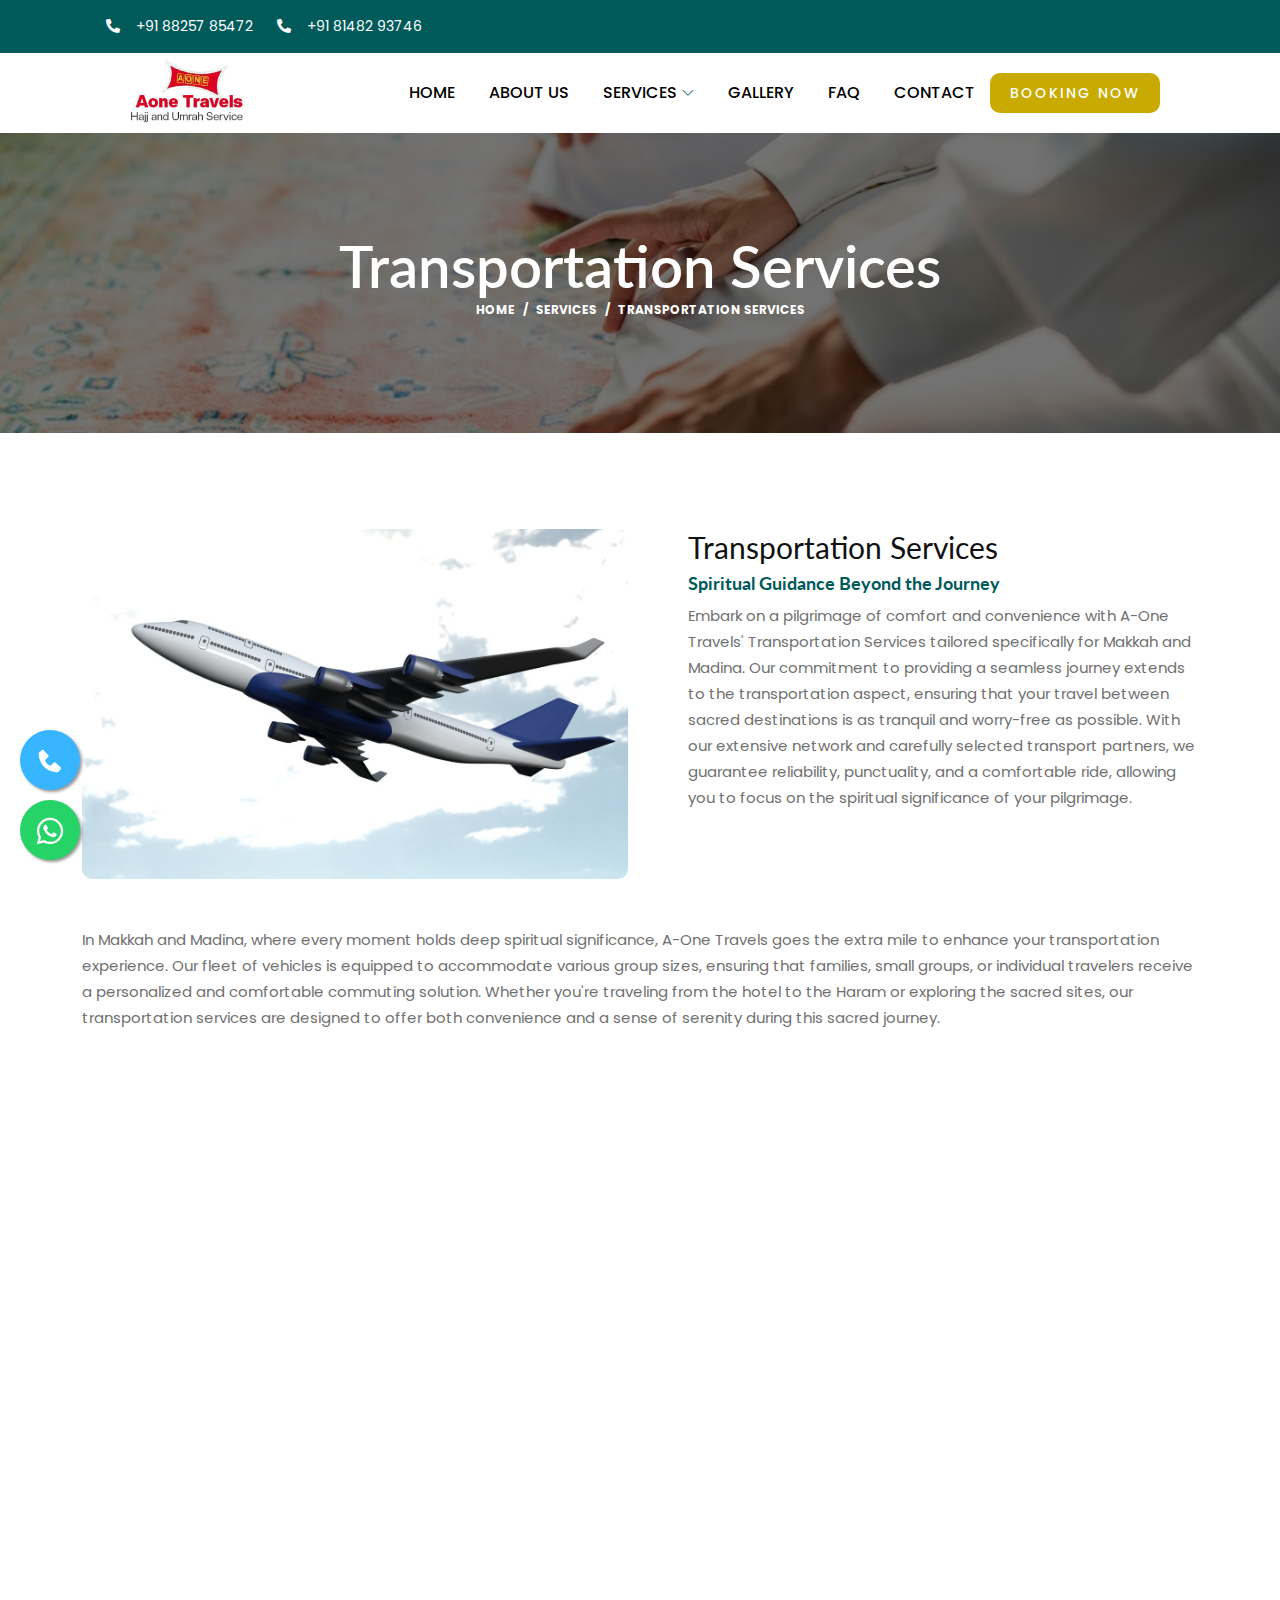
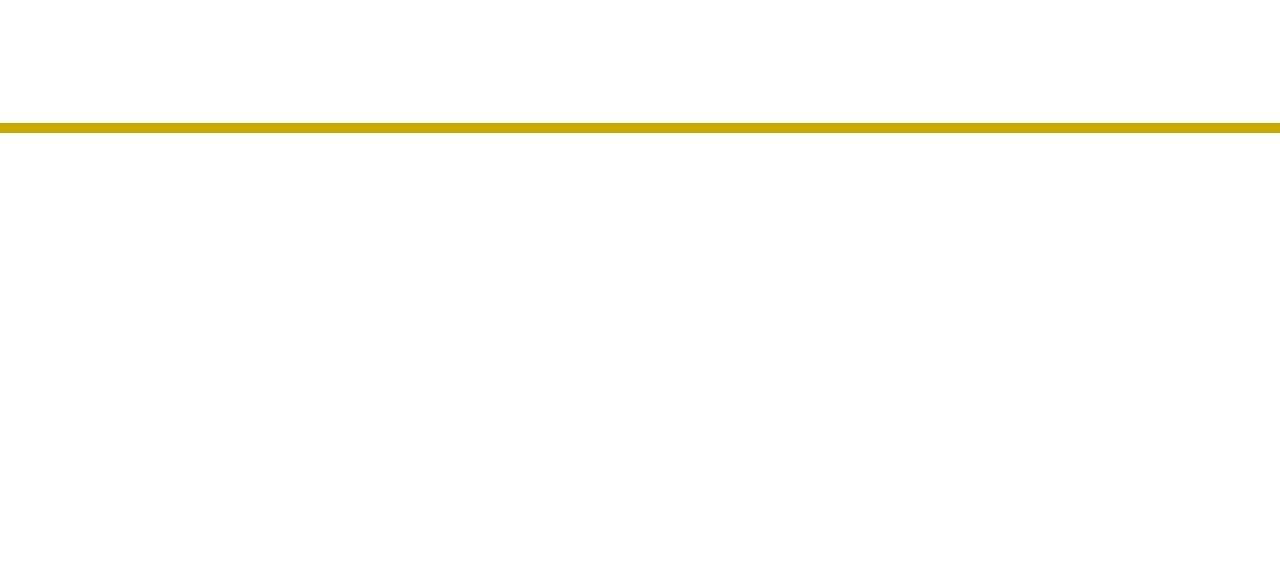
<file: transportation.html>
<!DOCTYPE html>
<html lang="en" dir="ltr">

<head>
    <!-- Required meta tags -->
    <meta charset="utf-8">
    <meta name="viewport" content="width=device-width, initial-scale=1">

    <meta name="description" content="Experience seamless transportation services with A-One Travels. Our dedicated transport solutions ensure reliable, punctual, and comfortable commuting, especially for pilgrims in Makkah and Madina. Trust us for your travel needs, and focus on the spiritual essence of your journey.">
    <meta name="keywords" content="transportation services, travel transport, pilgrimage transport, Makkah and Madina transport, comfortable commuting, reliable transfers, A-One Travels">
    
    <!-- Twitter Meta Tags -->
    <meta name="twitter:card" content="summary_large_image">
    <meta name="twitter:site" content="@YourTwitterHandle">
    <meta name="twitter:title" content="Aone Travels">
    <meta name="twitter:description" content="Aone Travels is your premier destination for seamless and spiritually enriching journeys to Makkah and Madina, offering expertly crafted travel packages that cater to your religious and cultural needs.">
    <meta name="twitter:image" content="URL_TO_IMAGE">

    <!-- Open Graph Meta Tags -->
    <meta property="og:title" content="Aone Travels">
    <meta property="og:description" content="Aone Travels is your premier destination for seamless and spiritually enriching journeys to Makkah and Madina, offering expertly crafted travel packages that cater to your religious and cultural needs.">
    <meta property="og:image" content="URL_TO_IMAGE">
    <meta property="og:url" content="URL_TO_YOUR_WEBSITE">
    <meta property="og:type" content="website">
    <meta property="og:site_name" content="Aone Travels">


    <!-- Favicon -->
    <link rel="icon" type="image/x-icon" href="img/logo.png">

    <!-- Google Web Fonts -->
    <link rel="preconnect" href="https://fonts.googleapis.com">
    <link rel="preconnect" href="https://fonts.gstatic.com" crossorigin>
    <link href="https://fonts.googleapis.com/css2?family=Montserrat:wght@400;500&family=Roboto:wght@500;700&display=swap" rel="stylesheet">
    <link rel="stylesheet" href="https://fonts.googleapis.com/css?family=Sofia|Lato">

    <!-- Icon Font Stylesheet -->
    <link rel="stylesheet" href="https://cdnjs.cloudflare.com/ajax/libs/font-awesome/5.10.0/css/all.min.css">
    <link rel="stylesheet" href="https://cdn.jsdelivr.net/npm/bootstrap-icons@1.4.1/font/bootstrap-icons.css">
    <link rel='stylesheet' href='https://unpkg.com/boxicons@2.1.1/css/boxicons.min.css'>

    <!-- Assets -->
    <link rel="stylesheet" href="css/bootstrap.min.css">
    <link rel="stylesheet" href="assets/animate/animate.min.css">
    <link rel="stylesheet" href="assets/owlcarousel/assets/owl.carousel.min.css">
    <link rel="stylesheet" href="assets/slick/slick.css">
    <link rel="stylesheet" href="assets/slick/slick-theme.css">
    <link rel="stylesheet" href="assets/fancybox/jquery.fancybox.min.css">
    <link rel="stylesheet" href="assets/aos/aos.css">

    <!-- Main CSS -->
    <link rel="stylesheet" href="css/main.css">
    <link rel="stylesheet" href="css/style.css">

    <title>Transportation Services - Aone Travels</title>
</head>

<body data-bs-spy="scroll" data-bs-target=".navbar" data-bs-offset="70">

    <!-- Spinner Start -->
    <div id="spinner" class="show bg-white position-fixed translate-middle w-100 vh-100 top-50 start-50 d-flex align-items-center justify-content-center">
        <div class="spinner-border" role="status" style="width: 3rem; height: 3rem;"></div>
    </div>
    <!-- Spinner End -->


    <!-- Topbar Start -->
    <div class="container-fluid text-white d-none d-lg-flex topbar" id="home" style="background-color: var(--brand);">
        <div class="container py-3">
            <div class="d-flex align-items-center">
                <!-- <small class="ms-4"><i class="fa fa-envelope me-3"></i><a href="mailto:Template@gmail.com" style="color: white;">Template.com</a></small> -->
                <small class="ms-4"><i class="fa fa-phone-alt me-3"></i><a href="tel:8825785472" style="color: white;">+91 88257 85472</a></small>
                <small class="ms-4"><i class="fa fa-phone-alt me-3"></i><a href="tel:8148293746" style="color: white;">+91 81482 93746</a></small>
                <!-- <div class="ms-auto d-flex align-items-center">
                    <div class="ms-3 d-flex icons">
                        <a class="btn btn-sm-square btn-light rounded-circle ms-2" href="" target="_blank"><i class="fab fa-facebook-f"></i></a>
                        <a class="btn btn-sm-square btn-light rounded-circle ms-2" href="" target="_blank"><i class="fab fa-instagram"></i></a>
                        <a class="btn btn-sm-square btn-light rounded-circle ms-2" href="" target="_blank"><i class="fab fa-twitter"></i></a>
                        <a class="btn btn-sm-square btn-light rounded-circle ms-2" href="" target="_blank"><i class="fab fa-youtube"></i></a>
                    </div>
                </div> -->
            </div>
        </div>
    </div>
    <!-- Topbar End -->


    <!-- Main Header Start -->
    <div class="sticky-top">
        <div class="main-header-area" style="height: 80px;">
            <div class="classy-nav-container breakpoint-off">
                <div class="container main-header-start">
                    <nav class="classy-navbar justify-content-between" id="robertoNav">

                        <a class="nav-brand" href="index.html"><img src="img/logo1.png" height="70px"  alt=""></a>

                        <div class="classy-navbar-toggler">
                            <span class="navbarToggler"><span></span><span></span><span></span></span>
                        </div>

                        <div class="classy-menu">
                            <div class="classycloseIcon">
                                <div class="cross-wrap"><span class="top"></span><span class="bottom"></span></div>
                            </div>
                            <div class="classynav">
                                <ul id="nav">
                                    <li><a href="index.html">Home</a></li>
                                    <li><a href="about.html">About Us</a></li>
                                    <li><a href="#">Services</a>
                                        <ul class="dropdown dropdown-laptop">
                                            <li><a href="hajj.html">Hajj and Umrah Packages</a></li>
                                            <li><a href="visa.html">Visa Assistance</a></li>
                                            <li><a href="accommodation.html">Accommodation Arrangements</a></li>
                                            <li><a href="spiritual.html">Spiritual Guidance</a></li>
                                            <li><a href="transportation.html">Transportation Services</a></li>
                                            <li><a href="educational.html">Educational Workshops</a></li>
                                        </ul>
                                    </li>
                                    <li><a href="gallery.html">Gallery</a></li>
                                    <li><a href="faq.html">FAQ</a></li>
                                    <li><a href="contact.html">Contact</a></li>
                                </ul>

                                <!-- Book Now -->
                                <div class="book-now-btn ml-3 ml-lg-5">
                                    <a href="#" data-bs-toggle="modal" data-bs-target="#exampleModal">BOOKING NOW</a>
                                </div>

                            </div>
                            <!-- Nav End -->
                        </div>
                    </nav>
                </div>
            </div>
        </div>
    </div>
    <!-- Header Area End -->


    <!--PATH-->

    <div id="banner-area" class="banner-area">

        <div class="banner-text">

        <div class="container">

            <div class="row">

                <div class="col-lg-12">

                    <div class="banner-heading">

                    <h1 class="banner-title">Transportation Services</h1>

                    <nav aria-label="breadcrumb">

                        <ol class="breadcrumb justify-content-center">

                            <li class="breadcrumb-item"><a href="index.html">Home</a></li>

                            <li class="breadcrumb-item"><a href="#">Services</a></li>

                            <li class="breadcrumb-item active" aria-current="page">Transportation Services</li>

                        </ol>

                    </nav>

                    </div>

                </div>

            </div>

        </div>

        </div>

    </div>



    


    <div class="about my-5 pt-5" id="about">
        <div class="container">
            <div class="row justify-content-between">
                <div class="col-lg-6  wow zoomIn" data-wow-delay="0.9s" data-aos="fade-up" style="min-height: 350px;">
                    <div class="position-relative h-100">
                        <img class="sub-img position-absolute w-100 h-100 wow zoomIn" height="300px" data-wow-delay="0.1s" src="img/faq.jpg" style="object-fit: cover;">
                    </div>
                </div>
                <div class="col-lg-6 ps-lg-5">
                    <header class="section-header wow fadeInUp pb-2" data-wow-delay="0.1s">
                        <h3 class="s-one">Transportation Services</h3>
                    </header>
                    <h5 class="text-brand"><b>Spiritual Guidance Beyond the Journey</b></h5>
                    <p class="pt-2 wow zoomIn" data-wow-delay="0.2s">Embark on a pilgrimage of comfort and convenience with A-One Travels' Transportation Services tailored specifically for Makkah and Madina. Our commitment to providing a seamless journey extends to the transportation aspect, ensuring that your travel between sacred destinations is as tranquil and worry-free as possible. With our extensive network and carefully selected transport partners, we guarantee reliability, punctuality, and a comfortable ride, allowing you to focus on the spiritual significance of your pilgrimage.</p>
                    <!-- <p><a href="#projects-section" class="btn-brand py-2 px-4">Explore</a></p> -->
                </div>
                <p class="pt-5 wow zoomIn" data-wow-delay="0.3s">In Makkah and Madina, where every moment holds deep spiritual significance, A-One Travels goes the extra mile to enhance your transportation experience. Our fleet of vehicles is equipped to accommodate various group sizes, ensuring that families, small groups, or individual travelers receive a personalized and comfortable commuting solution. Whether you're traveling from the hotel to the Haram or exploring the sacred sites, our transportation services are designed to offer both convenience and a sense of serenity during this sacred journey.</p>
                <p class="pt-2 wow zoomIn" data-wow-delay="0.3s">A-One Travels understands the unique requirements of pilgrims visiting Makkah and Madina. Our transportation services are not just about getting you from one point to another; they are an integral part of your sacred pilgrimage experience. Trust us to provide not only reliable and punctual transfers but also a journey that respects the sanctity of the destinations. With A-One Travels, your transportation needs are in capable hands, allowing you to focus on the spiritual essence of your pilgrimage in Makkah and Madina.</p>
            </div>
        </div>
    </div>


    <!-- Image section -->
    <section id="call-to-action" class="wow fadeIn" style="background: linear-gradient(rgba(0, 90, 90, 0.5), rgba(0, 90, 90, 0.5)), url(img/cta-2.jpg) no-repeat center center; background-size: cover;">
        <div class="container text-center img-content">
            <h6 class="pb-3 text-white">DISCOVER MORE</h6>
            <h3>Book Your Sacred Journey Today</h3>
            <p>Experience the spiritual journey of a lifetime with Aone Travels. Book now and embark on your pilgrimage to the holy cities of Mecca and Medina.</p>
            <div class="book-now-btn pt-4">
            <a class="" href="#" data-bs-toggle="modal" data-bs-target="#exampleModal" style="padding: 13px 30px;">BOOKING NOW</a>
            </div>
        </div>
    </section>


    <!--Footer Start--> 
    <div class="foot-line"></div>
    <div class="container-fluid footer wow fadeIn" data-wow-delay="0.1s">
    <div class="container py-5">
        <div class="row g-5">
            <div class="col-lg-4 col-md-6">
                <!-- <h4 class="mb-4 footer-head">Aone Travels</h4> -->
                <a class="footer-logo" href="index.html"><img src="img/logo1.png" height="70px"  alt=""></a>
                <p class="footer-color pt-3">At Aone Travels, we are passionate about curating extraordinary travel experiences that linger in your memories forever. As your trusted travel companion, we pride ourselves on delivering seamless and personalized adventures that cater to every wanderlust-filled soul.</p>
            </div>
            <div class="col-lg-3 col-md-6">
                <h4 class="mb-4 footer-head">Services</h4>
                <a class="btn btn-link" href="hajj.html">Hajj and Umrah Packages</a>
                <a class="btn btn-link" href="visa.html">Visa Assistance</a>
                <a class="btn btn-link" href="accommodation.html">Accommodation Arrangements</a>
                <a class="btn btn-link" href="spiritual.html">Spiritual Guidance</a>
                <a class="btn btn-link" href="transportation.html">Transportation Services</a>
                <a class="btn btn-link" href="educational.html">Educational Workshops</a>
            </div>
            <div class="col-lg-2 col-md-6">
                <!-- <h4 class="mb-4 footer-head">Quick Links</h4> -->
                <h4 class="mb-4 footer-head">Quick Links</h4>
                <a class="btn btn-link" href="index.html">Home</a>
                <a class="btn btn-link" href="about.html">About Us</a>
                <a class="btn btn-link" href="index.html#services">Services</a>
                <a class="btn btn-link" href="gallery.html">Gallery</a>
                <a class="btn btn-link" href="faq.html">FAQ</a>
                <a class="btn btn-link" href="contact.html">Contact Us</a>
            </div>
            <div class="col-lg-3 col-md-6">
                <h4 class="mb-4 footer-head">Address</h4>
                <p class="mb-2 footer-color"><i class="fa fa-map-marker-alt me-3"></i>184 B, Puliyamukku theru,<br> &nbsp;&nbsp;&nbsp;&nbsp;&nbsp;&nbsp; Pettai, Kadayanallur,<br> &nbsp;&nbsp;&nbsp;&nbsp;&nbsp;&nbsp; India - 627 751.</p>
                <p class="mb-2 footer-color"><i class="fa fa-phone-alt me-3"></i>+91 88257 85472</p>
                <p class="mb-2 footer-color"><i class="fa fa-phone-alt me-3"></i>+91 81482 93746</p>
                <!-- <p class="mb-2 footer-color"><i class="fa fa-envelope me-3"></i>Template@gmail.com</p> -->
                <!-- <div class="d-flex pt-2">
                    <a class="btn btn-outline-light btn-social" href="" style="border-radius: 100px;"><i class="fab fa-facebook-f"></i></a>
                    <a class="btn btn-outline-light btn-social" href="" style="border-radius: 100px;"><i class="fab fa-instagram"></i></a>
                    <a class="btn btn-outline-light btn-social" href="" style="border-radius: 100px;"><i class="fab fa-twitter"></i></a>
                    <a class="btn btn-outline-light btn-social" href="" style="border-radius: 100px;"><i class="fab fa-youtube"></i></a>
                </div> -->
            </div>
        </div>
    </div>
    <div class="container">
        <div class="copyright">
            <div class="row">
                <div class="col-md-12 text-center mb-3 mb-md-0 footer-color">
                    &copy; Copyright 2023 <a class="border-bottom" href="index.html">Aone Travels</a> | <a class="border-bottom" href="https://tfamsgroup.com/" target="_blank">POWERED BY TFAMS DIGITAL</a> , All Right Reserved.
                </div>
            </div>
        </div>
    </div>
    </div>
    <!-- Footer End -->


    <!-- Modal -->
    <div class="modal fade" id="exampleModal" tabindex="-1" aria-labelledby="exampleModalLabel" 
    aria-hidden="true" style="font-family: Cambria, Cochin, Georgia, Times, 'Times New Roman', serif;">
        <div class="modal-dialog modal-dialog-centered modal-md">
            <div class="modal-content">
                <div class="modal-body">
                    <div class="container-fluid">
                        <div class="row">
                            <div class="col-lg-12" style="display: flex;align-items: center;justify-content: center;">
                                <form class="col-12 row g-3" action="contact.php" name="contactform" 
                                method="post">
                                    <div>
                                        <h4 class="text-center" style="font-family: Cambria, Cochin, Georgia, Times, 'Times New Roman', serif;">Contact Us</h4>
                                    </div>
                                    <div class="col-lg-12">
                                        <label for="userName" class="form-label" style="color: black;">Name</label>
                                        <input type="text" name="name" class="form-control" 
                                        placeholder="Name" id="userName"
                                            aria-describedby="emailHelp" style="background-color: #f6f7fb;border: 1px solid #f6f7fb;" required>
                                    </div>
                                    <div class="col-lg-12">
                                        <label for="userName" class="form-label" style="color: black;">Phone</label>
                                        <input type="text" name="phone" class="form-control" 
                                        placeholder="Phone" id="userName"
                                            aria-describedby="emailHelp" style="background-color: #f6f7fb;border: 1px solid #f6f7fb;" required>
                                    </div>
                                    <div class="col-12">
                                        <label for="userName" class="form-label" style="color: black;">Email</label>
                                        <input type="email" name="email" class="form-control" 
                                        placeholder="Email"
                                            id="userName" aria-describedby="emailHelp" style="background-color: #f6f7fb;border: 1px solid #f6f7fb;" required>
                                    </div>
                                        <div class="col-12">
                                        <label for="exampleInputEmail1" class="form-label" style="color: black;">Message</label>
                                        <textarea name="comments" placeholder="Enter Your Message"
                                            class="form-control" id="" rows="2" style="background-color: #f6f7fb;border: 1px solid #f6f7fb;" required></textarea>
                                    </div>
                                    <div class="col-12">
                                        <button type="submit" style="background-color: #fc7341;color: white;border: 1px solid #fc7341;padding: 8px 20px;border-radius: 3px;">Submit</button>
                                    </div>
                                </form>
                            </div>
                        </div>
                    </div>
                </div>
            </div>
        </div>
    </div>

    <!-- Back to Top -->
    <a href="#" class="btn btn-lg btn-lg-square rounded back-to-top" style="background-color: var(--brand);color: white;" data-aos="zoom-in"><i class="bi bi-arrow-up"></i></a>

    <!-- Float Icons -->
    <a href="tel:8825785472" class="float">
        <i class='bx bxs-phone my-float'></i>
    </a>
    <a href="https://api.whatsapp.com/send?phone=8825785472&text=I am interested in your services." class="float-2" target="_blank">
        <i class='fab fa-whatsapp my-float'></i>
    </a>

    <!-- Template Main JS File -->
    <script src="js/main.js"></script>
    <script src="js/index.js"></script>
    <script src="js/jquery.min.js"></script>
    <script src="js/bootstrap.bundle.min.js"></script>
    <script src="js/bootstrap.min.js"></script>
    <script src="assets/wow/wow.min.js"></script>
    <script src="assets/owlcarousel/owl.carousel.min.js"></script>
    <script src="assets/slick/slick.min.js"></script>
    <script src="assets/slick/slick-animation.min.js"></script>
    <script src="assets/fancybox/jquery.fancybox.min.js"></script>
    <script src="assets/aos/aos.js"></script>
    <script src="js/roberto.bundle.js"></script>
    <script>
        (function ($) {
            "use strict";
            
            // Initiate the wowjs
            new WOW().init();
            
        })(jQuery);
    </script>
    <script>
        // Back to top button
        $(window).scroll(function () {
            if ($(this).scrollTop() > 100) {
                $('.back-to-top').fadeIn('slow');
            } else {
                $('.back-to-top').fadeOut('slow');
            }
            });
            $('.back-to-top').click(function () {
            $('html, body').animate({scrollTop: 0}, 1500, 'easeInOutExpo');
            return false;
        });
    </script>
    <script>
        // Animation on scroll
        window.addEventListener('load', () => {
            AOS.init({
            duration: 1000,
            easing: 'ease-in-out',
            once: true,
            mirror: false
            })
        });
    </script>
</body>
</html>
</file>
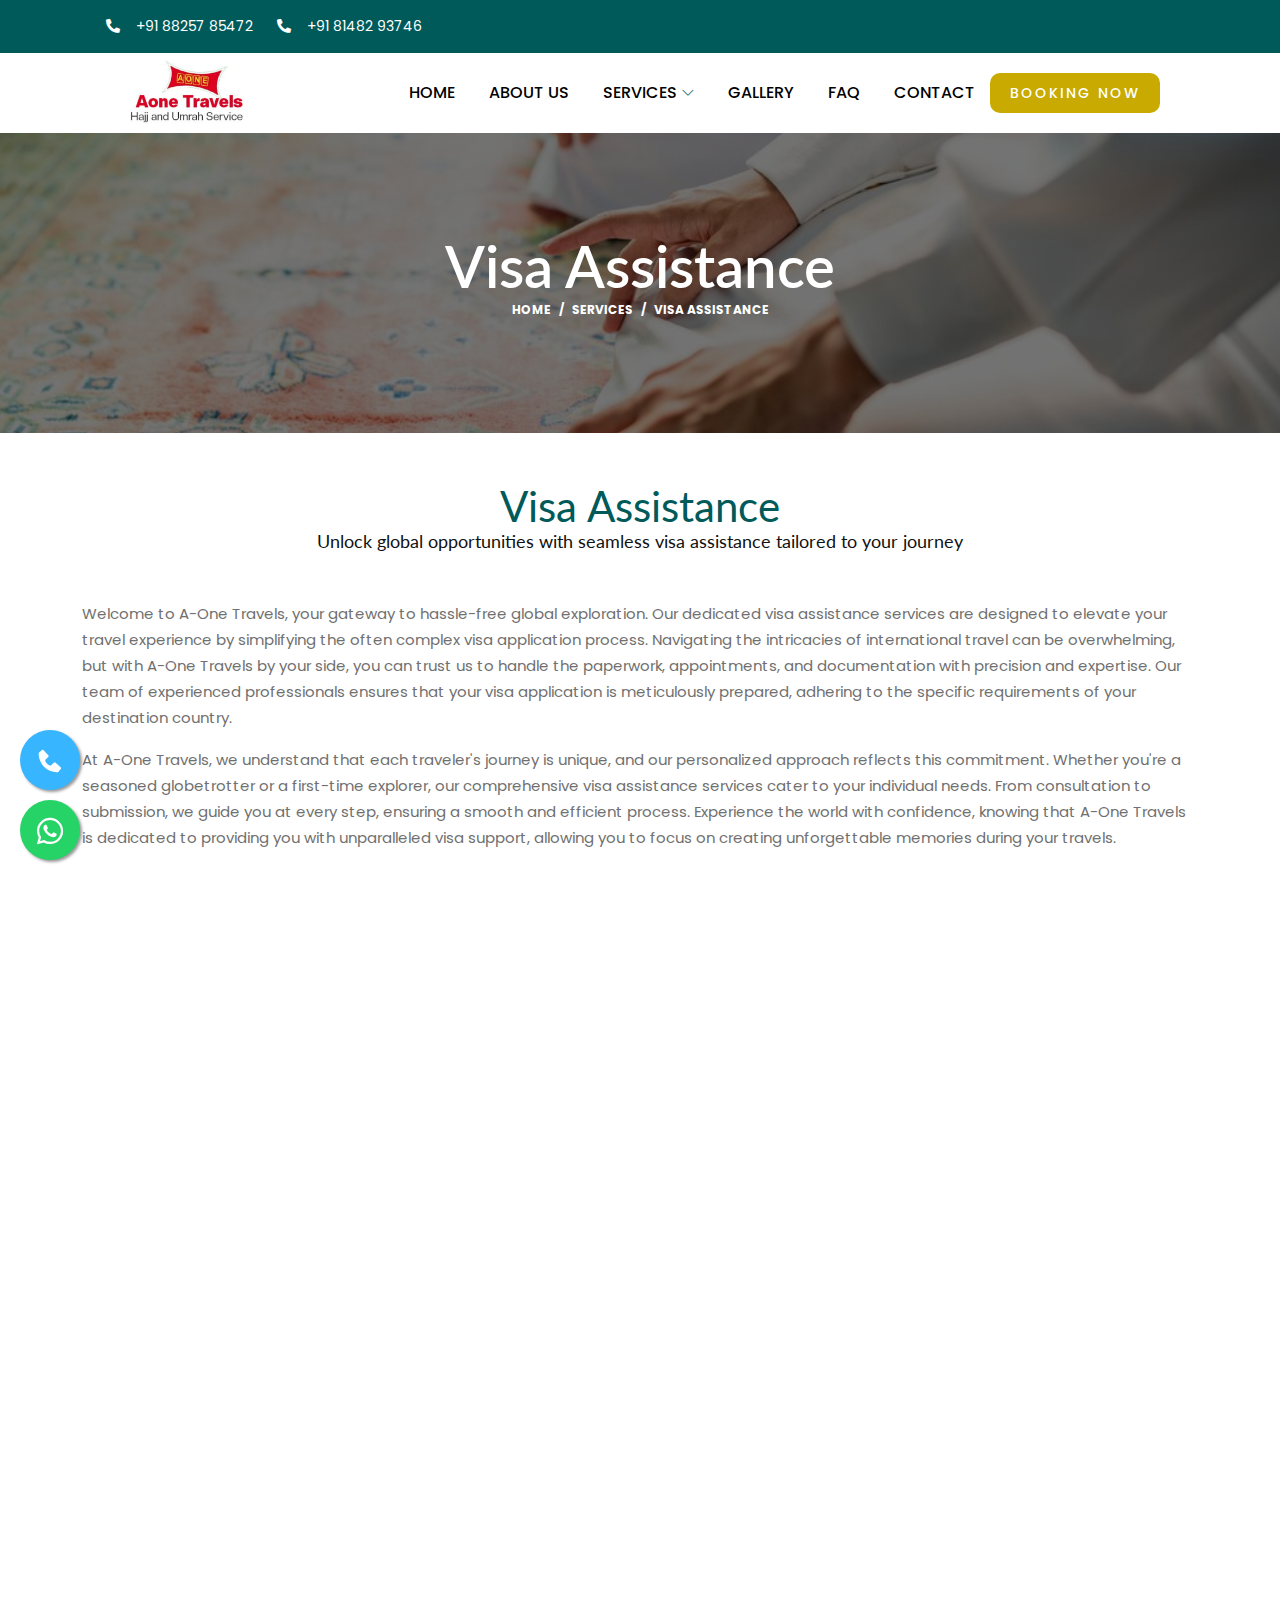
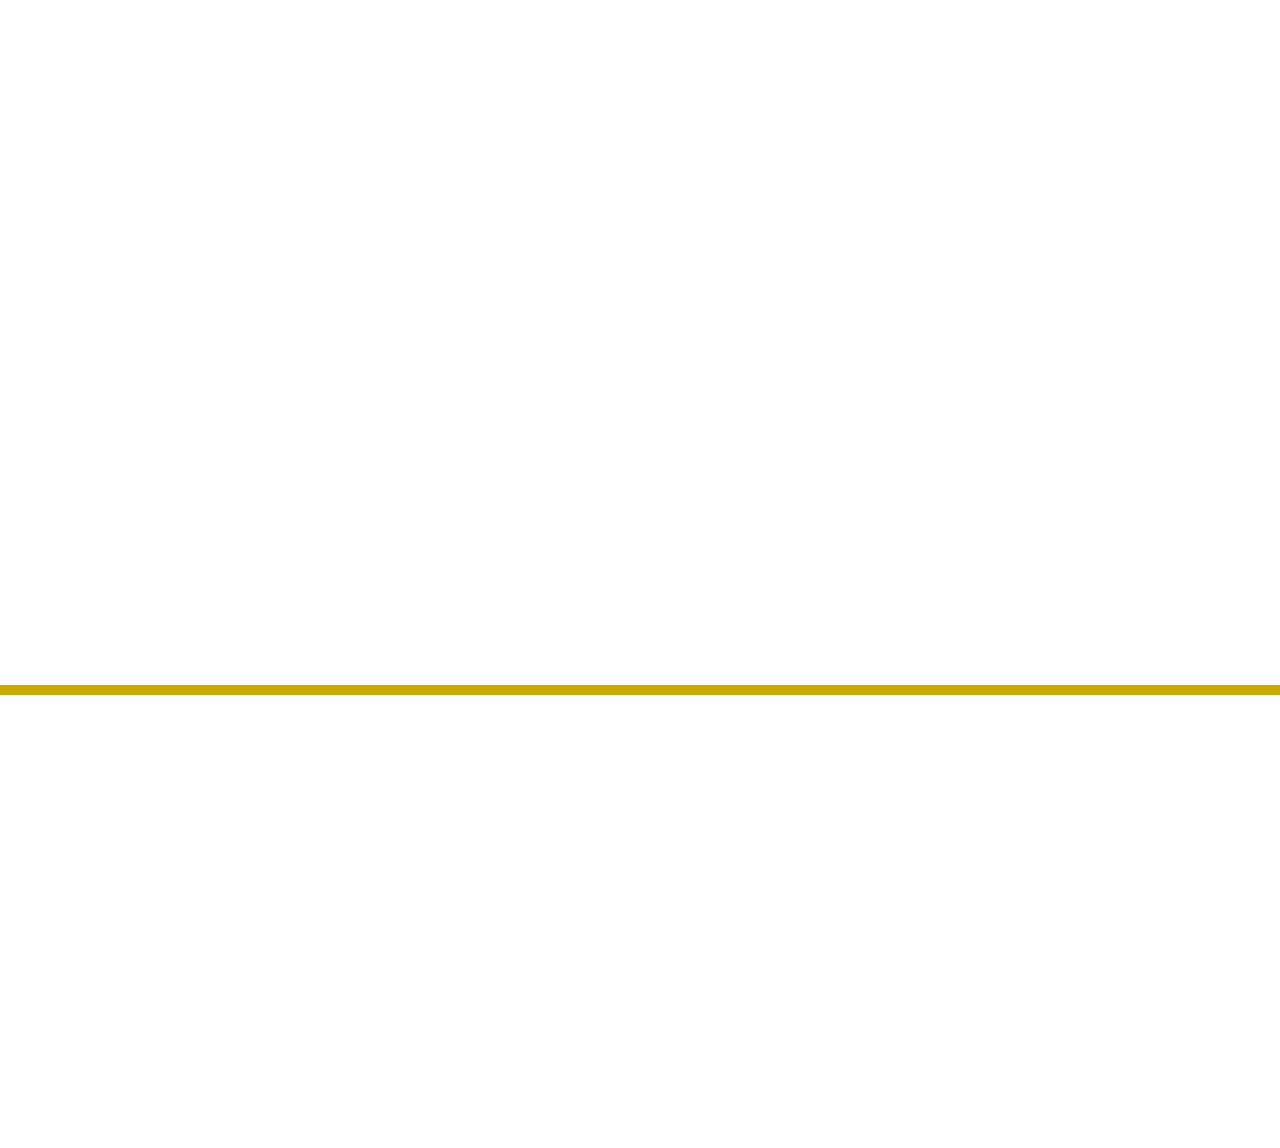
<file: visa.html>
<!DOCTYPE html>
<html lang="en" dir="ltr">

<head>
    <!-- Required meta tags -->
    <meta charset="utf-8">
    <meta name="viewport" content="width=device-width, initial-scale=1">

    <meta name="description" content="Explore seamless and hassle-free international travel with A-One Travels' Visa Assistance services. Our dedicated team ensures a smooth visa application process, making your journey stress-free. Trust us to handle all aspects of travel documentation, providing expert assistance tailored to your unique needs.">
    <meta name="keywords" content="Visa Assistance, travel visas, visa application, international travel, visa services, travel documentation, global visas">
    
    <!-- Twitter Meta Tags -->
    <meta name="twitter:card" content="summary_large_image">
    <meta name="twitter:site" content="@YourTwitterHandle">
    <meta name="twitter:title" content="Aone Travels">
    <meta name="twitter:description" content="Aone Travels is your premier destination for seamless and spiritually enriching journeys to Makkah and Madina, offering expertly crafted travel packages that cater to your religious and cultural needs.">
    <meta name="twitter:image" content="URL_TO_IMAGE">

    <!-- Open Graph Meta Tags -->
    <meta property="og:title" content="Aone Travels">
    <meta property="og:description" content="Aone Travels is your premier destination for seamless and spiritually enriching journeys to Makkah and Madina, offering expertly crafted travel packages that cater to your religious and cultural needs.">
    <meta property="og:image" content="URL_TO_IMAGE">
    <meta property="og:url" content="URL_TO_YOUR_WEBSITE">
    <meta property="og:type" content="website">
    <meta property="og:site_name" content="Aone Travels">


    <!-- Favicon -->
    <link rel="icon" type="image/x-icon" href="img/logo.png">

    <!-- Google Web Fonts -->
    <link rel="preconnect" href="https://fonts.googleapis.com">
    <link rel="preconnect" href="https://fonts.gstatic.com" crossorigin>
    <link href="https://fonts.googleapis.com/css2?family=Montserrat:wght@400;500&family=Roboto:wght@500;700&display=swap" rel="stylesheet">
    <link rel="stylesheet" href="https://fonts.googleapis.com/css?family=Sofia|Lato">

    <!-- Icon Font Stylesheet -->
    <link rel="stylesheet" href="https://cdnjs.cloudflare.com/ajax/libs/font-awesome/5.10.0/css/all.min.css">
    <link rel="stylesheet" href="https://cdn.jsdelivr.net/npm/bootstrap-icons@1.4.1/font/bootstrap-icons.css">
    <link rel='stylesheet' href='https://unpkg.com/boxicons@2.1.1/css/boxicons.min.css'>

    <!-- Assets -->
    <link rel="stylesheet" href="css/bootstrap.min.css">
    <link rel="stylesheet" href="assets/animate/animate.min.css">
    <link rel="stylesheet" href="assets/owlcarousel/assets/owl.carousel.min.css">
    <link rel="stylesheet" href="assets/slick/slick.css">
    <link rel="stylesheet" href="assets/slick/slick-theme.css">
    <link rel="stylesheet" href="assets/fancybox/jquery.fancybox.min.css">
    <link rel="stylesheet" href="assets/aos/aos.css">

    <!-- Main CSS -->
    <link rel="stylesheet" href="css/main.css">
    <link rel="stylesheet" href="css/style.css">

    <title>Visa Assistance - Aone Travels</title>
</head>

<body data-bs-spy="scroll" data-bs-target=".navbar" data-bs-offset="70">

    <!-- Spinner Start -->
    <div id="spinner" class="show bg-white position-fixed translate-middle w-100 vh-100 top-50 start-50 d-flex align-items-center justify-content-center">
        <div class="spinner-border" role="status" style="width: 3rem; height: 3rem;"></div>
    </div>
    <!-- Spinner End -->


    <!-- Topbar Start -->
    <div class="container-fluid text-white d-none d-lg-flex topbar" id="home" style="background-color: var(--brand);">
        <div class="container py-3">
            <div class="d-flex align-items-center">
                <!-- <small class="ms-4"><i class="fa fa-envelope me-3"></i><a href="mailto:Template@gmail.com" style="color: white;">Template.com</a></small> -->
                <small class="ms-4"><i class="fa fa-phone-alt me-3"></i><a href="tel:8825785472" style="color: white;">+91 88257 85472</a></small>
                <small class="ms-4"><i class="fa fa-phone-alt me-3"></i><a href="tel:8148293746" style="color: white;">+91 81482 93746</a></small>
                <!-- <div class="ms-auto d-flex align-items-center">
                    <div class="ms-3 d-flex icons">
                        <a class="btn btn-sm-square btn-light rounded-circle ms-2" href="" target="_blank"><i class="fab fa-facebook-f"></i></a>
                        <a class="btn btn-sm-square btn-light rounded-circle ms-2" href="" target="_blank"><i class="fab fa-instagram"></i></a>
                        <a class="btn btn-sm-square btn-light rounded-circle ms-2" href="" target="_blank"><i class="fab fa-twitter"></i></a>
                        <a class="btn btn-sm-square btn-light rounded-circle ms-2" href="" target="_blank"><i class="fab fa-youtube"></i></a>
                    </div>
                </div> -->
            </div>
        </div>
    </div>
    <!-- Topbar End -->


    <!-- Main Header Start -->
    <div class="sticky-top">
        <div class="main-header-area" style="height: 80px;">
            <div class="classy-nav-container breakpoint-off">
                <div class="container main-header-start">
                    <nav class="classy-navbar justify-content-between" id="robertoNav">

                        <a class="nav-brand" href="index.html"><img src="img/logo1.png" height="70px"  alt=""></a>

                        <div class="classy-navbar-toggler">
                            <span class="navbarToggler"><span></span><span></span><span></span></span>
                        </div>

                        <div class="classy-menu">
                            <div class="classycloseIcon">
                                <div class="cross-wrap"><span class="top"></span><span class="bottom"></span></div>
                            </div>
                            <div class="classynav">
                                <ul id="nav">
                                    <li><a href="index.html">Home</a></li>
                                    <li><a href="about.html">About Us</a></li>
                                    <li><a href="#">Services</a>
                                        <ul class="dropdown dropdown-laptop">
                                            <li><a href="hajj.html">Hajj and Umrah Packages</a></li>
                                            <li><a href="visa.html">Visa Assistance</a></li>
                                            <li><a href="accommodation.html">Accommodation Arrangements</a></li>
                                            <li><a href="spiritual.html">Spiritual Guidance</a></li>
                                            <li><a href="transportation.html">Transportation Services</a></li>
                                            <li><a href="educational.html">Educational Workshops</a></li>
                                        </ul>
                                    </li>
                                    <li><a href="gallery.html">Gallery</a></li>
                                    <li><a href="faq.html">FAQ</a></li>
                                    <li><a href="contact.html">Contact</a></li>
                                </ul>

                                <!-- Book Now -->
                                <div class="book-now-btn ml-3 ml-lg-5">
                                    <a href="#" data-bs-toggle="modal" data-bs-target="#exampleModal">BOOKING NOW</a>
                                </div>

                            </div>
                            <!-- Nav End -->
                        </div>
                    </nav>
                </div>
            </div>
        </div>
    </div>
    <!-- Header Area End -->


    <!--PATH-->

    <div id="banner-area" class="banner-area">

        <div class="banner-text">

        <div class="container">

            <div class="row">

                <div class="col-lg-12">

                    <div class="banner-heading">

                    <h1 class="banner-title">Visa Assistance</h1>

                    <nav aria-label="breadcrumb">

                        <ol class="breadcrumb justify-content-center">

                            <li class="breadcrumb-item"><a href="index.html">Home</a></li>

                            <li class="breadcrumb-item"><a href="#">Services</a></li>

                            <li class="breadcrumb-item active" aria-current="page">Visa Assistance</li>

                        </ol>

                    </nav>

                    </div>

                </div>

            </div>

        </div>

        </div>

    </div>



    <div class=" container col-lg-12 py-5 mb-5">
        <div class="content-inner-page">

            <div class="text-center wow fadeInUp" data-wow-delay="0.1s">
                <h1 class="text-brand">Visa Assistance</h1>
                <h5 class="mb-5 ff-secondary text-center fw-normal">Unlock global opportunities with seamless visa assistance tailored to your journey</h5>
            </div>

          <div class="row mb-5">
            <div class="col-md-12">
              <p class="wow fadeInUp" data-wow-delay="0.2s">Welcome to A-One Travels, your gateway to hassle-free global exploration. Our dedicated visa assistance services are designed to elevate your travel experience by simplifying the often complex visa application process. Navigating the intricacies of international travel can be overwhelming, but with A-One Travels by your side, you can trust us to handle the paperwork, appointments, and documentation with precision and expertise. Our team of experienced professionals ensures that your visa application is meticulously prepared, adhering to the specific requirements of your destination country.</p>
              <p class="wow fadeInUp" data-wow-delay="0.3s">At A-One Travels, we understand that each traveler's journey is unique, and our personalized approach reflects this commitment. Whether you're a seasoned globetrotter or a first-time explorer, our comprehensive visa assistance services cater to your individual needs. From consultation to submission, we guide you at every step, ensuring a smooth and efficient process. Experience the world with confidence, knowing that A-One Travels is dedicated to providing you with unparalleled visa support, allowing you to focus on creating unforgettable memories during your travels.</p>
            </div><!-- col end -->
          </div><!-- 1st row end-->

          <div class="gap-40"></div>

          <div id="page-slider" class="page-slider wow fadeInUp" data-wow-delay="0.4s">
            <div class="item">
              <img loading="lazy" class="img-fluid" src="img/vs.jpg" width="100%" alt="slider-image" />
            </div>

            <!-- <div class="item">
              <img loading="lazy" class="img-fluid" src="img/sbc-slide2.jpg" width="100%" alt="slider-image" />
            </div> -->
          </div><!-- Page slider end -->

          <div class="gap-40"></div>
        </div>
        </div>
    </div>    



    <!-- Image section -->
    <section id="call-to-action" class="wow fadeIn" style="background: linear-gradient(rgba(0, 90, 90, 0.5), rgba(0, 90, 90, 0.5)), url(img/cta-2.jpg) no-repeat center center; background-size: cover;">
        <div class="container text-center img-content">
            <h6 class="pb-3 text-white">DISCOVER MORE</h6>
            <h3>Book Your Sacred Journey Today</h3>
            <p>Experience the spiritual journey of a lifetime with Aone Travels. Book now and embark on your pilgrimage to the holy cities of Mecca and Medina.</p>
            <div class="book-now-btn pt-4">
              <a class="" href="#" data-bs-toggle="modal" data-bs-target="#exampleModal" style="padding: 13px 30px;">BOOKING NOW</a>
            </div>
        </div>
      </section>


    <!--Footer Start--> 
    <div class="foot-line"></div>
    <div class="container-fluid footer wow fadeIn" data-wow-delay="0.1s">
    <div class="container py-5">
        <div class="row g-5">
            <div class="col-lg-4 col-md-6">
                <!-- <h4 class="mb-4 footer-head">Aone Travels</h4> -->
                <a class="footer-logo" href="index.html"><img src="img/logo1.png" height="70px"  alt=""></a>
                <p class="footer-color pt-3">At Aone Travels, we are passionate about curating extraordinary travel experiences that linger in your memories forever. As your trusted travel companion, we pride ourselves on delivering seamless and personalized adventures that cater to every wanderlust-filled soul.</p>
            </div>
            <div class="col-lg-3 col-md-6">
                <h4 class="mb-4 footer-head">Services</h4>
                <a class="btn btn-link" href="hajj.html">Hajj and Umrah Packages</a>
                <a class="btn btn-link" href="visa.html">Visa Assistance</a>
                <a class="btn btn-link" href="accommodation.html">Accommodation Arrangements</a>
                <a class="btn btn-link" href="spiritual.html">Spiritual Guidance</a>
                <a class="btn btn-link" href="transportation.html">Transportation Services</a>
                <a class="btn btn-link" href="educational.html">Educational Workshops</a>
            </div>
            <div class="col-lg-2 col-md-6">
                <!-- <h4 class="mb-4 footer-head">Quick Links</h4> -->
                <h4 class="mb-4 footer-head">Quick Links</h4>
                <a class="btn btn-link" href="index.html">Home</a>
                <a class="btn btn-link" href="about.html">About Us</a>
                <a class="btn btn-link" href="index.html#services">Services</a>
                <a class="btn btn-link" href="gallery.html">Gallery</a>
                <a class="btn btn-link" href="faq.html">FAQ</a>
                <a class="btn btn-link" href="contact.html">Contact Us</a>
            </div>
            <div class="col-lg-3 col-md-6">
                <h4 class="mb-4 footer-head">Address</h4>
                <p class="mb-2 footer-color"><i class="fa fa-map-marker-alt me-3"></i>184 B, Puliyamukku theru,<br> &nbsp;&nbsp;&nbsp;&nbsp;&nbsp;&nbsp; Pettai, Kadayanallur,<br> &nbsp;&nbsp;&nbsp;&nbsp;&nbsp;&nbsp; India - 627 751.</p>
                <p class="mb-2 footer-color"><i class="fa fa-phone-alt me-3"></i>+91 88257 85472</p>
                <p class="mb-2 footer-color"><i class="fa fa-phone-alt me-3"></i>+91 81482 93746</p>
                <!-- <p class="mb-2 footer-color"><i class="fa fa-envelope me-3"></i>Template@gmail.com</p> -->
                <!-- <div class="d-flex pt-2">
                    <a class="btn btn-outline-light btn-social" href="" style="border-radius: 100px;"><i class="fab fa-facebook-f"></i></a>
                    <a class="btn btn-outline-light btn-social" href="" style="border-radius: 100px;"><i class="fab fa-instagram"></i></a>
                    <a class="btn btn-outline-light btn-social" href="" style="border-radius: 100px;"><i class="fab fa-twitter"></i></a>
                    <a class="btn btn-outline-light btn-social" href="" style="border-radius: 100px;"><i class="fab fa-youtube"></i></a>
                </div> -->
            </div>
        </div>
    </div>
    <div class="container">
        <div class="copyright">
            <div class="row">
                <div class="col-md-12 text-center mb-3 mb-md-0 footer-color">
                    &copy; Copyright 2023 <a class="border-bottom" href="index.html">Aone Travels</a> | <a class="border-bottom" href="https://tfamsgroup.com/" target="_blank">POWERED BY TFAMS DIGITAL</a> , All Right Reserved.
                </div>
            </div>
        </div>
    </div>
    </div>
    <!-- Footer End -->


    <!-- Modal -->
    <div class="modal fade" id="exampleModal" tabindex="-1" aria-labelledby="exampleModalLabel" 
    aria-hidden="true" style="font-family: Cambria, Cochin, Georgia, Times, 'Times New Roman', serif;">
        <div class="modal-dialog modal-dialog-centered modal-md">
            <div class="modal-content">
                <div class="modal-body">
                    <div class="container-fluid">
                        <div class="row">
                            <div class="col-lg-12" style="display: flex;align-items: center;justify-content: center;">
                                <form class="col-12 row g-3" action="contact.php" name="contactform" 
                                method="post">
                                    <div>
                                        <h4 class="text-center" style="font-family: Cambria, Cochin, Georgia, Times, 'Times New Roman', serif;">Contact Us</h4>
                                    </div>
                                    <div class="col-lg-12">
                                        <label for="userName" class="form-label" style="color: black;">Name</label>
                                        <input type="text" name="name" class="form-control" 
                                        placeholder="Name" id="userName"
                                            aria-describedby="emailHelp" style="background-color: #f6f7fb;border: 1px solid #f6f7fb;" required>
                                    </div>
                                    <div class="col-lg-12">
                                        <label for="userName" class="form-label" style="color: black;">Phone</label>
                                        <input type="text" name="phone" class="form-control" 
                                        placeholder="Phone" id="userName"
                                            aria-describedby="emailHelp" style="background-color: #f6f7fb;border: 1px solid #f6f7fb;" required>
                                    </div>
                                    <div class="col-12">
                                        <label for="userName" class="form-label" style="color: black;">Email</label>
                                        <input type="email" name="email" class="form-control" 
                                        placeholder="Email"
                                            id="userName" aria-describedby="emailHelp" style="background-color: #f6f7fb;border: 1px solid #f6f7fb;" required>
                                    </div>
                                        <div class="col-12">
                                        <label for="exampleInputEmail1" class="form-label" style="color: black;">Message</label>
                                        <textarea name="comments" placeholder="Enter Your Message"
                                            class="form-control" id="" rows="2" style="background-color: #f6f7fb;border: 1px solid #f6f7fb;" required></textarea>
                                    </div>
                                    <div class="col-12">
                                        <button type="submit" style="background-color: #fc7341;color: white;border: 1px solid #fc7341;padding: 8px 20px;border-radius: 3px;">Submit</button>
                                    </div>
                                </form>
                            </div>
                        </div>
                    </div>
                </div>
            </div>
        </div>
    </div>

    <!-- Back to Top -->
    <a href="#" class="btn btn-lg btn-lg-square rounded back-to-top" style="background-color: var(--brand);color: white;" data-aos="zoom-in"><i class="bi bi-arrow-up"></i></a>

    <!-- Float Icons -->
    <a href="tel:8825785472" class="float">
        <i class='bx bxs-phone my-float'></i>
    </a>
    <a href="https://api.whatsapp.com/send?phone=8825785472&text=I am interested in your services." class="float-2" target="_blank">
        <i class='fab fa-whatsapp my-float'></i>
    </a>

    <!-- Template Main JS File -->
    <script src="js/main.js"></script>
    <script src="js/index.js"></script>
    <script src="js/jquery.min.js"></script>
    <script src="js/bootstrap.bundle.min.js"></script>
    <script src="js/bootstrap.min.js"></script>
    <script src="assets/wow/wow.min.js"></script>
    <script src="assets/owlcarousel/owl.carousel.min.js"></script>
    <script src="assets/slick/slick.min.js"></script>
    <script src="assets/slick/slick-animation.min.js"></script>
    <script src="assets/fancybox/jquery.fancybox.min.js"></script>
    <script src="assets/aos/aos.js"></script>
    <script src="js/roberto.bundle.js"></script>
    <script>
        (function ($) {
            "use strict";
            
            // Initiate the wowjs
            new WOW().init();
            
        })(jQuery);
    </script>
    <script>
        // Back to top button
        $(window).scroll(function () {
            if ($(this).scrollTop() > 100) {
                $('.back-to-top').fadeIn('slow');
            } else {
                $('.back-to-top').fadeOut('slow');
            }
            });
            $('.back-to-top').click(function () {
            $('html, body').animate({scrollTop: 0}, 1500, 'easeInOutExpo');
            return false;
        });
    </script>
    <script>
        // Animation on scroll
        window.addEventListener('load', () => {
            AOS.init({
            duration: 1000,
            easing: 'ease-in-out',
            once: true,
            mirror: false
            })
        });
    </script>
</body>
</html>
</file>
<file: css/main.css>
:root {
  --brand: #005a5a;
  --secondary: #c8aa00;
  --body: #516171;
  --border: rgba(0,0,0,0.08);
  --shadow: 0px 6px 30px rgba(0, 0, 0, 0.08);
}


.main-header-start{
  padding-left: 50px;
  padding-right: 50px;
}
@media (max-width: 768px){
  .main-header-start{
    padding-left: 0px;
    padding-right: 20px;
    padding-top: 5px;
  }
}

.foot-line{
  background-color: var(--secondary);
  height: 10px;
  width: 100%;
}



/*** Section Title ***/
.section-title {
  position: relative;
  display: inline-block;
}

.section-title::before {
  position: absolute;
  content: "";
  width: 30px;
  height: 2px;
  top: 50%;
  left: -45px;
  margin-top: -1px;
  background: var(--brand);
}

.section-title::after {
  position: absolute;
  content: "";
  width: 30px;
  height: 2px;
  top: 50%;
  right: -45px;
  margin-top: -1px;
  background: var(--brand);
}

.section-title.text-start::before,
.section-title.text-end::after {
  display: none;
}


/* Path */

.banner-area {

  position: relative;

  min-height: 300px;

  color: #fff;

  background: linear-gradient(rgba(0, 0, 0, 0.55), rgba(0, 0, 0, 0.55)), url(../img/path.jpg);

  background-size: cover;

  background-position: center;

  background-repeat: no-repeat;

}


.banner-title {

  color: #fff;

  /* text-transform: uppercase; */

  font-size: 58px;

  font-weight: 600;

}



@media (max-width: 767px) {

  .banner-title {

    font-size: 48px;

  }

}



@media (max-width: 575px) {

  .banner-title {

    font-size: 32px;

  }

}



.banner-text {

  position: absolute;

  top: 50%;

  left: 0;

  right: 0;

  max-width: 1170px;

  margin: 0 auto;

  width: 100%;

  z-index: 1;

  -webkit-transform: translateY(-50%);

          transform: translateY(-50%);

}



.banner-heading {

  text-align: center;

}



.breadcrumb {

  padding: 0;

  background: none;

  font-weight: 700;

  text-transform: uppercase;

  font-size: 12px;

}



.breadcrumb li a,

.breadcrumb .breadcrumb-item,

.breadcrumb li a:focus {

  color: #fff !important;

  text-decoration: none;

}



.breadcrumb li a:hover {

  text-decoration: underline;

}



.breadcrumb .breadcrumb-item + .breadcrumb-item::before {

  color: #fff;

}



#home-1 {
  position: relative;
  overflow: hidden;
  height: 600px; /* Adjust the height as needed */
}

#home-1::before {
  content: "";
  position: absolute;
  top: 0;
  left: 0;
  width: 100%;
  height: 100%;
  background: linear-gradient(rgba(0, 90, 90, 0.6), rgba(0, 90, 90, 0.6)), url('../img/Mohammed_Ashif_Project[IMDb].webm') no-repeat;
  background-size: cover;
  z-index: -1;
}

#home-1 video {
  object-fit: cover;
  width: 100%;
  height: 100%;
  position: absolute;
  top: 0;
  left: 0;
  z-index: -2;
}

.container-1 {
  z-index: 1;
}

.home-logo {
  max-width: 100%;
}

@media (max-width: 768px) {


  .slide-main-content{
    display: flex;
    flex-direction: column;
  }
  .slide-img{
    display: flex;
    align-items: center;
    justify-content: center;
    order: 2;
  }
  .slide-img img{
    height: 200px;
  }
  .slide-content{
    max-height: 400px;
    display: flex;
    flex-direction: column;
  }
  .slide-content h6{
    font-size: 12px;
  }
  .slide-content h1{
    font-size: 20px;
  }
}

.slide-content{
  height: 600px;
  display: flex;
  padding-left: 50px;
  flex-direction: column;
  justify-content: center;
  color: white;
}
.slide-content h1{
  font-weight: 800;
  /* font-size: 50px; */
}


/*** Count ***/

.count-content{
  min-height: 150px;
  width: 279px;
  background-color: white;
  display: flex;
  flex-direction: column;
  justify-content: center;
  align-items: center;
}

.count{
  font-weight: 700;
  font-size: 55px;
  color: var(--secondary);
}

@media (min-width: 991.98px) {
  .facts-1 {
      position: relative;
      margin-top: -75px;
      z-index: 1;
  }
}

@media (max-width: 768px) {


  .facts-1{
    margin-top: -90px;
    margin-bottom: -150px;
    padding-left: 8px;
  }
  .count-content{
    padding: 15px 0px;
    min-height: 50px;
  }
  
  .count{
    font-weight: 500;
    font-size: 20px;
  }
}


/**about**/
.about-head{
  font-weight: 600;
}

/* Image section */
#call-to-action {
  color: white;
  display: flex;
  justify-content: center;
  align-items: center;
  height: 500px;
  background: linear-gradient(rgba(0, 90, 90, 0.5), rgba(0, 90, 90, 0.5)), url(../img/cta.jpg) center center;
  background-size: cover;
  padding: 60px 0;
}

.img-content{
  max-width: 600px;
}

#call-to-action h3 {
  color: #fff;
  font-size: 40px;
  font-weight: 700;
}

#call-to-action p {
  color: #fff;
}


@media (max-width: 768px){
  .img-content h6{
    font-size: 14px;
  }
  #call-to-action h3 {
    font-size: 25px;
    font-weight: 600;
  }
}



/*Feature*/

.card{
  border: none;
}
.card img{
  border-radius: 10px 10px 0 0;
}
.card-body{
  font-size: 14px;
  background-color: #f2f2f2;
  border-radius: 0 0 10px 10px;
}
.pro-cnt{
  font-size: 16px;
  display: flex;
  align-items: center;
  gap: 15px;
}
.book-now a{
  padding: 7px 20px;
  border-radius: 10px;
  background-color: transparent;
  border: 1px solid var(--secondary);
  color: var(--secondary);
  font-weight: 700;
}
.book-now a:hover{
  color: white;
  border: 1px solid var(--brand);
  background-color: var(--brand);
}
.pro-btn{
  display: flex;
  justify-content: center;
  align-items: center;
  gap: 10px;
}

@media (max-width: 768px){
  .pro-btn{
    padding-top: 10px;
    display: flex;
    justify-content: center;
    align-items: center;
    flex-direction: column;
  }
  .card .book-now-btn a{
    margin-left: 0px;
  }
}


/* product section */

.product-section {
  background-color: #e2e2e2;
  padding: 7rem 0; }

.service-item {
  padding: 40px;
  background: #fff;
  height: 100%;
}

.service-item .icon {
  width: 48px;
  height: 48px;
  position: relative;
  /* margin-bottom: 10px; */
  margin-right: 20px;
}

.service-item .icon i {
  color: var(--body);
  font-size: 40px;
  transition: ease-in-out 0.3s;
  z-index: 2;
  position: relative;
  line-height: 1;
}

.side-img{
  border-radius: 10px;
}

.service-item h3 {
  color: var(--body);
  font-weight: 400;
  font-size: 22px;
  position: relative;
  display: inline-block;
  transition: 0.3s;
}

.service-item p {
  line-height: 24px;
  font-size: 15px;
  margin-bottom: 0;
}
.sub-ser{
  display: flex;
  align-items: center;
  /* justify-content: space-between; */
}
@media (max-width: 768px){
  .service-item{
    margin-left: 15px;
  }
}


/*** Testimonial ***/

.testimonial-item{
  display: flex;
  justify-content: space-evenly;
  align-items: center;
  flex-direction: column;
  width: 415px;
  /* height: 350px; */
}

/* .testimonial-carousel .owl-item .testimonial-item,
.testimonial-carousel .owl-item.center .testimonial-item * {
    transition: .3s;
} */

.testimonial-carousel .owl-item.center .testimonial-item {
    color: white;
    background: var(--brand) !important;
    border-color: var(--brand) !important;
}

.testimonial-carousel .owl-item.center .testimonial-item * {
    color: var(--light) !important;
}

.testimonial-carousel .owl-dots {
    margin-top: 24px;
    display: flex;
    align-items: flex-end;
    justify-content: center;
}

.testimonial-carousel .owl-dot {
    position: relative;
    display: inline-block;
    margin: 0 5px;
    width: 15px;
    height: 15px;
    border: 2px solid #CCCCCC;
    border-radius: 15px;
    transition: .5s;
}

.testimonial-carousel .owl-dot.active {
    background: var(--secondary);
    border-color: var(--brand);
}
@media (max-width: 768px){
  .testimonial-item{
    margin-right: 0px;
    width: 100%;
    /* height: 300px; */
  }
}


/**Gallery**/

/* Image Gallery */
.untree_co-section {
  padding: 100px 0;
  position: relative;
}

@media (max-width: 991.98px) {
  .untree_co-section {
      padding: 50px 0;
  }
}

.untree_co-section .heading h3 {
  font-size: 35px;
  color: #000000;
}

@media (max-width: 991.98px) {
  .untree_co-section .heading {
      font-size: 20px;
  }
}

.untree_co-section .heading strong {
  font-weight: 700;
}
.item {
  border: none;
  margin-bottom: 30px;
  border-radius: 4px;
  display: block;
}

.item a {
  display: block;
  overflow: hidden;
  position: relative;
  border-radius: 4px;
  display: block;
}

.item .item-wrap > i {
  position: absolute;
  top: 50%;
  left: 50%;
  z-index: 3;
  -webkit-transform: translate(-50%, -50%) scale(0);
  -ms-transform: translate(-50%, -50%) scale(0);
  transform: translate(-50%, -50%) scale(0);
  color: #ffffff;
  font-size: 1.7rem;
  opacity: 0;
  visibility: hidden;
  -webkit-transition: .3s all ease;
  -o-transition: .3s all ease;
  transition: .3s all ease;
}


.item .item-wrap:hover i {
  margin-top: 0px;
  opacity: 1;
  visibility: visible;
  -webkit-transform: translate(-50%, -50%) scale(1);
  -ms-transform: translate(-50%, -50%) scale(1);
  transform: translate(-50%, -50%) scale(1);
}

.gallery-button {
  display: flex;
  justify-content: center;
  align-items: center;
}


.item-wrap {
  position: relative;
  overflow: hidden;
}

.item-wrap:hover::after {
  z-index: 2;
  position: absolute;
  content: "";
  top: 0;
  left: 0;
  right: 0;
  bottom: 0;
  background: rgba(0, 0, 0, 0.4);
  visibility: visible;
  opacity: 1;
  -webkit-transition: .5s all ease-in-out;
  -o-transition: .5s all ease-in-out;
  transition: .5s all ease-in-out;
}

.item-wrap:hover img {
  transform: scale(1.1);
}

.item-wrap img {
  transition: transform 0.5s ease-in-out;
  display: block;
  width: 100%;
}

/* Optional: Add styles for the overlay or icon inside the item-wrap */
.item-wrap i {
  position: absolute;
  top: 50%;
  left: 50%;
  transform: translate(-50%, -50%);
  font-size: 24px;
  color: #fff;
  opacity: 0; /* Optional: Hide the icon by default */
  transition: opacity 0.3s ease-in-out;
}

.item-wrap:hover i {
  opacity: 1; /* Optional: Show the icon on hover */
}

/** FAQ **/

.faq-sub{
  height: 350px;
  display: flex;
  /* align-items: center; */
  justify-content: center;
  flex-direction: column;
}
.sub-img{
  border-radius: 10px;
}



/*--------------------------------------------------------------
# Frequently Asked Questions
--------------------------------------------------------------*/
.faq {
  /* background-color: #f1f8ff; */
  background: linear-gradient(rgba(0, 90, 90, 0.6), rgba(0, 90, 90, 0.6)), url("../img/abt-2.jpg") fixed center center;
  background-size: cover;
}

.faq .faq-list {
  padding: 0 100px;
}

.faq .faq-list ul {
  padding: 0;
  list-style: none;
}

.faq .faq-list li+li {
  margin-top: 15px;
}

.faq .faq-list li {
  padding: 20px;
  background: #fff;
  border-radius: 4px;
  position: relative;
}

.faq .faq-list a {
  display: block;
  position: relative;
  font-family: "Poppins", sans-serif;
  font-size: 16px;
  line-height: 24px;
  font-weight: 500;
  padding: 0 30px;
  outline: none;
  cursor: pointer;
}

.faq .faq-list .icon-help {
  font-size: 24px;
  position: absolute;
  right: 0;
  left: 20px;
  color: var(--brand);
}

.faq .faq-list .icon-show,
.faq .faq-list .icon-close {
  font-size: 24px;
  position: absolute;
  right: 0;
  top: 0;
}

.faq .faq-list p {
  margin-bottom: 0;
  padding: 10px 0 0 0;
}

.faq .faq-list .icon-show {
  display: none;
}

.faq .faq-list a.collapsed {
  color: #343a40;
}

.faq .faq-list a.collapsed:hover {
  color: var(--brand);
}

.faq .faq-list a.collapsed .icon-show {
  display: inline-block;
}

.faq .faq-list a.collapsed .icon-close {
  display: none;
  color: var(--brand);
}

@media (max-width: 1200px) {
  .faq .faq-list {
    padding: 0;
  }
}

.tech{
  color: var(--brand);
  font-family: 'Courier New', Courier, monospace;
  font-size: 40px;
}




#call-action {
  color: rgb(0, 0, 0);
  display: flex;
  justify-content: center;
  align-items: center;
  height: 500px;
  background-color: white;
  /* background: linear-gradient(rgba(0, 90, 90, 0.5), rgba(0, 90, 90, 0.5)), url(../img/about-img3.jpg) center center; */
  background-size: cover;
  padding: 60px 0;
}

.img-content{
  max-width: 600px;
}

#call-action h3 {
  color: #000000;
  font-size: 40px;
  font-weight: 700;
}

#call-action p {
  color: #000000;
}


@media (max-width: 768px){
  .img-content h6{
    font-size: 14px;
  }
  #call-action h3 {
    font-size: 25px;
    font-weight: 600;
  }
}


/**About Us**/


@media (max-width: 500px){
  .main-about .faq-sub h6{
    margin-top: 90px;
  }
}

.faq1 .faq-list {
  padding: 0 100px;
}

.faq1 .faq-list ul {
  padding: 0;
  list-style: none;
}

.faq1 .faq-list li+li {
  margin-top: 15px;
}

.faq1 .faq-list li {
  padding: 20px;
  background: #fff;
  border-radius: 4px;
  position: relative;
}

.faq1 .faq-list a {
  display: block;
  position: relative;
  font-family: "Poppins", sans-serif;
  font-size: 16px;
  line-height: 24px;
  font-weight: 500;
  padding: 0 30px;
  outline: none;
  cursor: pointer;
}

.faq1 .faq-list .icon-help {
  font-size: 24px;
  position: absolute;
  right: 0;
  left: 20px;
  color: var(--brand);
}

.faq1 .faq-list .icon-show,
.faq1 .faq-list .icon-close {
  font-size: 24px;
  position: absolute;
  right: 0;
  top: 0;
}

.faq1 .faq-list p {
  margin-bottom: 0;
  padding: 10px 0 0 0;
}

.faq1 .faq-list .icon-show {
  display: none;
}

.faq1 .faq-list a.collapsed {
  color: #343a40;
}

.faq1 .faq-list a.collapsed:hover {
  color: var(--brand);
}

.faq1 .faq-list a.collapsed .icon-show {
  display: inline-block;
}

.faq1 .faq-list a.collapsed .icon-close {
  display: none;
  color: var(--brand);
}

@media (max-width: 1200px) {
  .faq1 .faq-list {
    padding: 0;
  }
}

.tech{
  color: var(--brand);
  font-family: 'Courier New', Courier, monospace;
  font-size: 40px;
}



.sub-list{
  padding-left: 0px;
  padding-right: 0px;
  margin-left: 0px;
  margin-right: 0px;
}
@media (max-width: 500px) {
.sub-list{
  padding-left: 0px;
  padding-right: 0px;
}
}

/* spritual */

.about .imgs-grid {
  display: -ms-grid;
  display: grid;
  /* -ms-grid-columns: (1fr)[27]; */
  grid-template-columns: repeat(27, 1fr);
  position: relative; }
.about .imgs-grid:before {
  position: absolute;
  content: "";
  width: 255px;
  height: 217px;
  background-image: url("../images/dots-green.svg");
  background-size: contain;
  background-repeat: no-repeat;
  -webkit-transform: translate(-40%, -40%);
  -ms-transform: translate(-40%, -40%);
  transform: translate(-40%, -40%);
  z-index: -1; }
.about .imgs-grid .grid {
  position: relative; }
.about .imgs-grid .grid img {
  border-radius: 20px;
  max-width: 100%; }
.about .imgs-grid .grid.grid-1 {
  /* min-height: 500px; */
  -ms-grid-column: 1;
  -ms-grid-column-span: 18;
  grid-column: 1 / span 18;
  -ms-grid-row: 1;
  -ms-grid-row-span: 27;
  grid-row: 1 / span 27; }
.about .imgs-grid .grid.grid-2 {
  -ms-grid-column: 19;
  -ms-grid-column-span: 27;
  grid-column: 19 / span 27;
  -ms-grid-row: 1;
  -ms-grid-row-span: 5;
  grid-row: 1 / span 5;
  padding-left: 20px; }
.about .imgs-grid .grid.grid-3 {
  -ms-grid-column: 14;
  -ms-grid-column-span: 16;
  grid-column: 14 / span 16;
  -ms-grid-row: 6;
  -ms-grid-row-span: 27;
  grid-row: 6 / span 27;
  padding-top: 20px; }




/**education**/

.ser-img img{
  border-radius: 10px;
}

@media only screen and (max-width: 768px) {
  /* For mobile phones: */
  .ser-img img{
    width: 100%;
    height: 150px;
  }
  .section-header{
    padding-bottom: 10px;
  }
}
@media only screen and (min-width: 300px) and (max-width: 762px) {
  /* For mobile phones: */
  .ser-img img{
    width: 100%;
    height: 200px;
  }
}
@media only screen and (min-width: 762px) and (max-width: 1004px) {
  /* For mobile phones: */
  .ser-img img{
    width: 100%;
    height: 300px;
  }
}
</file>
<file: css/style.css>
@import url("https://fonts.googleapis.com/css?family=Poppins:100,200,300,400,500,600,700");
@import url(classy-nav.css);

:root {
  --brand: #005a5a;
  --secondary: #c8aa00;
  --body: #516171;
  --border: rgba(0,0,0,0.08);
  --shadow: 0px 6px 30px rgba(0, 0, 0, 0.08);
}

html,
body {
	font-family: "Poppins", sans-serif;
	-webkit-font-smoothing: antialiased;
}

h1,
h2,
h3,
h4,
h5,
h6 {
	margin: 0;
	color: #111111;
	font-weight: 400;
	font-family: "Lato", sans-serif;
}

h1 {
	font-size: 42px;
}

h2 {
	font-size: 36px;
}

h3 {
	font-size: 30px;
}

h4 {
	font-size: 24px;
}

h5 {
	font-size: 18px;
}

h6 {
	font-size: 16px;
}

p {
	font-size: 15px;
	font-family: "Poppins", sans-serif;
	color: #707070;
	font-weight: 400;
	line-height: 26px;
}

a {
  color: var(--body);
  text-decoration: none;
}

a:hover {
  color: var(--brand);
  text-decoration: none;
}

.text-brand{
  color: var(--brand);
}

.background-brand{
  background-color: var(--brand);
}

.btn-brand{
  font-weight: 500;
  background-color: var(--secondary);
  color: white;
}

.btn-brand:hover{
  background-color: var(--brand);
  color: white;
  /* border: 1px solid var(--brand); */
}

.fw-medium {
  font-weight: 500;
}

/* Topbar */
.topbar .icons a{
  background-color: #2b7676;
  color: white;
  border: 1px solid #2b7676;
}

.topbar .icons a:hover{
  color: white;
  background-color: var(--secondary);
  border: 1px solid var(--secondary);
}

/*** Spinner ***/
#spinner {
  opacity: 0;
  visibility: hidden;
  transition: opacity .5s ease-out, visibility 0s linear .5s;
  z-index: 99999;
}

#spinner.show {
  transition: opacity .5s ease-out, visibility 0s linear 0s;
  visibility: visible;
  opacity: 1;
}

.back-to-top {
  position: fixed;
  display: none;
  right: 45px;
  bottom: 45px;
  z-index: 99;
}

/* Float Icons */
.float {
  position:fixed;
  width:60px;
  height:60px;
  bottom:110px;
  left:20px;
  background-color:#37b6ff;
  color:#FFF;
  border-radius:50px;
  text-align:center;
  font-size:30px;
  box-shadow: 2px 2px 3px #999;
  z-index:100;
}

.float-2 {
  position:fixed;
  width:60px;
  height:60px;
  bottom:40px;
  left:20px;
  background-color:#25d366;
  color:#FFF;
  border-radius:50px;
  text-align:center;
  font-size:30px;
  box-shadow: 2px 2px 3px #999;
  z-index:100;
}

.my-float {
  margin-top:16px;
}

.float:hover {
  color: #37b6ff;
  background-color: white;
  border: 1px solid #37b6ff;
}

.float-2:hover {
  color: #25d366;
  background-color: white;
  border: 1px solid #25d366;
}

/*** Footer ***/
.footer{
  /* background-color: white; */
  /* background-color: black; */
  background: linear-gradient(to top, #013532 0%, #1a7c74 100%);
}

.footer a{
  text-decoration: none;
}

.footer-head{
  color: var(--secondary);
}

.footer-color{
  color: white;
  /* color: black; */
}

.footer-hr{
  color: white;
  /* color: black; */
}

.footer .btn.btn-social {
  margin-right: 5px;
  width: 35px;
  height: 35px;
  display: flex;
  align-items: center;
  justify-content: center;
  color: white;
  transition: .3s;
  background-color: var(--brand);
  border: 1px solid var(--brand);
}

.footer .btn.btn-social:hover {
  color: var(--brand);
  /* background-color: white; */
  background-color: black;
  border: 1px solid var(--brand);
}

.footer .btn.btn-link {
  display: block;
  margin-bottom: 5px;
  padding: 0;
  text-align: left;
  /* color: black; */
  color: white;
  font-size: 15px;
  font-weight: normal;
  text-transform: capitalize;
  transition: .3s;
}

.footer .btn.btn-link::before {
  position: relative;
  content: "\f105";
  font-family: "Font Awesome 5 Free";
  font-weight: 900;
  margin-right: 10px;
}

.footer .btn.btn-link:hover {
  color: var(--secondary);
  letter-spacing: 0.5px;
  box-shadow: none;
}

.footer .copyright {
  padding: 25px 0;
  font-size: 15px;
  border-top: 1px solid rgba(256, 256, 256, .1);
}

.footer .copyright a {
  color: var(--secondary);
}

.footer .copyright a:hover {
  color: white;
}

li {
  list-style: none; }

ul {
  margin: 0;
  padding: 0; }
  ul li {
    margin: 0;
    padding: 0; }

.main-header-area {
  position: relative;
  z-index: 1;
  background-color: #ffffff; }
  .book-now-btn a {
    padding: 0 20px;
    background-color: var(--secondary);
    height: 40px;
    line-height: 40px;
    border-radius: 10px;
    text-align: center;
    color: #ffffff;
    font-size: 14px;
  font-weight: 500;
letter-spacing: 2px; }
    .book-now-btn a i {
      padding-left: 5px; }
    @media only screen and (min-width: 768px) and (max-width: 991px) {
      .book-now-btn a {
        height: 50px;
        line-height: 50px;
        border-radius: 30px; } }
    @media only screen and (max-width: 767px) {
      .book-now-btn a {
        height: 50px;
        line-height: 50px;
        border-radius: 30px;
        margin-top: 10px;
      margin-left: 10px; } }
    .book-now-btn a:hover, .book-now-btn a:focus {
      background-color: var(--brand);
      color: #ffffff; }
      @media only screen and (max-width: 767px) {
        .classy-nav-container .classy-navbar .nav-brand {
          /* max-width: 90px; */
          margin-right: 15px; } }

.classy-nav-container {
  background-color: transparent;
  padding: 0; }
  .classy-nav-container .classy-navbar {
    -webkit-transition-duration: 500ms;
    -o-transition-duration: 500ms;
    transition-duration: 500ms;
    height: 80px;
    padding: 0; }
    @media only screen and (min-width: 768px) and (max-width: 991px) {
      .classy-nav-container .classy-navbar {
        height: 70px; } }
    @media only screen and (max-width: 767px) {
      .classy-nav-container .classy-navbar {
        height: 70px; } }
    @media only screen and (max-width: 767px) {
      .classy-nav-container .classy-navbar .nav-brand {
        /* max-width: 90px; */
        margin-right: 15px; } }
    .classy-nav-container .classy-navbar .classynav ul li a {
      font-size: 16px;
      text-transform: capitalize;
      text-transform: uppercase;
      color: black;
      font-weight: 500;
      padding: 0 15px; }
      @media only screen and (min-width: 992px) and (max-width: 1199px) {
        .classy-nav-container .classy-navbar .classynav ul li a {
          font-size: 14px;
          padding: 0 10px; } }
      @media only screen and (min-width: 768px) and (max-width: 991px) {
        .classy-nav-container .classy-navbar .classynav ul li a {
          font-size: 14px;
          color: black; }
          .classy-nav-container .classy-navbar .classynav ul li a:hover, .classy-nav-container .classy-navbar .classynav ul li a:focus {
            color: var(--brand); } }
      @media only screen and (max-width: 767px) {
        .classy-nav-container .classy-navbar .classynav ul li a {
          font-size: 14px;
          color: black; }
          .classy-nav-container .classy-navbar .classynav ul li a:hover, .classy-nav-container .classy-navbar .classynav ul li a:focus {
            color: var(--brand); } }
      .classy-nav-container .classy-navbar .classynav ul li a:focus, .classy-nav-container .classy-navbar .classynav ul li a:hover,
      .classy-nav-container .classy-navbar .classynav ul li a:focus, .classy-nav-container .classy-navbar .classynav ul li a:active {
        color: var(--secondary);
        font-weight: 500; }
    .classy-nav-container .classy-navbar .classynav ul li.cn-dropdown-item ul li a, .classy-nav-container .classy-navbar .classynav ul li.megamenu-item ul li a {
      font-size: 14px;
      text-transform: capitalize;
      text-transform: uppercase;
      height: 100%;
      padding: 0 30px;
      color: black; }
      .classy-nav-container .classy-navbar .classynav ul li.cn-dropdown-item ul li a:focus, .classy-nav-container .classy-navbar .classynav ul li.cn-dropdown-item ul li a:hover
      , .classy-nav-container .classy-navbar .classynav ul li.megamenu-item ul li a:focus, .classy-nav-container .classy-navbar .classynav ul li.megamenu-item ul li a:active {
        background-color: var(--brand);
        color: white;
       }

.classynav ul li.active a {
  position: relative;
  z-index: 1; }
  .classynav ul li.active a::before {
    width: 80%;
    height: 2px;
    background-color: #ffffff;
    position: absolute;
    bottom: 0;
    left: 10%;
    z-index: 1;
    content: ''; }
    @media only screen and (min-width: 768px) and (max-width: 991px) {
      .classynav ul li.active a::before {
        display: none; } }
    @media only screen and (max-width: 767px) {
      .classynav ul li.active a::before {
        display: none; } }

.classynav ul li.has-down > a::after,
.classynav ul li.has-down.active > a::after,
.classynav ul li.megamenu-item > a::after {
  color: var(--brand); }

  @media only screen and (min-width: 975px) {
    .main-header-area .classy-nav-container .classy-navbar .classy-menu .classynav #nav li .dropdown-laptop {
      /* Your specified width for laptops */
      width: 320px;
    }
  }

  @media only screen and (min-width: 975px) {
    .main-header-area .classy-nav-container .classy-navbar .classy-menu .classynav #nav li .dropdown-laptop li ul {
      /* Your specified width for laptops */
      margin-left: 20px;
      width: 200px;
    }
  }

.sticky-top {
  top: -100px;
  transition: .5s;
}

.close {
  color: #000;
  opacity: 0.7;
  font-size: 40px;
  background-color: transparent;
  border: none;
  position: absolute;
  top: 10px;
  right: 10px;
  z-index: 1;
}

.close:hover {
  opacity: 1;
}
</file>
